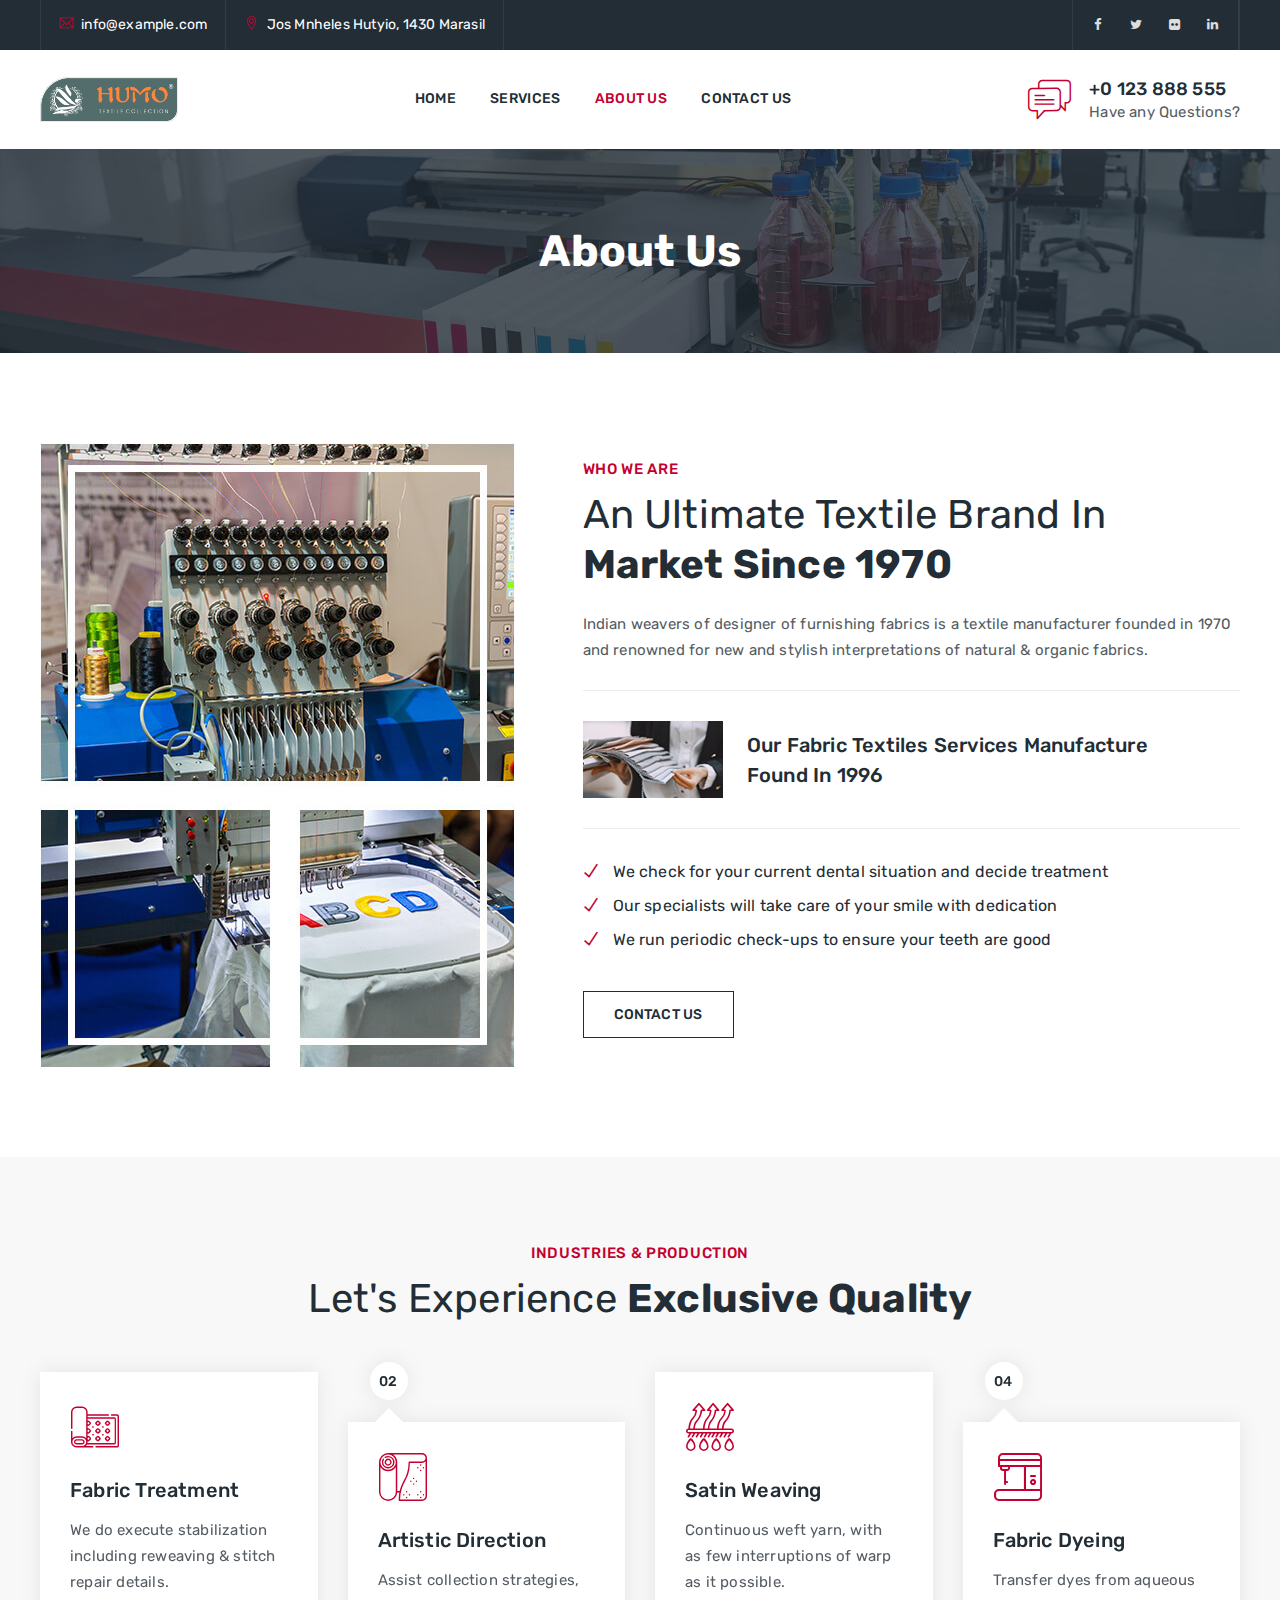
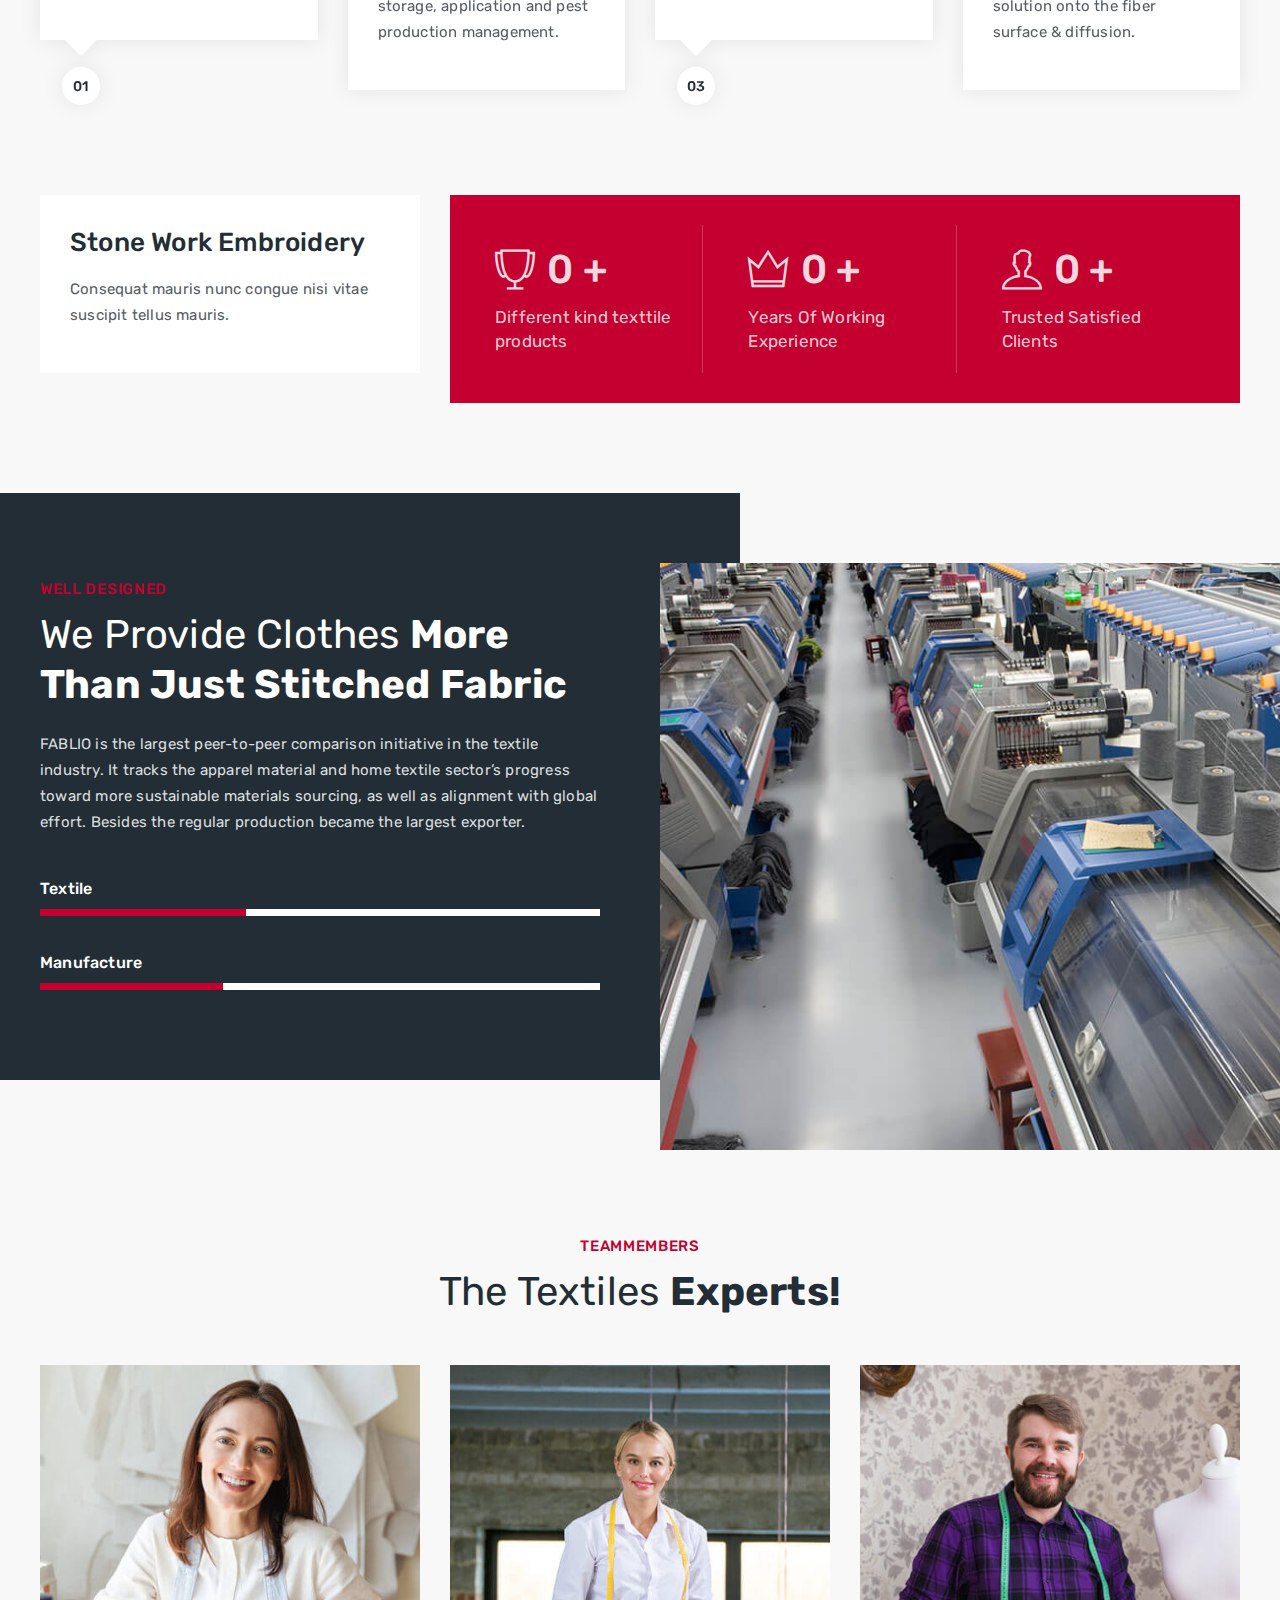
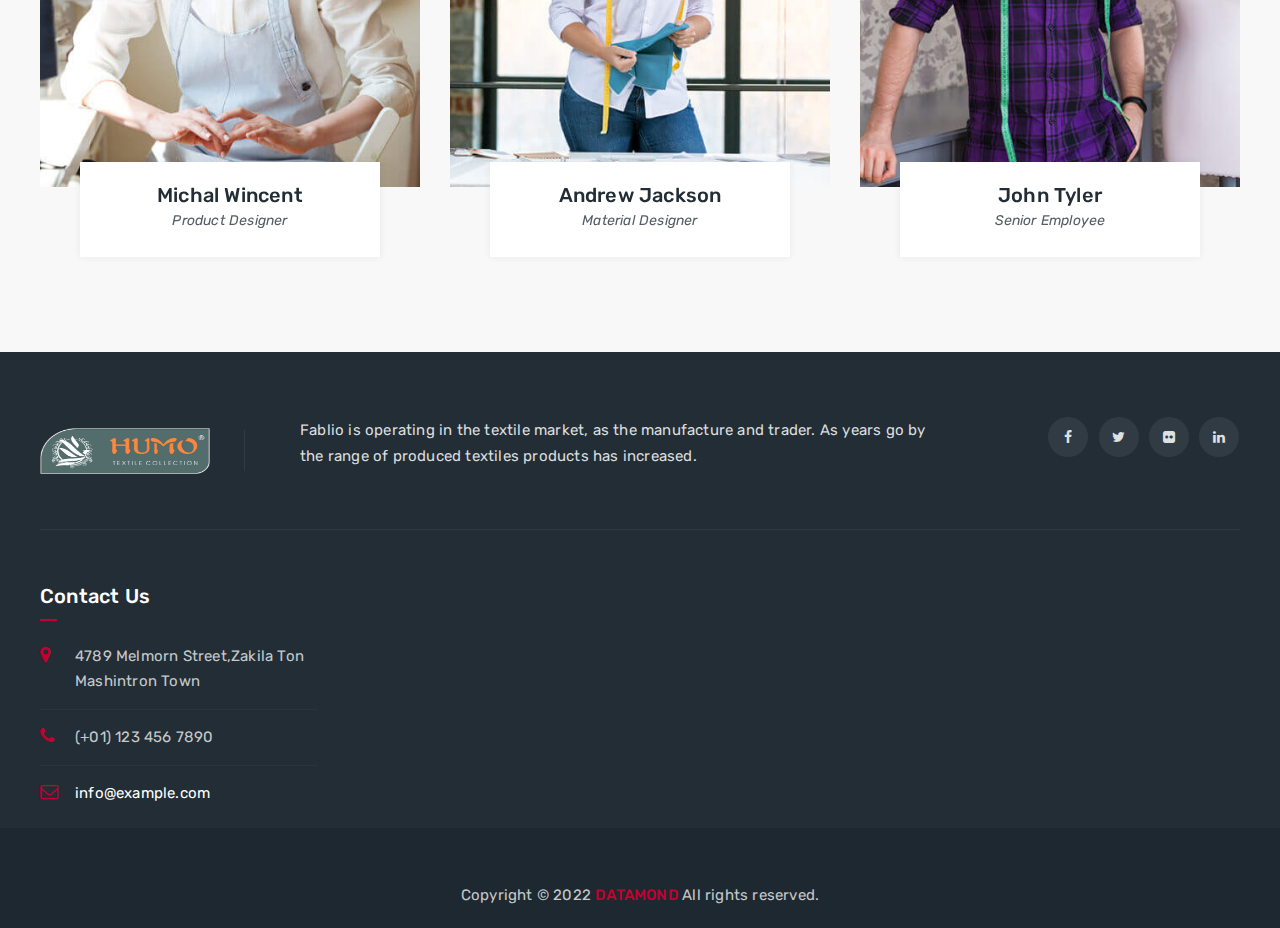
<file: about-us.html>
<!DOCTYPE html>
<html lang="en">
<head>
<meta charset="utf-8">
<meta http-equiv="X-UA-Compatible" content="IE=edge">
<meta name="viewport" content="width=device-width, initial-scale=1">
<title>Humo Textile</title>

<link rel="shortcut icon" href="favicons/humologo.png">
<link rel="stylesheet" type="text/css" href="css/css-bootstrap.min.css" media="all">
<link rel="stylesheet" type="text/css" href="css/css-animate.css" media="all">
<link rel="stylesheet" type="text/css" href="css/css-font-awesome.css" media="all">
<link rel="stylesheet" type="text/css" href="css/css-flaticon.css" media="all">
<link rel="stylesheet" type="text/css" href="css/css-themify-icons.css" media="all">
<link rel="stylesheet" type="text/css" href="css/css-slick.css" media="all">
<link rel="stylesheet" type="text/css" href="css/css-prettyPhoto.css" media="all/">
<link rel="stylesheet" type="text/css" href="css/css-shortcodes.css" media="all">
<link rel="stylesheet" type="text/css" href="css/css-main.css" media="all">
<link rel="stylesheet" type="text/css" href="css/css-megamenu.css" media="all">
<link rel="stylesheet" type="text/css" href="css/css-responsive.css" media="all">


</head>

<body>

    <!--page start-->
    <div class="page">
       

        <!--header start-->
        <header id="masthead" class="header ttm-header-style-03">
            <!-- topbar -->
            <div class="top_bar ttm-bgcolor-darkgrey clearfix">
                <div class="container">
                    <div class="row no-gutters">
                        <div class="col-xl-12 d-flex flex-row align-items-center">
                            <div class="top_bar_contact_item">
                                <div class="top_bar_icon"><i class="ti ti-email"></i></div><a href="mailto:info@example.com">info@example.com</a>
                            </div>
                            <div class="top_bar_contact_item">
                                <div class="top_bar_icon"><i class="ti ti-location-pin"></i></div>Jos Mnheles Hutyio, 1430 Marasil
                            </div>
                            <div class="top_bar_contact_item top_bar_social ml-auto p-0">
                                <ul class="social-icons list-inline">
                                    <li><a class="tooltip-top" href="#" rel="noopener" aria-label="facebook" data-tooltip="Facebook"><i class="fa fa-facebook"></i></a></li>
                                    <li><a class="tooltip-top" href="#" rel="noopener" aria-label="twitter" data-tooltip="Twitter"><i class="fa fa-twitter"></i></a></li>
                                    <li><a class="tooltip-top" href="#" rel="noopener" aria-label="flickr" data-tooltip="Flickr"><i class="fa fa-flickr"></i></a></li>
                                    <li><a class="tooltip-top" href="#" rel="noopener" aria-label="linkedin" data-tooltip="Linkedin"><i class="fa fa-linkedin"></i></a></li>
                                </ul>
                            </div>
                        </div>
                    </div>
                </div>
            </div>
            <!-- topbar end -->
            <!-- site-header-menu -->
            <div id="site-header-menu" class="site-header-menu ttm-bgcolor-white">
                <div class="site-header-menu-inner ttm-stickable-header">
                    <div class="container">
                        <div class="row">
                            <div class="col-lg-12">
                                <!--site-navigation -->
                                <div class="site-navigation d-flex flex-row align-items-center justify-content-between">
                                    <!-- site-branding -->
                                    <div class="site-branding ">
                                        <a class="home-link" href="home.html" title="Fablio" rel="home">
                                            <img id="logo-img" height="37" width="138" class="img-fluid auto_size" src="favicons/logo.png" alt="logo-img">
                                        </a>
                                    </div><!-- site-branding end -->
                                    <div class="d-flex flex-row m-auto">
                                        <div class="btn-show-menu-mobile menubar menubar--squeeze">
                                            <span class="menubar-box">
                                                <span class="menubar-inner"></span>
                                            </span>
                                        </div>
                                        <!-- menu -->
                                        <nav class="main-menu menu-mobile" id="menu">
                                            <ul class="menu">
                                                <li class="mega-menu-item">
                                                    <a href="home.html" class="mega-menu-link">Home</a>
                                                </li>
                                                <li class="mega-menu-item">
                                                    <a href="home.html#services" class="mega-menu-link">Services</a>
                                                </li>
                                                <li class="mega-menu-item active">
                                                    <a href="#" class="mega-menu-link">About Us</a>
                                                </li>
                                                <li class="mega-menu-item">
                                                    <a href="#contact">Contact us</a>
                                                </li>
                                            </ul>
                                        </nav><!-- menu end -->
                                    </div>
                                    <div class="widget_info d-flex flex-row align-items-center">
                                        <div class="widget_icon ttm-textcolor-skincolor"><i class="flaticon-chat"></i></div>
                                        <div class="widget_content">
                                            <h3 class="widget_title"><a href="tel:0123888555">+0 123 888 555</a></h3>
                                            <p class="widget_desc">Have any Questions?</p>
                                        </div>
                                    </div>
                                </div><!-- site-navigation end-->
                            </div>
                        </div>
                    </div>
                </div>
            </div>
            <!-- site-header-menu end-->
        </header><!--header end-->


        <!-- page-title -->
        <div class="ttm-page-title-row ttm-bg ttm-bgimage-yes ttm-bgcolor-darkgrey clearfix">
            <div class="ttm-row-wrapper-bg-layer ttm-bg-layer"></div>
            <div class="container">
                <div class="row align-items-center">
                    <div class="col-lg-12">
                        <div class="ttm-page-title-row-inner">
                            <div class="page-title-heading">
                                <h2 class="title">About Us</h2>
                            </div>
                        </div>
                    </div>
                </div>
            </div>
        </div>                    
        <!-- page-title end -->


    <!--site-main start-->
    <div class="site-main">

        
        <!--about-section-->
        <section class="ttm-row about-section clearfix">
            <div class="container">
                <div class="row">
                    <div class="col-lg-5 col-md-6 col-sm-8">
                        <div class="ttm_single_image-wrapper">
                            <img class="img-fluid auto_size" width="475" height="624" src="images/images-single-img-07.jpg" alt="single-07">
                        </div>
                    </div>
                    <div class="col-lg-7 col-md-12 col-xs-12">
                        <div class="padding_left30 padding_top20 res-991-padding_left0 res-991-padding_top40">
                            <!-- section title -->
                            <div class="section-title">
                                <div class="title-header">
                                    <h3>WHO WE ARE</h3>
                                    <h2 class="title">An Ultimate Textile Brand in <b>Market since 1970</b></h2>
                                </div>
                                <div class="title-desc">
                                    <p>Indian weavers of designer of furnishing fabrics is a textile manufacturer founded in 1970 and renowned for new and stylish interpretations of natural &amp; organic fabrics.</p>
                                </div>
                            </div><!-- section title end -->
                            <div class="ttm-horizontal_sep width-100 padding_top30"></div>
                            <div class="d-sm-flex align-items-center">
                                <div class="ttm_single_image-wrapper text-left m-0">
                                    <img class="img-fluid auto_size" width="168" height="88" src="images/images-single-img-08.jpg" alt="single-08">
                                </div>
                                <div class="pl-4 res-575-padding_left0 res-575-margin_top15">
                                    <h3 class="fs-20 mb-0 pr-5 res-991-padding_right0">Our Fabric Textiles Services Manufacture Found In 1996</h3>
                                </div>
                            </div>
                            <div class="ttm-horizontal_sep width-100 margin_top30 padding_bottom30"></div>
                            <div>
                                <ul class="ttm-list ttm-list-style-icon ttm-list-icon-color-skincolor ttm-textcolor-darkgrey without-border">
                                    <li><i class="ti ti-check"></i><span class="ttm-list-li-content">We check for your current dental situation and decide treatment</span></li>
                                    <li><i class="ti ti-check"></i><span class="ttm-list-li-content">Our specialists will take care of your smile with dedication</span></li>
                                    <li><i class="ti ti-check"></i><span class="ttm-list-li-content">We run periodic check-ups to ensure your teeth are good</span></li>
                                </ul>
                            </div>
                            <div class="d-inline-block margin_top15">
                                <a class="ttm-btn ttm-btn-size-md ttm-btn-shape-square ttm-btn-style-border ttm-btn-color-dark margin_top15" href="#contact">contact us</a>
                            </div>
                        </div>
                    </div>
                </div><!-- row end -->
            </div>
        </section>
        <!--about-section end-->


        <!--services-section-->
        <section class="ttm-row service-section ttm-bgcolor-grey position-relative z-index-2 clearfix">
            <div class="container">
                <!-- row -->
                <div class="row">
                    <div class="col-lg-12">
                        <!-- section-title -->
                        <div class="section-title title-style-center_text">
                            <div class="title-header">
                                <h3>INDUSTRIES &amp; PRODUCTION</h3>
                                <h2 class="title">Let's Experience <b>Exclusive Quality</b></h2>
                            </div>
                        </div><!-- section-title end -->
                    </div>
                </div>
                <!-- row end -->
                <div class="row">
                    <div class="col-lg-12">
                        <div class="featuredbox-number">
                            <div class="row">
                                <div class="col-lg-3 col-md-6 col-sm-6">
                                    <!--featured-icon-box-->
                                    <div class="featured-icon-box icon-align-top-content style5">
                                        <i class="ttm-num ti-info"></i>
                                        <div class="featured-icon">
                                            <div class="ttm-icon ttm-icon_element-onlytxt ttm-icon_element-color-skincolor ttm-icon_element-size-md">
                                                <i class="flaticon flaticon-textile-1"></i>
                                            </div>
                                        </div>
                                        <div class="featured-content">
                                            <div class="featured-title">
                                                <h3>Fabric Treatment</h3>
                                            </div>
                                            <div class="featured-desc">
                                                <p>We do execute stabilization including reweaving &amp; stitch repair details.</p>
                                            </div>
                                        </div>
                                    </div><!-- featured-icon-box end-->
                                </div>
                                <div class="col-lg-3 col-md-6 col-sm-6">
                                    <!--featured-icon-box-->
                                    <div class="featured-icon-box icon-align-top-content style5">
                                        <i class="ttm-num ti-info"></i>
                                        <div class="featured-icon">
                                            <div class="ttm-icon ttm-icon_element-onlytxt ttm-icon_element-color-skincolor ttm-icon_element-size-md">
                                                <i class="flaticon flaticon-silk"></i>
                                            </div>
                                        </div>
                                        <div class="featured-content">
                                            <div class="featured-title">
                                                <h3>Artistic Direction</h3>
                                            </div>
                                            <div class="featured-desc">
                                                <p>Assist collection strategies, storage, application and pest production management.</p>
                                            </div>
                                        </div>
                                    </div><!-- featured-icon-box end-->
                                </div>
                                <div class="col-lg-3 col-md-6 col-sm-6">
                                    <!--featured-icon-box-->
                                    <div class="featured-icon-box icon-align-top-content style5">
                                        <i class="ttm-num ti-info"></i>
                                        <div class="featured-icon">
                                            <div class="ttm-icon ttm-icon_element-onlytxt ttm-icon_element-color-skincolor ttm-icon_element-size-md">
                                                <i class="flaticon flaticon-moisture-wicking-fabric"></i>
                                            </div>
                                        </div>
                                        <div class="featured-content">
                                            <div class="featured-title">
                                                <h3>Satin weaving</h3>
                                            </div>
                                            <div class="featured-desc">
                                                <p>Continuous weft yarn, with as few interruptions of warp as it possible.</p>
                                            </div>
                                        </div>
                                    </div><!-- featured-icon-box end-->
                                </div>
                                <div class="col-lg-3 col-md-6 col-sm-6">
                                    <!--featured-icon-box-->
                                    <div class="featured-icon-box icon-align-top-content style5">
                                        <i class="ttm-num ti-info"></i>
                                        <div class="featured-icon">
                                            <div class="ttm-icon ttm-icon_element-onlytxt ttm-icon_element-color-skincolor ttm-icon_element-size-md">
                                                <i class="flaticon flaticon-sewing-machine"></i>
                                            </div>
                                        </div>
                                        <div class="featured-content">
                                            <div class="featured-title">
                                                <h3>Fabric Dyeing</h3>
                                            </div>
                                            <div class="featured-desc">
                                                <p>Transfer dyes from aqueous solution onto the fiber surface &amp; diffusion.</p>
                                            </div>
                                        </div>
                                    </div><!-- featured-icon-box end-->
                                </div>
                            </div>
                        </div>
                    </div>
                </div>
            </div>
        </section>
        <!--services-section end-->


        <!--padding_top_zero-section-->
        <section class="ttm-row padding_top_zero-section ttm-bgcolor-grey clearfix">
            <div class="container">
                <div class="row">
                    <div class="col-lg-4">
                        <div class="ttm-bgcolor-white p-30">
                            <h3 class="fs-26">Stone Work Embroidery</h3>
                            <p>Consequat mauris nunc congue nisi vitae suscipit tellus mauris.</p>
                        </div>
                    </div>
                    <div class="col-lg-8">
                        <div class="ttm-bgcolor-skincolor p-30">
                            <div class="row ttm-vertical_sep">
                                <div class="col-lg-4 col-md-4 col-sm-6">
                                    <!-- ttm-fid -->
                                    <div class="ttm-fid inside ttm-fid-with-icon ttm-fid-view-lefticon style3">
                                        <div class="ttm-fid-icon-wrapper">
                                            <i class="ti ti-cup"></i>
                                        </div>
                                        <div class="ttm-fid-contents">
                                            <h4 class="ttm-fid-inner">
                                                <span data-appear-animation="animateDigits" data-from="0" data-to="45" data-interval="5" data-before="" data-before-style="sup" data-after="+" data-after-style="sub" class="numinate">45
                                                </span>
                                                <span>+</span>
                                            </h4>
                                        </div>
                                        <h3 class="ttm-fid-title">Different kind texttile products</h3>
                                    </div><!-- ttm-fid end -->
                                </div>
                                <div class="col-lg-4 col-md-4 col-sm-6">
                                    <!-- ttm-fid -->
                                    <div class="ttm-fid inside ttm-fid-with-icon ttm-fid-view-lefticon style3">
                                        <div class="ttm-fid-icon-wrapper">
                                            <i class="ti ti-crown"></i>
                                        </div>
                                        <div class="ttm-fid-contents">
                                            <h4 class="ttm-fid-inner">
                                                <span data-appear-animation="animateDigits" data-from="0" data-to="25" data-interval="5" data-before="" data-before-style="sup" data-after="+" data-after-style="sub" class="numinate">25
                                                </span>
                                                <span>+</span>
                                            </h4>
                                        </div>
                                        <h3 class="ttm-fid-title">Years Of Working Experience</h3>
                                    </div><!-- ttm-fid end -->
                                </div>
                                <div class="col-lg-4 col-md-4 col-sm-6">
                                    <!-- ttm-fid -->
                                    <div class="ttm-fid inside ttm-fid-with-icon ttm-fid-view-lefticon style3">
                                        <div class="ttm-fid-icon-wrapper">
                                            <i class="ti ti-user"></i>
                                        </div>
                                        <div class="ttm-fid-contents">
                                            <h4 class="ttm-fid-inner">
                                                <span data-appear-animation="animateDigits" data-from="0" data-to="325" data-interval="25" data-before="" data-before-style="sup" data-after="+" data-after-style="sub" class="numinate">325
                                                </span>
                                                <span>+</span>
                                            </h4>
                                        </div>
                                        <h3 class="ttm-fid-title">Trusted Satisfied Clients</h3>
                                    </div><!-- ttm-fid end -->
                                </div>
                            </div>
                        </div>
                    </div>
                </div>
            </div>
        </section>
        <!--padding_top_zero-section end-->


        <!--padding_top_zero-section-->
        <section class="ttm-row padding_top_zero-section ttm-bgcolor-grey bg-layer-equal-height mb_20 res-991-mb_60 clearfix">
            <div class="container">
                <div class="row no-gutters">
                    <div class="col-lg-12">
                        <div class="row no-gutters">
                            <div class="col-lg-7 col-md-12">
                                <div class="ttm-bg ttm-col-bgcolor-yes ttm-bgcolor-darkgrey ttm-bg ttm-left-span spacing-9">
                                    <div class="ttm-col-wrapper-bg-layer ttm-bg-layer">
                                        <div class="ttm-col-wrapper-bg-layer-inner"></div>
                                    </div>
                                    <div class="layer-content">
                                        <!-- section title -->
                                        <div class="section-title">
                                            <div class="title-header">
                                                <h3>WELL DESIGNED</h3>
                                                <h2 class="title">We Provide Clothes <b>More Than Just Stitched Fabric </b></h2>
                                            </div>
                                            <div class="title-desc">
                                                <p>FABLIO is the largest peer-to-peer comparison initiative in the textile industry. It tracks the apparel material and home textile sector&rsquo;s progress toward more sustainable materials sourcing, as well as alignment with global effort. Besides the regular production became the largest exporter.</p>
                                            </div>
                                        </div><!-- section title end -->
                                        <div class="padding_top15">
                                            <!-- ttm-progress-bar -->
                                            <div class="ttm-progress-bar" data-percent="90%">
                                                <div class="progressbar-title">Textile</div>
                                                <div class="progress-bar-inner">
                                                    <div class="progress-bar progress-bar-color-bar_skincolor">
                                                        <div class="progress-bar-percent ttm-bgcolor-skincolor" data-percentage="90">90%</div>
                                                    </div>
                                                </div>
                                            </div><!-- ttm-progress-bar end -->
                                            <!-- ttm-progress-bar -->
                                            <div class="ttm-progress-bar clearfix" data-percent="80%">
                                                <div class="progressbar-title">Manufacture</div>
                                                <div class="progress-bar-inner">
                                                    <div class="progress-bar progress-bar-color-bar_skincolor">
                                                        <div class="progress-bar-percent ttm-bgcolor-skincolor" data-percentage="80">80%</div>
                                                    </div>
                                                </div>
                                            </div><!-- ttm-progress-bar end -->
                                        </div>
                                    </div>
                                </div>
                            </div>
                            <div class="col-lg-5 col-md-12">
                                <!-- col-img-img-two -->
                                <div class="ttm-bg ttm-col-bgimage-yes col-bg-img-two ttm-right-span z-index-2 ml_80 res-991-margin_left0 margin_top70 res-991-margin_top0">
                                    <div class="ttm-col-wrapper-bg-layer ttm-bg-layer"></div>
                                    <div class="layer-content">
                                    </div>
                                </div><!-- col-img-bg-img-two end-->
                                <img class="img-fluid ttm-equal-height-image w-100" src="images/bg-image-col-bgimage-2.jpg" alt="bg-image">
                            </div>
                        </div><!-- row end -->
                    </div>
                </div>
            </div>
        </section>
        <!--padding_top_zero-section end-->


        <!--team-section-->
        <section class="ttm-row team-section ttm-bgcolor-grey clearfix">
            <div class="container">
                <!-- row -->
                <div class="row">
                    <div class="col-lg-8 m-auto">
                        <!-- section title -->
                        <div class="section-title title-style-center_text">
                            <div class="title-header">
                                <h3>TEAMMEMBERS</h3>
                                <h2 class="title">The Textiles <b>Experts! </b></h2>
                            </div>
                        </div><!-- section title end -->
                    </div>
                </div>
                <!-- row -->
                <div class="mb_15 row slick_slider" data-slick='{"slidesToShow": 3, "slidesToScroll": 1, "arrows":false, "dots":false, "autoplay":true, "infinite":true, "responsive": [{"breakpoint":1100,"settings":{"slidesToShow": 3}} , {"breakpoint":777,"settings":{"slidesToShow": 2}}, {"breakpoint":575,"settings":{"slidesToShow": 1}}]}'>
                    <div class="col-lg-4">
                        <!-- featured-imagebox-team -->
                        <div class="featured-imagebox featured-imagebox-team style1">
                            <div class="ttm-team-box-view-overlay">
                                <div class="featured-iconbox ttm-media-link">
                                    <div class="media-block">
                                        <ul class="social-icons">
                                            <li><a class="tooltip-top" href="#" rel="noopener" aria-label="facebook"><i class="fa fa-facebook"></i></a></li>
                                            <li><a class="tooltip-top" href="#" rel="noopener" aria-label="twitter"><i class="fa fa-twitter"></i></a></li>
                                            <li><a class="tooltip-top" href="#" rel="noopener" aria-label="google"><i class="fa fa-google-plus"></i></a></li>
                                            <li><a class="tooltip-top" href="#" rel="noopener" aria-label="linkedin"><i class="fa fa-linkedin"></i></a></li>
                                        </ul>
                                    </div>
                                </div>
                                <div class="featured-thumbnail">
                                    <img class="img-fluid" src="images/team-member-team-img01.jpg" alt="image">
                                </div>
                            </div>
                            <div class="featured-content">
                                <div class="featured-title">
                                    <h5>Michal Wincent</h5>
                                </div>
                                <p class="team-position">Product Designer</p>
                            </div>
                        </div><!-- featured-imagebox-team end-->
                    </div>
                    <div class="col-lg-4">
                        <!-- featured-imagebox-team -->
                        <div class="featured-imagebox featured-imagebox-team style1">
                            <div class="ttm-team-box-view-overlay">
                                <div class="featured-iconbox ttm-media-link">
                                    <div class="media-block">
                                        <ul class="social-icons">
                                            <li><a class="tooltip-top" href="#" rel="noopener" aria-label="facebook"><i class="fa fa-facebook"></i></a></li>
                                            <li><a class="tooltip-top" href="#" rel="noopener" aria-label="twitter"><i class="fa fa-twitter"></i></a></li>
                                            <li><a class="tooltip-top" href="#" rel="noopener" aria-label="google"><i class="fa fa-google-plus"></i></a></li>
                                            <li><a class="tooltip-top" href="#" rel="noopener" aria-label="linkedin"><i class="fa fa-linkedin"></i></a></li>
                                        </ul>
                                    </div>
                                </div>
                                <div class="featured-thumbnail">
                                    <img class="img-fluid" src="images/team-member-team-img02.jpg" alt="image">
                                </div>
                            </div>
                            <div class="featured-content">
                                <div class="featured-title">
                                    <h5>Andrew Jackson</h5>
                                </div>
                                <p class="team-position">Material Designer</p>
                            </div>
                        </div><!-- featured-imagebox-team end-->
                    </div>
                    <div class="col-lg-4">
                        <!-- featured-imagebox-team -->
                        <div class="featured-imagebox featured-imagebox-team style1">
                            <div class="ttm-team-box-view-overlay">
                                <div class="featured-iconbox ttm-media-link">
                                    <div class="media-block">
                                        <ul class="social-icons">
                                            <li><a class="tooltip-top" href="#" rel="noopener" aria-label="facebook"><i class="fa fa-facebook"></i></a></li>
                                            <li><a class="tooltip-top" href="#" rel="noopener" aria-label="twitter"><i class="fa fa-twitter"></i></a></li>
                                            <li><a class="tooltip-top" href="#" rel="noopener" aria-label="google"><i class="fa fa-google-plus"></i></a></li>
                                            <li><a class="tooltip-top" href="#" rel="noopener" aria-label="linkedin"><i class="fa fa-linkedin"></i></a></li>
                                        </ul>
                                    </div>
                                </div>
                                <div class="featured-thumbnail">
                                    <img class="img-fluid" src="images/team-member-team-img03.jpg" alt="image">
                                </div>
                            </div>
                            <div class="featured-content">
                                <div class="featured-title">
                                    <h5>John Tyler</h5>
                                </div>
                                <p class="team-position">Senior Employee</p>
                            </div>
                        </div><!-- featured-imagebox-team end-->
                    </div>
                    <div class="col-lg-4">
                        <!-- featured-imagebox-team -->
                        <div class="featured-imagebox featured-imagebox-team style1">
                            <div class="ttm-team-box-view-overlay">
                                <div class="featured-iconbox ttm-media-link">
                                    <div class="media-block">
                                        <ul class="social-icons">
                                            <li><a class="tooltip-top" href="#" rel="noopener" aria-label="facebook"><i class="fa fa-facebook"></i></a></li>
                                            <li><a class="tooltip-top" href="#" rel="noopener" aria-label="twitter"><i class="fa fa-twitter"></i></a></li>
                                            <li><a class="tooltip-top" href="#" rel="noopener" aria-label="google"><i class="fa fa-google-plus"></i></a></li>
                                            <li><a class="tooltip-top" href="#" rel="noopener" aria-label="linkedin"><i class="fa fa-linkedin"></i></a></li>
                                        </ul>
                                    </div>
                                </div>
                                <div class="featured-thumbnail">
                                    <img class="img-fluid" src="images/team-member-team-img04.jpg" alt="image">
                                </div>
                            </div>
                            <div class="featured-content">
                                <div class="featured-title">
                                    <h5>James Pamment</h5>
                                </div>
                                <p class="team-position">Employee</p>
                            </div>
                        </div><!-- featured-imagebox-team end-->
                    </div>
                    <div class="col-lg-4">
                        <!-- featured-imagebox-team -->
                        <div class="featured-imagebox featured-imagebox-team style1">
                            <div class="ttm-team-box-view-overlay">
                                <div class="featured-iconbox ttm-media-link">
                                    <div class="media-block">
                                        <ul class="social-icons">
                                            <li><a class="tooltip-top" href="#" rel="noopener" aria-label="facebook"><i class="fa fa-facebook"></i></a></li>
                                            <li><a class="tooltip-top" href="#" rel="noopener" aria-label="twitter"><i class="fa fa-twitter"></i></a></li>
                                            <li><a class="tooltip-top" href="#" rel="noopener" aria-label="google"><i class="fa fa-google-plus"></i></a></li>
                                            <li><a class="tooltip-top" href="#" rel="noopener" aria-label="linkedin"><i class="fa fa-linkedin"></i></a></li>
                                        </ul>
                                    </div>
                                </div>
                                <div class="featured-thumbnail">
                                    <img class="img-fluid" src="images/team-member-team-img05.jpg" alt="image">
                                </div>
                            </div>
                            <div class="featured-content">
                                <div class="featured-title">
                                    <h5>Elina Shaikh</h5>
                                </div>
                                <p class="team-position">Account Manager</p>
                            </div>
                        </div><!-- featured-imagebox-team end-->
                    </div>
                </div>
            </div>
        </section>
        <!--team-section end-->


    </div><!--site-main end-->


        <!--footer start-->
        <footer class="footer widget-footer ttm-bgcolor-darkgrey ttm-textcolor-white clearfix">
            <div class="first-footer">
                <div class="container">
                    <div class="row">
                        <div class="col-xs-12 col-sm-12 col-md-12 col-lg-9 widget-area">
                            <div class="widget widget_text clearfix">
                                <div class="d-sm-flex align-items-center">
                                    <div class="footer-logo">
                                        <img id="footer-logo-img" class="img-fluid auto_size" height="46" width="170" src="favicons/logo.png" alt="image">
                                    </div>
                                    <div class="textwidget widget-text">
                                        <p>Fablio is operating in the textile market, as the manufacture and trader. As years go by the range of produced textiles products has increased.</p>
                                    </div>
                                </div>
                            </div>
                        </div>
                        <div class="col-xs-12 col-sm-12 col-md-12 col-lg-3 widget-area">
                            <div class="widget widget_social clearfix">
                                <div class="social-icons text-lg-right">
                                    <ul class="social-icons list-inline">
                                        <li><a class="tooltip-top" href="#" rel="noopener" aria-label="facebook" data-tooltip="Facebook"><i class="fa fa-facebook"></i></a></li>
                                        <li><a class="tooltip-top" href="#" rel="noopener" aria-label="twitter" data-tooltip="Twitter"><i class="fa fa-twitter"></i></a></li>
                                        <li><a class="tooltip-top" href="#" rel="noopener" aria-label="flickr" data-tooltip="Flickr"><i class="fa fa-flickr"></i></a></li>
                                        <li><a class="tooltip-top" href="#" rel="noopener" aria-label="linkedin" data-tooltip="Linkedin"><i class="fa fa-linkedin"></i></a></li>
                                    </ul>
                                </div>
                            </div>
                        </div>
                    </div>
                </div>
            </div>
            <div class="second-footer" id="contact">
                <div class="container">
                    <div class="row">
                        <div class="col-xs-12 col-sm-6 col-md-6 col-lg-3 widget-area">
                            <div class="widget widget-latest-tweets clearfix">
                                <h3 class="widget-title">Contact Us</h3>
                                <ul class="widget_contact_wrapper">
                                    <li><i class="ttm-textcolor-skincolor fa fa-map-marker"></i>4789 Melmorn Street,Zakila Ton Mashintron Town</li>
                                    <li><i class="ttm-textcolor-skincolor fa fa-phone"></i>(+01) 123 456 7890</li>
                                    <li><i class="ttm-textcolor-skincolor fa fa-envelope-o"></i><a href="mailto:info@example.com">info@example.com</a></li>
                                </ul>
                            </div>
                        </div>
                        <div class="col-xs-12 col-sm-6 col-md-6 col-lg-9 widget-area">
                            <iframe src="https://www.google.com/maps/embed?pb=!1m18!1m12!1m3!1d1199.4220861053986!2d72.35559999292347!3d40.75423315280803!2m3!1f0!2f0!3f0!3m2!1i1024!2i768!4f13.1!3m3!1m2!1s0x38bced50f2da5e71%3A0xda5aa6cf7c025bc9!2sIT%20integer!5e0!3m2!1sru!2s!4v1649756784299!5m2!1sru!2s" width="400" height="300" style="border:0;" allowfullscreen="" loading="lazy" referrerpolicy="no-referrer-when-downgrade"></iframe>                        </div>
                    </div>
                </div>
            </div>
            <div class="bottom-footer-text copyright">
                <div class="container">
                    <div class="row">
                        <div class="col-lg-12">
                            <div class="text-center">
                                <span class="cpy-text">Copyright &copy; 2022 <a href="http://datamond.uz/" class="ttm-textcolor-skincolor font-weight-500">DATAMOND </a> All rights reserved.</span>
                            </div>
                        </div>
                    </div>
                </div>
            </div>
        </footer>
        <!--footer end-->

    <!--back-to-top start-->
    <a id="totop" href="#top">
        <i class="fa fa-angle-up"></i>
    </a>
    <!--back-to-top end-->

</div><!-- page end -->


    <!-- Javascript -->
    <script src="js/js-jquery-3.6.0.min.js"></script>
    <script src="js/js-jquery-migrate-3.3.2.min.js"></script>
    <script src="js/js-bootstrap.min.js"></script> 
    <script src="js/js-jquery.easing.js"></script> 
    <script src="js/js-jquery-waypoints.js"></script>    
    <script src="js/js-jquery-validate.js"></script> 
    <script src="js/js-jquery.prettyPhoto.js"></script>
    <script src="js/js-slick.min.js"></script>
    <script src="js/js-numinate.min.js"></script>
    <script src="js/js-imagesloaded.min.js"></script>
    <script src="js/js-jquery-isotope.js"></script>
    <script src="js/js-main.js"></script>
    <!-- Javascript end-->

</body>
</html>
</file>
<file: css/css-flaticon.css>
@font-face {
    font-family: "Flaticon";
  src: url("../fonts/fonts-Flaticon.eot");
  src: url("../fonts/fonts-Flaticon.eot?#iefix") format("embedded-opentype"),
       url("../fonts/fonts-Flaticon.woff2") format("woff2"),
       url("../fonts/fonts-Flaticon.woff") format("woff"),
       url("../fonts/fonts-Flaticon.ttf") format("truetype"),
       url("../fonts//Flaticon.svg#Flaticon") format("svg");
       font-display: swap;
  font-weight: normal;
  font-style: normal;
}

i[class^="flaticon-"]:before, i[class*=" flaticon-"]:before {
    font-family: flaticon !important;
    font-style: normal;
    font-weight: normal !important;
    font-variant: normal;
    text-transform: none;
    line-height: 1;
    -webkit-font-smoothing: antialiased;
    -moz-osx-font-smoothing: grayscale;
}

.flaticon-botton:before {
    content: "\f101";
}
.flaticon-chat:before {
    content: "\f102";
}
.flaticon-clock:before {
    content: "\f103";
}
.flaticon-coat:before {
    content: "\f104";
}
.flaticon-delivery-truck:before {
    content: "\f105";
}
.flaticon-dressmaker:before {
    content: "\f106";
}
.flaticon-email-1:before {
    content: "\f107";
}
.flaticon-email-2:before {
    content: "\f108";
}
.flaticon-email:before {
    content: "\f109";
}
.flaticon-fabric-1:before {
    content: "\f10a";
}
.flaticon-fabric-2:before {
    content: "\f10b";
}
.flaticon-fabric:before {
    content: "\f10c";
}
.flaticon-factory:before {
    content: "\f10d";
}
.flaticon-flameproof-fabric:before {
    content: "\f10e";
}
.flaticon-iron:before {
    content: "\f10f";
}
.flaticon-jacket:before {
    content: "\f110";
}
.flaticon-jeans:before {
    content: "\f111";
}
.flaticon-knitting-1:before {
    content: "\f112";
}
.flaticon-knitting:before {
    content: "\f113";
}
.flaticon-measuring-tape:before {
    content: "\f114";
}
.flaticon-moisture-wicking-fabric:before {
    content: "\f115";
}
.flaticon-needlework:before {
    content: "\f116";
}
.flaticon-phone-call:before {
    content: "\f117";
}
.flaticon-placeholder:before {
    content: "\f118";
}
.flaticon-play:before {
    content: "\f119";
}
.flaticon-print:before {
    content: "\f11a";
}
.flaticon-returning:before {
    content: "\f11b";
}
.flaticon-rug:before {
    content: "\f11c";
}
.flaticon-sewing-machine:before {
    content: "\f11d";
}
.flaticon-sewing:before {
    content: "\f11e";
}
.flaticon-shipped:before {
    content: "\f11f";
}
.flaticon-silk-1:before {
    content: "\f120";
}
.flaticon-silk:before {
    content: "\f121";
}
.flaticon-socks:before {
    content: "\f122";
}
.flaticon-suit:before {
    content: "\f123";
}
.flaticon-t-shirt:before {
    content: "\f124";
}
.flaticon-telephone-1:before {
    content: "\f125";
}
.flaticon-telephone:before {
    content: "\f126";
}
.flaticon-textile-1:before {
    content: "\f127";
}
.flaticon-textile-2:before {
    content: "\f128";
}
.flaticon-textile:before {
    content: "\f129";
}
.flaticon-textiles-1:before {
    content: "\f12a";
}
.flaticon-textiles:before {
    content: "\f12b";
}
.flaticon-tshirt-1:before {
    content: "\f12c";
}
.flaticon-tshirt:before {
    content: "\f12d";
}
.flaticon-vest:before {
    content: "\f12e";
}
.flaticon-wallet:before {
    content: "\f12f";
}
.flaticon-warehouse-1:before {
    content: "\f130";
}
.flaticon-warehouse:before {
    content: "\f131";
}
.flaticon-water-resistant:before {
    content: "\f132";
}
.flaticon-wool-1:before {
    content: "\f133";
}
.flaticon-wool:before {
    content: "\f134";
}
.flaticon-yarn-1:before {
    content: "\f135";
}
.flaticon-yarn:before {
    content: "\f136";
}
</file>
<file: css/css-themify-icons.css>
@font-face{font-family:themify;src:url(../fonts/fonts-themify.eot);src:url(../fonts/fonts-themify.eot) format('embedded-opentype'),url(../fonts/fonts-themify.woff) format('woff'),url(../fonts/fonts-themify.ttf) format('truetype'),url(../fonts/fonts-themify.svg) format('svg');font-display: swap;font-weight:400;font-style:normal}[class*=" ti-"],[class^=ti-]{font-family:themify;speak:none;font-style:normal;font-weight:400;font-variant:normal;text-transform:none;line-height:1;-webkit-font-smoothing:antialiased;-moz-osx-font-smoothing:grayscale}.ti-wand:before{content:"\e600"}.ti-volume:before{content:"\e601"}.ti-user:before{content:"\e602"}.ti-unlock:before{content:"\e603"}.ti-unlink:before{content:"\e604"}.ti-trash:before{content:"\e605"}.ti-thought:before{content:"\e606"}.ti-target:before{content:"\e607"}.ti-tag:before{content:"\e608"}.ti-tablet:before{content:"\e609"}.ti-star:before{content:"\e60a"}.ti-spray:before{content:"\e60b"}.ti-signal:before{content:"\e60c"}.ti-shopping-cart:before{content:"\e60d"}.ti-shopping-cart-full:before{content:"\e60e"}.ti-settings:before{content:"\e60f"}.ti-search:before{content:"\e610"}.ti-zoom-in:before{content:"\e611"}.ti-zoom-out:before{content:"\e612"}.ti-cut:before{content:"\e613"}.ti-ruler:before{content:"\e614"}.ti-ruler-pencil:before{content:"\e615"}.ti-ruler-alt:before{content:"\e616"}.ti-bookmark:before{content:"\e617"}.ti-bookmark-alt:before{content:"\e618"}.ti-reload:before{content:"\e619"}.ti-plus:before{content:"\e61a"}.ti-pin:before{content:"\e61b"}.ti-pencil:before{content:"\e61c"}.ti-pencil-alt:before{content:"\e61d"}.ti-paint-roller:before{content:"\e61e"}.ti-paint-bucket:before{content:"\e61f"}.ti-na:before{content:"\e620"}.ti-mobile:before{content:"\e621"}.ti-minus:before{content:"\e622"}.ti-medall:before{content:"\e623"}.ti-medall-alt:before{content:"\e624"}.ti-marker:before{content:"\e625"}.ti-marker-alt:before{content:"\e626"}.ti-arrow-up:before{content:"\e627"}.ti-arrow-right:before{content:"\e628"}.ti-arrow-left:before{content:"\e629"}.ti-arrow-down:before{content:"\e62a"}.ti-lock:before{content:"\e62b"}.ti-location-arrow:before{content:"\e62c"}.ti-link:before{content:"\e62d"}.ti-layout:before{content:"\e62e"}.ti-layers:before{content:"\e62f"}.ti-layers-alt:before{content:"\e630"}.ti-key:before{content:"\e631"}.ti-import:before{content:"\e632"}.ti-image:before{content:"\e633"}.ti-heart:before{content:"\e634"}.ti-heart-broken:before{content:"\e635"}.ti-hand-stop:before{content:"\e636"}.ti-hand-open:before{content:"\e637"}.ti-hand-drag:before{content:"\e638"}.ti-folder:before{content:"\e639"}.ti-flag:before{content:"\e63a"}.ti-flag-alt:before{content:"\e63b"}.ti-flag-alt-2:before{content:"\e63c"}.ti-eye:before{content:"\e63d"}.ti-export:before{content:"\e63e"}.ti-exchange-vertical:before{content:"\e63f"}.ti-desktop:before{content:"\e640"}.ti-cup:before{content:"\e641"}.ti-crown:before{content:"\e642"}.ti-comments:before{content:"\e643"}.ti-comment:before{content:"\e644"}.ti-comment-alt:before{content:"\e645"}.ti-close:before{content:"\e646"}.ti-clip:before{content:"\e647"}.ti-angle-up:before{content:"\e648"}.ti-angle-right:before{content:"\e649"}.ti-angle-left:before{content:"\e64a"}.ti-angle-down:before{content:"\e64b"}.ti-check:before{content:"\e64c"}.ti-check-box:before{content:"\e64d"}.ti-camera:before{content:"\e64e"}.ti-announcement:before{content:"\e64f"}.ti-brush:before{content:"\e650"}.ti-briefcase:before{content:"\e651"}.ti-bolt:before{content:"\e652"}.ti-bolt-alt:before{content:"\e653"}.ti-blackboard:before{content:"\e654"}.ti-bag:before{content:"\e655"}.ti-move:before{content:"\e656"}.ti-arrows-vertical:before{content:"\e657"}.ti-arrows-horizontal:before{content:"\e658"}.ti-fullscreen:before{content:"\e659"}.ti-arrow-top-right:before{content:"\e65a"}.ti-arrow-top-left:before{content:"\e65b"}.ti-arrow-circle-up:before{content:"\e65c"}.ti-arrow-circle-right:before{content:"\e65d"}.ti-arrow-circle-left:before{content:"\e65e"}.ti-arrow-circle-down:before{content:"\e65f"}.ti-angle-double-up:before{content:"\e660"}.ti-angle-double-right:before{content:"\e661"}.ti-angle-double-left:before{content:"\e662"}.ti-angle-double-down:before{content:"\e663"}.ti-zip:before{content:"\e664"}.ti-world:before{content:"\e665"}.ti-wheelchair:before{content:"\e666"}.ti-view-list:before{content:"\e667"}.ti-view-list-alt:before{content:"\e668"}.ti-view-grid:before{content:"\e669"}.ti-uppercase:before{content:"\e66a"}.ti-upload:before{content:"\e66b"}.ti-underline:before{content:"\e66c"}.ti-truck:before{content:"\e66d"}.ti-timer:before{content:"\e66e"}.ti-ticket:before{content:"\e66f"}.ti-thumb-up:before{content:"\e670"}.ti-thumb-down:before{content:"\e671"}.ti-text:before{content:"\e672"}.ti-stats-up:before{content:"\e673"}.ti-stats-down:before{content:"\e674"}.ti-split-v:before{content:"\e675"}.ti-split-h:before{content:"\e676"}.ti-smallcap:before{content:"\e677"}.ti-shine:before{content:"\e678"}.ti-shift-right:before{content:"\e679"}.ti-shift-left:before{content:"\e67a"}.ti-shield:before{content:"\e67b"}.ti-notepad:before{content:"\e67c"}.ti-server:before{content:"\e67d"}.ti-quote-right:before{content:"\e67e"}.ti-quote-left:before{content:"\e67f"}.ti-pulse:before{content:"\e680"}.ti-printer:before{content:"\e681"}.ti-power-off:before{content:"\e682"}.ti-plug:before{content:"\e683"}.ti-pie-chart:before{content:"\e684"}.ti-paragraph:before{content:"\e685"}.ti-panel:before{content:"\e686"}.ti-package:before{content:"\e687"}.ti-music:before{content:"\e688"}.ti-music-alt:before{content:"\e689"}.ti-mouse:before{content:"\e68a"}.ti-mouse-alt:before{content:"\e68b"}.ti-money:before{content:"\e68c"}.ti-microphone:before{content:"\e68d"}.ti-menu:before{content:"\e68e"}.ti-menu-alt:before{content:"\e68f"}.ti-map:before{content:"\e690"}.ti-map-alt:before{content:"\e691"}.ti-loop:before{content:"\e692"}.ti-location-pin:before{content:"\e693"}.ti-list:before{content:"\e694"}.ti-light-bulb:before{content:"\e695"}.ti-Italic:before{content:"\e696"}.ti-info:before{content:"\e697"}.ti-infinite:before{content:"\e698"}.ti-id-badge:before{content:"\e699"}.ti-hummer:before{content:"\e69a"}.ti-home:before{content:"\e69b"}.ti-help:before{content:"\e69c"}.ti-headphone:before{content:"\e69d"}.ti-harddrives:before{content:"\e69e"}.ti-harddrive:before{content:"\e69f"}.ti-gift:before{content:"\e6a0"}.ti-game:before{content:"\e6a1"}.ti-filter:before{content:"\e6a2"}.ti-files:before{content:"\e6a3"}.ti-file:before{content:"\e6a4"}.ti-eraser:before{content:"\e6a5"}.ti-envelope:before{content:"\e6a6"}.ti-download:before{content:"\e6a7"}.ti-direction:before{content:"\e6a8"}.ti-direction-alt:before{content:"\e6a9"}.ti-dashboard:before{content:"\e6aa"}.ti-control-stop:before{content:"\e6ab"}.ti-control-shuffle:before{content:"\e6ac"}.ti-control-play:before{content:"\e6ad"}.ti-control-pause:before{content:"\e6ae"}.ti-control-forward:before{content:"\e6af"}.ti-control-backward:before{content:"\e6b0"}.ti-cloud:before{content:"\e6b1"}.ti-cloud-up:before{content:"\e6b2"}.ti-cloud-down:before{content:"\e6b3"}.ti-clipboard:before{content:"\e6b4"}.ti-car:before{content:"\e6b5"}.ti-calendar:before{content:"\e6b6"}.ti-book:before{content:"\e6b7"}.ti-bell:before{content:"\e6b8"}.ti-basketball:before{content:"\e6b9"}.ti-bar-chart:before{content:"\e6ba"}.ti-bar-chart-alt:before{content:"\e6bb"}.ti-back-right:before{content:"\e6bc"}.ti-back-left:before{content:"\e6bd"}.ti-arrows-corner:before{content:"\e6be"}.ti-archive:before{content:"\e6bf"}.ti-anchor:before{content:"\e6c0"}.ti-align-right:before{content:"\e6c1"}.ti-align-left:before{content:"\e6c2"}.ti-align-justify:before{content:"\e6c3"}.ti-align-center:before{content:"\e6c4"}.ti-alert:before{content:"\e6c5"}.ti-alarm-clock:before{content:"\e6c6"}.ti-agenda:before{content:"\e6c7"}.ti-write:before{content:"\e6c8"}.ti-window:before{content:"\e6c9"}.ti-widgetized:before{content:"\e6ca"}.ti-widget:before{content:"\e6cb"}.ti-widget-alt:before{content:"\e6cc"}.ti-wallet:before{content:"\e6cd"}.ti-video-clapper:before{content:"\e6ce"}.ti-video-camera:before{content:"\e6cf"}.ti-vector:before{content:"\e6d0"}.ti-themify-logo:before{content:"\e6d1"}.ti-themify-favicon:before{content:"\e6d2"}.ti-themify-favicon-alt:before{content:"\e6d3"}.ti-support:before{content:"\e6d4"}.ti-stamp:before{content:"\e6d5"}.ti-split-v-alt:before{content:"\e6d6"}.ti-slice:before{content:"\e6d7"}.ti-shortcode:before{content:"\e6d8"}.ti-shift-right-alt:before{content:"\e6d9"}.ti-shift-left-alt:before{content:"\e6da"}.ti-ruler-alt-2:before{content:"\e6db"}.ti-receipt:before{content:"\e6dc"}.ti-pin2:before{content:"\e6dd"}.ti-pin-alt:before{content:"\e6de"}.ti-pencil-alt2:before{content:"\e6df"}.ti-palette:before{content:"\e6e0"}.ti-more:before{content:"\e6e1"}.ti-more-alt:before{content:"\e6e2"}.ti-microphone-alt:before{content:"\e6e3"}.ti-magnet:before{content:"\e6e4"}.ti-line-double:before{content:"\e6e5"}.ti-line-dotted:before{content:"\e6e6"}.ti-line-dashed:before{content:"\e6e7"}.ti-layout-width-full:before{content:"\e6e8"}.ti-layout-width-default:before{content:"\e6e9"}.ti-layout-width-default-alt:before{content:"\e6ea"}.ti-layout-tab:before{content:"\e6eb"}.ti-layout-tab-window:before{content:"\e6ec"}.ti-layout-tab-v:before{content:"\e6ed"}.ti-layout-tab-min:before{content:"\e6ee"}.ti-layout-slider:before{content:"\e6ef"}.ti-layout-slider-alt:before{content:"\e6f0"}.ti-layout-sidebar-right:before{content:"\e6f1"}.ti-layout-sidebar-none:before{content:"\e6f2"}.ti-layout-sidebar-left:before{content:"\e6f3"}.ti-layout-placeholder:before{content:"\e6f4"}.ti-layout-menu:before{content:"\e6f5"}.ti-layout-menu-v:before{content:"\e6f6"}.ti-layout-menu-separated:before{content:"\e6f7"}.ti-layout-menu-full:before{content:"\e6f8"}.ti-layout-media-right-alt:before{content:"\e6f9"}.ti-layout-media-right:before{content:"\e6fa"}.ti-layout-media-overlay:before{content:"\e6fb"}.ti-layout-media-overlay-alt:before{content:"\e6fc"}.ti-layout-media-overlay-alt-2:before{content:"\e6fd"}.ti-layout-media-left-alt:before{content:"\e6fe"}.ti-layout-media-left:before{content:"\e6ff"}.ti-layout-media-center-alt:before{content:"\e700"}.ti-layout-media-center:before{content:"\e701"}.ti-layout-list-thumb:before{content:"\e702"}.ti-layout-list-thumb-alt:before{content:"\e703"}.ti-layout-list-post:before{content:"\e704"}.ti-layout-list-large-image:before{content:"\e705"}.ti-layout-line-solid:before{content:"\e706"}.ti-layout-grid4:before{content:"\e707"}.ti-layout-grid3:before{content:"\e708"}.ti-layout-grid2:before{content:"\e709"}.ti-layout-grid2-thumb:before{content:"\e70a"}.ti-layout-cta-right:before{content:"\e70b"}.ti-layout-cta-left:before{content:"\e70c"}.ti-layout-cta-center:before{content:"\e70d"}.ti-layout-cta-btn-right:before{content:"\e70e"}.ti-layout-cta-btn-left:before{content:"\e70f"}.ti-layout-column4:before{content:"\e710"}.ti-layout-column3:before{content:"\e711"}.ti-layout-column2:before{content:"\e712"}.ti-layout-accordion-separated:before{content:"\e713"}.ti-layout-accordion-merged:before{content:"\e714"}.ti-layout-accordion-list:before{content:"\e715"}.ti-ink-pen:before{content:"\e716"}.ti-info-alt:before{content:"\e717"}.ti-help-alt:before{content:"\e718"}.ti-headphone-alt:before{content:"\e719"}.ti-hand-point-up:before{content:"\e71a"}.ti-hand-point-right:before{content:"\e71b"}.ti-hand-point-left:before{content:"\e71c"}.ti-hand-point-down:before{content:"\e71d"}.ti-gallery:before{content:"\e71e"}.ti-face-smile:before{content:"\e71f"}.ti-face-sad:before{content:"\e720"}.ti-credit-card:before{content:"\e721"}.ti-control-skip-forward:before{content:"\e722"}.ti-control-skip-backward:before{content:"\e723"}.ti-control-record:before{content:"\e724"}.ti-control-eject:before{content:"\e725"}.ti-comments-smiley:before{content:"\e726"}.ti-brush-alt:before{content:"\e727"}.ti-youtube:before{content:"\e728"}.ti-vimeo:before{content:"\e729"}.ti-twitter:before{content:"\e72a"}.ti-time:before{content:"\e72b"}.ti-tumblr:before{content:"\e72c"}.ti-skype:before{content:"\e72d"}.ti-share:before{content:"\e72e"}.ti-share-alt:before{content:"\e72f"}.ti-rocket:before{content:"\e730"}.ti-pinterest:before{content:"\e731"}.ti-new-window:before{content:"\e732"}.ti-microsoft:before{content:"\e733"}.ti-list-ol:before{content:"\e734"}.ti-linkedin:before{content:"\e735"}.ti-layout-sidebar-2:before{content:"\e736"}.ti-layout-grid4-alt:before{content:"\e737"}.ti-layout-grid3-alt:before{content:"\e738"}.ti-layout-grid2-alt:before{content:"\e739"}.ti-layout-column4-alt:before{content:"\e73a"}.ti-layout-column3-alt:before{content:"\e73b"}.ti-layout-column2-alt:before{content:"\e73c"}.ti-instagram:before{content:"\e73d"}.ti-google:before{content:"\e73e"}.ti-github:before{content:"\e73f"}.ti-flickr:before{content:"\e740"}.ti-facebook:before{content:"\e741"}.ti-dropbox:before{content:"\e742"}.ti-dribbble:before{content:"\e743"}.ti-apple:before{content:"\e744"}.ti-android:before{content:"\e745"}.ti-save:before{content:"\e746"}.ti-save-alt:before{content:"\e747"}.ti-yahoo:before{content:"\e748"}.ti-wordpress:before{content:"\e749"}.ti-vimeo-alt:before{content:"\e74a"}.ti-twitter-alt:before{content:"\e74b"}.ti-tumblr-alt:before{content:"\e74c"}.ti-trello:before{content:"\e74d"}.ti-stack-overflow:before{content:"\e74e"}.ti-soundcloud:before{content:"\e74f"}.ti-sharethis:before{content:"\e750"}.ti-sharethis-alt:before{content:"\e751"}.ti-reddit:before{content:"\e752"}.ti-pinterest-alt:before{content:"\e753"}.ti-microsoft-alt:before{content:"\e754"}.ti-linux:before{content:"\e755"}.ti-jsfiddle:before{content:"\e756"}.ti-joomla:before{content:"\e757"}.ti-html5:before{content:"\e758"}.ti-flickr-alt:before{content:"\e759"}.ti-email:before{content:"\e75a"}.ti-drupal:before{content:"\e75b"}.ti-dropbox-alt:before{content:"\e75c"}.ti-css3:before{content:"\e75d"}.ti-rss:before{content:"\e75e"}.ti-rss-alt:before{content:"\e75f"}
</file>
<file: css/css-prettyPhoto.css>
div.pp_default .pp_bottom,div.pp_default .pp_bottom .pp_left,div.pp_default .pp_bottom .pp_middle,div.pp_default .pp_bottom .pp_right,div.pp_default .pp_top,div.pp_default .pp_top .pp_left,div.pp_default .pp_top .pp_middle,div.pp_default .pp_top .pp_right{height:13px}div.pp_default .pp_top .pp_left{background:url(../images/default-sprite.png) -78px -93px no-repeat}div.pp_default .pp_top .pp_middle{background:url(../images/default-sprite_x.png) top left repeat-x}div.pp_default .pp_top .pp_right{background:url(../images/default-sprite.png) -112px -93px no-repeat}div.pp_default .pp_content .ppt{color:#f8f8f8}div.pp_default .pp_content_container .pp_left{background:url(../images/default-sprite_y.png) -7px 0 repeat-y;padding-left:13px}div.pp_default .pp_content_container .pp_right{background:url(../images/default-sprite_y.png) top right repeat-y;padding-right:13px}div.pp_default .pp_content{background-color:#fff}div.pp_default .pp_next:hover{background:url(../images/default-sprite_next.png) center right no-repeat;cursor:pointer}div.pp_default .pp_previous:hover{background:url(../images/default-sprite_prev.png) center left no-repeat;cursor:pointer}div.pp_default .pp_expand{background:url(../images/default-sprite.png) 0 -29px no-repeat;cursor:pointer;width:28px;height:28px}div.pp_default .pp_expand:hover{background:url(../images/default-sprite.png) 0 -56px no-repeat;cursor:pointer}div.pp_default .pp_contract{background:url(../images/default-sprite.png) 0 -84px no-repeat;cursor:pointer;width:28px;height:28px}div.pp_default .pp_contract:hover{background:url(../images/default-sprite.png) 0 -113px no-repeat;cursor:pointer}div.pp_default .pp_close{width:30px;height:30px;background:url(../images/default-sprite.png) 2px 1px no-repeat;cursor:pointer}div.pp_default #pp_full_res .pp_inline{color:#000}div.pp_default .pp_gallery ul li a{background:url(../images/default-default_thumb.png) center center #f8f8f8;border:1px solid #aaa}div.pp_default .pp_gallery ul li a:hover,div.pp_default .pp_gallery ul li.selected a{border-color:#fff}div.pp_default .pp_social{margin-top:7px}div.pp_default .pp_gallery a.pp_arrow_next,div.pp_default .pp_gallery a.pp_arrow_previous{position:static;left:auto}div.pp_default .pp_nav .pp_pause,div.pp_default .pp_nav .pp_play{background:url(../images/default-sprite.png) -51px 1px no-repeat;height:30px;width:30px}div.pp_default .pp_nav .pp_pause{background-position:-51px -29px}div.pp_default .pp_details{position:relative}div.pp_default a.pp_arrow_next,div.pp_default a.pp_arrow_previous{background:url(../images/default-sprite.png) -31px -3px no-repeat;height:20px;margin:4px 0 0 0;width:20px}div.pp_default a.pp_arrow_next{left:52px;background-position:-82px -3px}div.pp_default .pp_content_container .pp_details{margin-top:5px}div.pp_default .pp_nav{clear:none;height:30px;width:110px;position:relative}div.pp_default .pp_nav .currentTextHolder{font-family:Georgia;font-style:italic;color:#999;font-size:11px;left:75px;line-height:25px;margin:0;padding:0 0 0 10px;position:absolute;top:2px}div.pp_default .pp_arrow_next:hover,div.pp_default .pp_arrow_previous:hover,div.pp_default .pp_close:hover,div.pp_default .pp_nav .pp_pause:hover,div.pp_default .pp_nav .pp_play:hover{opacity:.7}div.pp_default .pp_description{font-size:11px;font-weight:700;line-height:14px;margin:5px 50px 5px 0}div.pp_default .pp_bottom .pp_left{background:url(../images/default-sprite.png) -78px -127px no-repeat}div.pp_default .pp_bottom .pp_middle{background:url(../images/default-sprite_x.png) bottom left repeat-x}div.pp_default .pp_bottom .pp_right{background:url(../images/default-sprite.png) -112px -127px no-repeat}div.pp_default .pp_loaderIcon{background:url(../images/default-loader.gif) center center no-repeat}div.light_rounded .pp_top .pp_left{background:url(../images/light_rounded-sprite.png) -88px -53px no-repeat}div.light_rounded .pp_top .pp_middle{background:#fff}div.light_rounded .pp_top .pp_right{background:url(../images/light_rounded-sprite.png) -110px -53px no-repeat}div.light_rounded .pp_content .ppt{color:#000}div.light_rounded .pp_content_container .pp_left,div.light_rounded .pp_content_container .pp_right{background:#fff}div.light_rounded .pp_content{background-color:#fff}div.light_rounded .pp_next:hover{background:url(../images/light_rounded-btnNext.png) center right no-repeat;cursor:pointer}div.light_rounded .pp_previous:hover{background:url(../images/light_rounded-btnPrevious.png) center left no-repeat;cursor:pointer}div.light_rounded .pp_expand{background:url(../images/light_rounded-sprite.png) -31px -26px no-repeat;cursor:pointer}div.light_rounded .pp_expand:hover{background:url(../images/light_rounded-sprite.png) -31px -47px no-repeat;cursor:pointer}div.light_rounded .pp_contract{background:url(../images/light_rounded-sprite.png) 0 -26px no-repeat;cursor:pointer}div.light_rounded .pp_contract:hover{background:url(../images/light_rounded-sprite.png) 0 -47px no-repeat;cursor:pointer}div.light_rounded .pp_close{width:75px;height:22px;background:url(../images/light_rounded-sprite.png) -1px -1px no-repeat;cursor:pointer}div.light_rounded .pp_details{position:relative}div.light_rounded .pp_description{margin-right:85px}div.light_rounded #pp_full_res .pp_inline{color:#000}div.light_rounded .pp_gallery a.pp_arrow_next,div.light_rounded .pp_gallery a.pp_arrow_previous{margin-top:12px!important}div.light_rounded .pp_nav .pp_play{background:url(../images/light_rounded-sprite.png) -1px -100px no-repeat;height:15px;width:14px}div.light_rounded .pp_nav .pp_pause{background:url(../images/light_rounded-sprite.png) -24px -100px no-repeat;height:15px;width:14px}div.light_rounded .pp_arrow_previous{background:url(../images/light_rounded-sprite.png) 0 -71px no-repeat}div.light_rounded .pp_arrow_previous.disabled{background-position:0 -87px;cursor:default}div.light_rounded .pp_arrow_next{background:url(../images/light_rounded-sprite.png) -22px -71px no-repeat}div.light_rounded .pp_arrow_next.disabled{background-position:-22px -87px;cursor:default}div.light_rounded .pp_bottom .pp_left{background:url(../images/light_rounded-sprite.png) -88px -80px no-repeat}div.light_rounded .pp_bottom .pp_middle{background:#fff}div.light_rounded .pp_bottom .pp_right{background:url(../images/light_rounded-sprite.png) -110px -80px no-repeat}div.light_rounded .pp_loaderIcon{background:url(../images/light_rounded-loader.gif) center center no-repeat}div.dark_rounded .pp_top .pp_left{background:url(../images/dark_rounded-sprite.png) -88px -53px no-repeat}div.dark_rounded .pp_top .pp_middle{background:url(../images/dark_rounded-contentPattern.png) top left repeat}div.dark_rounded .pp_top .pp_right{background:url(../images/dark_rounded-sprite.png) -110px -53px no-repeat}div.dark_rounded .pp_content_container .pp_left{background:url(../images/dark_rounded-contentPattern.png) top left repeat-y}div.dark_rounded .pp_content_container .pp_right{background:url(../images/dark_rounded-contentPattern.png) top right repeat-y}div.dark_rounded .pp_content{background:url(../images/dark_rounded-contentPattern.png) top left repeat}div.dark_rounded .pp_next:hover{background:url(../images/dark_rounded-btnNext.png) center right no-repeat;cursor:pointer}div.dark_rounded .pp_previous:hover{background:url(../images/dark_rounded-btnPrevious.png) center left no-repeat;cursor:pointer}div.dark_rounded .pp_expand{background:url(../images/dark_rounded-sprite.png) -31px -26px no-repeat;cursor:pointer}div.dark_rounded .pp_expand:hover{background:url(../images/dark_rounded-sprite.png) -31px -47px no-repeat;cursor:pointer}div.dark_rounded .pp_contract{background:url(../images/dark_rounded-sprite.png) 0 -26px no-repeat;cursor:pointer}div.dark_rounded .pp_contract:hover{background:url(../images/dark_rounded-sprite.png) 0 -47px no-repeat;cursor:pointer}div.dark_rounded .pp_close{width:75px;height:22px;background:url(../images/dark_rounded-sprite.png) -1px -1px no-repeat;cursor:pointer}div.dark_rounded .pp_details{position:relative}div.dark_rounded .pp_description{margin-right:85px}div.dark_rounded .currentTextHolder{color:#c4c4c4}div.dark_rounded .pp_description{color:#fff}div.dark_rounded #pp_full_res .pp_inline{color:#fff}div.dark_rounded .pp_gallery a.pp_arrow_next,div.dark_rounded .pp_gallery a.pp_arrow_previous{margin-top:12px!important}div.dark_rounded .pp_nav .pp_play{background:url(../images/dark_rounded-sprite.png) -1px -100px no-repeat;height:15px;width:14px}div.dark_rounded .pp_nav .pp_pause{background:url(../images/dark_rounded-sprite.png) -24px -100px no-repeat;height:15px;width:14px}div.dark_rounded .pp_arrow_previous{background:url(../images/dark_rounded-sprite.png) 0 -71px no-repeat}div.dark_rounded .pp_arrow_previous.disabled{background-position:0 -87px;cursor:default}div.dark_rounded .pp_arrow_next{background:url(../images/dark_rounded-sprite.png) -22px -71px no-repeat}div.dark_rounded .pp_arrow_next.disabled{background-position:-22px -87px;cursor:default}div.dark_rounded .pp_bottom .pp_left{background:url(../images/dark_rounded-sprite.png) -88px -80px no-repeat}div.dark_rounded .pp_bottom .pp_middle{background:url(../images/dark_rounded-contentPattern.png) top left repeat}div.dark_rounded .pp_bottom .pp_right{background:url(../images/dark_rounded-sprite.png) -110px -80px no-repeat}div.dark_rounded .pp_loaderIcon{background:url(../images/dark_rounded-loader.gif) center center no-repeat}div.dark_square .pp_content,div.dark_square .pp_left,div.dark_square .pp_middle,div.dark_square .pp_right{background:#000}div.dark_square .currentTextHolder{color:#c4c4c4}div.dark_square .pp_description{color:#fff}div.dark_square .pp_loaderIcon{background:url(../images/dark_square-loader.gif) center center no-repeat}div.dark_square .pp_expand{background:url(../images/dark_square-sprite.png) -31px -26px no-repeat;cursor:pointer}div.dark_square .pp_expand:hover{background:url(../images/dark_square-sprite.png) -31px -47px no-repeat;cursor:pointer}div.dark_square .pp_contract{background:url(../images/dark_square-sprite.png) 0 -26px no-repeat;cursor:pointer}div.dark_square .pp_contract:hover{background:url(../images/dark_square-sprite.png) 0 -47px no-repeat;cursor:pointer}div.dark_square .pp_close{width:75px;height:22px;background:url(../images/dark_square-sprite.png) -1px -1px no-repeat;cursor:pointer}div.dark_square .pp_details{position:relative}div.dark_square .pp_description{margin:0 85px 0 0}div.dark_square #pp_full_res .pp_inline{color:#fff}div.dark_square .pp_gallery a.pp_arrow_next,div.dark_square .pp_gallery a.pp_arrow_previous{margin-top:12px!important}div.dark_square .pp_nav{clear:none}div.dark_square .pp_nav .pp_play{background:url(../images/dark_square-sprite.png) -1px -100px no-repeat;height:15px;width:14px}div.dark_square .pp_nav .pp_pause{background:url(../images/dark_square-sprite.png) -24px -100px no-repeat;height:15px;width:14px}div.dark_square .pp_arrow_previous{background:url(../images/dark_square-sprite.png) 0 -71px no-repeat}div.dark_square .pp_arrow_previous.disabled{background-position:0 -87px;cursor:default}div.dark_square .pp_arrow_next{background:url(../images/dark_square-sprite.png) -22px -71px no-repeat}div.dark_square .pp_arrow_next.disabled{background-position:-22px -87px;cursor:default}div.dark_square .pp_next:hover{background:url(../images/dark_square-btnNext.png) center right no-repeat;cursor:pointer}div.dark_square .pp_previous:hover{background:url(../images/dark_square-btnPrevious.png) center left no-repeat;cursor:pointer}div.light_square .pp_content,div.light_square .pp_left,div.light_square .pp_middle,div.light_square .pp_right{background:#fff}div.light_square .pp_content .ppt{color:#000}div.light_square .pp_expand{background:url(../images/light_square-sprite.png) -31px -26px no-repeat;cursor:pointer}div.light_square .pp_expand:hover{background:url(../images/light_square-sprite.png) -31px -47px no-repeat;cursor:pointer}div.light_square .pp_contract{background:url(../images/light_square-sprite.png) 0 -26px no-repeat;cursor:pointer}div.light_square .pp_contract:hover{background:url(../images/light_square-sprite.png) 0 -47px no-repeat;cursor:pointer}div.light_square .pp_close{width:75px;height:22px;background:url(../images/light_square-sprite.png) -1px -1px no-repeat;cursor:pointer}div.light_square .pp_details{position:relative}div.light_square .pp_description{margin-right:85px}div.light_square #pp_full_res .pp_inline{color:#000}div.light_square .pp_gallery a.pp_arrow_next,div.light_square .pp_gallery a.pp_arrow_previous{margin-top:12px!important}div.light_square .pp_nav .pp_play{background:url(../images/light_square-sprite.png) -1px -100px no-repeat;height:15px;width:14px}div.light_square .pp_nav .pp_pause{background:url(../images/light_square-sprite.png) -24px -100px no-repeat;height:15px;width:14px}div.light_square .pp_arrow_previous{background:url(../images/light_square-sprite.png) 0 -71px no-repeat}div.light_square .pp_arrow_previous.disabled{background-position:0 -87px;cursor:default}div.light_square .pp_arrow_next{background:url(../images/light_square-sprite.png) -22px -71px no-repeat}div.light_square .pp_arrow_next.disabled{background-position:-22px -87px;cursor:default}div.light_square .pp_next:hover{background:url(../images/light_square-btnNext.png) center right no-repeat;cursor:pointer}div.light_square .pp_previous:hover{background:url(../images/light_square-btnPrevious.png) center left no-repeat;cursor:pointer}div.light_square .pp_loaderIcon{background:url(../images/light_rounded-loader.gif) center center no-repeat}div.facebook .pp_top .pp_left{background:url(../images/facebook-sprite.png) -88px -53px no-repeat}div.facebook .pp_top .pp_middle{background:url(../images/facebook-contentPatternTop.png) top left repeat-x}div.facebook .pp_top .pp_right{background:url(../images/facebook-sprite.png) -110px -53px no-repeat}div.facebook .pp_content .ppt{color:#000}div.facebook .pp_content_container .pp_left{background:url(../images/facebook-contentPatternLeft.png) top left repeat-y}div.facebook .pp_content_container .pp_right{background:url(../images/facebook-contentPatternRight.png) top right repeat-y}div.facebook .pp_content{background:#fff}div.facebook .pp_expand{background:url(../images/facebook-sprite.png) -31px -26px no-repeat;cursor:pointer}div.facebook .pp_expand:hover{background:url(../images/facebook-sprite.png) -31px -47px no-repeat;cursor:pointer}div.facebook .pp_contract{background:url(../images/facebook-sprite.png) 0 -26px no-repeat;cursor:pointer}div.facebook .pp_contract:hover{background:url(../images/facebook-sprite.png) 0 -47px no-repeat;cursor:pointer}div.facebook .pp_close{width:22px;height:22px;background:url(../images/facebook-sprite.png) -1px -1px no-repeat;cursor:pointer}div.facebook .pp_details{position:relative}div.facebook .pp_description{margin:0 37px 0 0}div.facebook #pp_full_res .pp_inline{color:#000}div.facebook .pp_loaderIcon{background:url(../images/facebook-loader.gif) center center no-repeat}div.facebook .pp_arrow_previous{background:url(../images/facebook-sprite.png) 0 -71px no-repeat;height:22px;margin-top:0;width:22px}div.facebook .pp_arrow_previous.disabled{background-position:0 -96px;cursor:default}div.facebook .pp_arrow_next{background:url(../images/facebook-sprite.png) -32px -71px no-repeat;height:22px;margin-top:0;width:22px}div.facebook .pp_arrow_next.disabled{background-position:-32px -96px;cursor:default}div.facebook .pp_nav{margin-top:0}div.facebook .pp_nav p{font-size:15px;padding:0 3px 0 4px}div.facebook .pp_nav .pp_play{background:url(../images/facebook-sprite.png) -1px -123px no-repeat;height:22px;width:22px}div.facebook .pp_nav .pp_pause{background:url(../images/facebook-sprite.png) -32px -123px no-repeat;height:22px;width:22px}div.facebook .pp_next:hover{background:url(../images/facebook-btnNext.png) center right no-repeat;cursor:pointer}div.facebook .pp_previous:hover{background:url(../images/facebook-btnPrevious.png) center left no-repeat;cursor:pointer}div.facebook .pp_bottom .pp_left{background:url(../images/facebook-sprite.png) -88px -80px no-repeat}div.facebook .pp_bottom .pp_middle{background:url(../images/facebook-contentPatternBottom.png) top left repeat-x}div.facebook .pp_bottom .pp_right{background:url(../images/facebook-sprite.png) -110px -80px no-repeat}div.pp_pic_holder a:focus{outline:0}div.pp_overlay{background:#000;display:none;left:0;position:absolute;top:0;width:100%;z-index:9500}div.pp_pic_holder{display:none;position:absolute;width:100px;z-index:10000}.pp_top{height:20px;position:relative}* html .pp_top{padding:0 20px}.pp_top .pp_left{height:20px;left:0;position:absolute;width:20px}.pp_top .pp_middle{height:20px;left:20px;position:absolute;right:20px}* html .pp_top .pp_middle{left:0;position:static}.pp_top .pp_right{height:20px;left:auto;position:absolute;right:0;top:0;width:20px}.pp_content{height:40px;min-width:40px}* html .pp_content{width:40px}.pp_fade{display:none}.pp_content_container{position:relative;text-align:left;width:100%}.pp_content_container .pp_left{padding-left:20px}.pp_content_container .pp_right{padding-right:20px}.pp_content_container .pp_details{float:left;margin:10px 0 2px 0}.pp_description{display:none;margin:0}.pp_social{float:left;margin:0}.pp_social .facebook{float:left;margin-left:5px;width:55px;overflow:hidden}.pp_social .twitter{float:left}.pp_nav{clear:right;float:left;margin:3px 10px 0 0}.pp_nav p{float:left;margin:2px 4px;white-space:nowrap}.pp_nav .pp_pause,.pp_nav .pp_play{float:left;margin-right:4px;font-size:0;text-indent:-10000px}a.pp_arrow_next,a.pp_arrow_previous{display:block;float:left;height:15px;margin-top:3px;overflow:hidden;font-size:0;text-indent:-10000px;width:14px}.pp_hoverContainer{position:absolute;top:0;width:100%;z-index:2000}.pp_gallery{display:none;left:50%;margin-top:-50px;position:absolute;z-index:10000}.pp_gallery div{float:left;overflow:hidden;position:relative}.pp_gallery ul{float:left;height:35px;margin:0 0 0 5px;padding:0;position:relative;white-space:nowrap}.pp_gallery ul a{border:1px #000 solid;border:1px rgba(0,0,0,.5) solid;display:block;float:left;height:33px;overflow:hidden}.pp_gallery li.selected a,.pp_gallery ul a:hover{border-color:#fff}.pp_gallery ul a img{border:0}.pp_gallery li{display:block;float:left;margin:0 5px 0 0;padding:0}.pp_gallery li.default a{background:url(../images/facebook-default_thumbnail.gif) 0 0 no-repeat;display:block;height:33px;width:50px}.pp_gallery li.default a img{display:none}.pp_gallery .pp_arrow_next,.pp_gallery .pp_arrow_previous{margin-top:7px!important}a.pp_next{background:url(../images/light_rounded-btnNext.png) 10000px 10000px no-repeat;display:block;float:right;height:100%;font-size:0;text-indent:-10000px;width:49%}a.pp_previous{background:url(../images/light_rounded-btnNext.png) 10000px 10000px no-repeat;display:block;float:left;height:100%;font-size:0;text-indent:-10000px;width:49%}a.pp_contract,a.pp_expand{cursor:pointer;display:none;height:20px;position:absolute;right:30px;font-size:0;text-indent:-10000px;top:10px;width:20px;z-index:20000}a.pp_close{position:absolute;right:0;top:0;display:block;line-height:22px;font-size:0;text-indent:-10000px}.pp_bottom{height:20px;position:relative}* html .pp_bottom{padding:0 20px}.pp_bottom .pp_left{height:20px;left:0;position:absolute;width:20px}.pp_bottom .pp_middle{height:20px;left:20px;position:absolute;right:20px}* html .pp_bottom .pp_middle{left:0;position:static}.pp_bottom .pp_right{height:20px;left:auto;position:absolute;right:0;top:0;width:20px}.pp_loaderIcon{display:block;height:24px;left:50%;margin:-12px 0 0 -12px;position:absolute;top:50%;width:24px}#pp_full_res{line-height:1!important}#pp_full_res .pp_inline{text-align:left}#pp_full_res .pp_inline p{margin:0 0 15px 0}div.ppt{color:#fff;display:none;font-size:17px;margin:0 0 5px 15px;z-index:9999}.pp_pic_holder.is-single .pp_gallery,.pp_pic_holder.is-single .pp_hoverContainer{display:none!important}
</file>
<file: css/css-shortcodes.css>
/** 
          1. ttm-row 

          2. Row-Equal-Height

          3. Bg-Layer 

          4. Row-Bg-Image

          5. Col-Bg-Image

          6. Section-Title 

          7. sep_holder

          8. Buttons

          9. Icons

          10. Fid

          11. featured-icon-box

          12. Featured-imagebox

          13. Progress-Bar 

          14. Testimonial

          15. Client-row

          16. Accordion

          17. Wrap-Form

          18. Tab

          19. Boxes-Spacing

          20. Sidebar

**/


/* ===============================================
    1.ttm-row
------------------------*/
.ttm-row{ padding: 90px 0;}
.ttm-row.padding_bottom_zero-section { padding: 90px 0 0; }
.ttm-row.padding_top_zero-section { padding: 0 0 90px 0; }
.ttm-row.padding_zero-section { padding: 0 0; }
.ttm-row.broken-section { padding: 0 0; }
.ttm-row.client-section { padding: 10px 0; }
.ttm-row.grid-section { padding: 75px 0; }
.ttm-row.sidebar { padding: 80px 0; }


/* ===============================================
    2.Row-Equal-Height
------------------------*/
.row-equal-height{ display:-webkit-box; display:-webkit-flex; display:-ms-flexbox; display:flex;}
.row-equal-height > [class*='col-'] { 
    display: -webkit-box; 
    display: -webkit-flex; 
    display: -ms-flexbox;
    display: flex;
    -webkit-flex-wrap: wrap;
    -ms-flex-wrap: wrap;
    flex-wrap: wrap;
}


/* ===============================================
    3.Bg-Layer 
------------------------*/
.ttm-bg{ position: relative;}
.ttm-col-bgimage-yes{ z-index: 1; }
.bg-layer-equal-height .ttm-col-bgimage-yes, 
.bg-layer-equal-height .ttm-col-bgcolor-yes{ 
    height: 100%;
}
.ttm-bg-layer , .ttm-titlebar-wrapper .ttm-titlebar-wrapper-bg-layer, .ttm-col-wrapper-bg-layer-inner {
    position: absolute;
    height: 100%;
    width: 100%; 
    top: 0;
    left: 0;
}
.ttm-left-span > .ttm-col-wrapper-bg-layer {
    width: auto;
    margin-left: -500px;
    right: 0;
}
.ttm-right-span > .ttm-col-wrapper-bg-layer {
    width: auto;
    margin-right: -500px;
    right: 0;
}

.layer-content{ position: relative; z-index: 1; height: 100%; width: 100%; }

.bg-layer { position: relative; }
.bg-layer > .container > .row { margin: 0; }
.bg-layer > .container , .bg-layer > .container-fluid { padding: 0; }

.ttm-bg.ttm-bgimage-yes >.ttm-bg-layer ,
.ttm-bg.ttm-col-bgimage-yes > .ttm-bg-layer > .ttm-col-wrapper-bg-layer-inner { opacity: .88; }

.ttm-bgcolor-white.ttm-bg.ttm-bgimage-yes >.ttm-bg-layer, 
.ttm-bgcolor-white.ttm-bg.ttm-col-bgimage-yes > .ttm-bg-layer > .ttm-col-wrapper-bg-layer-inner {
    opacity: .94;
}


/* ===============================================
    4.Row-Bg-Image  
------------------------*/
.bg-img1{
    background-image: url(../images/bg-image-row-bgimage-1.png);
    background-repeat: no-repeat;
    background-size: cover;
    background-position: center;
    background-attachment: fixed;
}
.bg-img2{
    background-image: url(../images/bg-image-row-bgimage-2.jpg);
    background-repeat: no-repeat;
    background-size: cover;
    background-position: center bottom;
}
.bg-img3{
    background-image: url(../images/bg-image-row-bgimage-3.jpg);
    background-repeat: no-repeat;
    background-size: cover;
    background-position: center;
    background-attachment: fixed;
}
.bg-img4{
    background-image: url(../images/bg-image-row-bgimage-4.png);
    background-repeat: no-repeat;
    background-size: cover;
    background-position: center
}
.bg-img5{
    background-image: url(../images/bg-image-row-bgimage-5.jpg);
    background-repeat: no-repeat;
    background-size: cover;
    background-position: center;
}



/* ===============================================
    5.Col-Bg-Image  
------------------------*/
.ttm-equal-height-image{ display: none; }
.col-bg-img-one.ttm-col-bgimage-yes > .ttm-col-wrapper-bg-layer {
    background-image: url(../images/bg-image-col-bgimage-1.jpg);
    background-position: center;
    background-size: cover;
}
.col-bg-img-two.ttm-col-bgimage-yes > .ttm-col-wrapper-bg-layer {
    background-image: url(../images/bg-image-col-bgimage-2.jpg);
    background-position: center;
    background-size: cover;
}
.col-bg-img-three.ttm-col-bgimage-yes > .ttm-col-wrapper-bg-layer {
    background-image: url(../images/bg-image-col-bgimage-3.png);
    background-position: left center;
    background-repeat: no-repeat;
    background-size: cover;
}
.col-bg-img-four.ttm-col-bgimage-yes > .ttm-col-wrapper-bg-layer {
    background-image: url(../images/bg-image-col-bgimage-4.jpg);
    background-position: center;
    background-size: cover;
}
.col-bg-img-five.ttm-col-bgimage-yes > .ttm-col-wrapper-bg-layer {
    background-image: url(../images/bg-image-col-bgimage-5.jpg);
    background-position: center;
    background-size: cover;
}
.col-bg-img-six.ttm-col-bgimage-yes > .ttm-col-wrapper-bg-layer {
    background-image: url(../images/bg-image-col-bgimage-6.jpg);
    background-position: top center;
    background-size: cover;
    background-repeat: no-repeat;
}
.col-bg-img-seven.ttm-col-bgimage-yes > .ttm-col-wrapper-bg-layer {
    background-image: url(../images/bg-image-col-bgimage-7.jpg) !important;
    background-position: center !important;
    background-size: cover !important;
    background-repeat: no-repeat !important;
}
.col-bg-img-eight.ttm-col-bgimage-yes > .ttm-col-wrapper-bg-layer {
    background-image: url(../images/bg-image-col-bgimage-8.png) !important;
    background-position: center !important;
    background-size: cover !important;
    background-repeat: no-repeat !important;
}
.col-bg-img-eight.ttm-bg.ttm-col-bgimage-yes > .ttm-bg-layer > .ttm-col-wrapper-bg-layer-inner {
    opacity: .02;
}


/* ===============================================
    6.Section-Title  
------------------------*/
.section-title{ 
    position: relative;
    margin-bottom: 12px;
    margin-top: -7px;
}
.section-title h3{
    font-weight: 500;
    display: inline-block;
    text-transform: uppercase;
    font-size: 15px;
    line-height: 25px;
    margin-bottom: 8px;
    letter-spacing: 0.7px;
    position: relative;
}
.section-title h2.title{
    font-weight: 400;
    text-transform: capitalize;
    font-size: 40px;
    line-height: 50px;
    margin-bottom: 10px;
}
.section-title .title-desc p{
    padding-bottom: 15px;
    margin: 0;
}
.section-title h4.title{
    font-weight: 600;
    text-transform: capitalize;
    font-size: 42px;
    line-height: 52px;
    margin-bottom: 0;
}
.section-title.title-style-center_text {
    text-align: center;
}
.section-title.title-style-center_text .title-desc p{ 
    margin-bottom: 15px;
    width: 55%;
    margin: 0 auto;
}
.section-title .title-header { padding-bottom: 11px; }


/* style2 */
.section-title.style2 { margin-bottom: 22px; }
.section-title.style2 .title-header{
    width: 49.5%;
    padding-right: 30px;
    padding-bottom: 0;
    position: relative;
}
.section-title.style2 .title-desc{
    padding-right: 20px;
}
.section-title.style2 .title-desc p {
    margin-bottom: 0;
    padding-bottom: 10px;
}
.section-title.style2 .title-header,
.section-title.style2 .title-desc{
    display: table-cell;
    vertical-align: middle;
}

.row-title .section-title h2 { 
    font-size: 60px;
    line-height: 70px;
}
.row-title .section-title {
    margin-bottom: 20px;
}


/* ===============================================
    7.sep_holder
------------------------*/
.ttm-horizontal_sep {
    border-top: 1px solid #ebebeb;
    display: block;
    position: relative;
}
.ttm-bgcolor-darkgrey .ttm-horizontal_sep{
    border-top-color: rgba(255,255,255,0.08);
}
.ttm-bgcolor-white .ttm-horizontal_sep{
    border-top-color: #f1f1f1;
}
.border, .border-top, .border-left, .border-bottom, .border-right {
    border-color: #ebf0f4 !important;
}
.ttm-bgcolor-darkgrey .border,
.ttm-bgcolor-darkgrey .border-top,
.ttm-bgcolor-darkgrey .border-left,
.ttm-bgcolor-darkgrey .border-bottom,
.ttm-bgcolor-darkgrey .border-right,
.ttm-bgcolor-skincolor .border,
.ttm-bgcolor-skincolor .border-top,
.ttm-bgcolor-skincolor .border-left,
.ttm-bgcolor-skincolor .border-bottom,
.ttm-bgcolor-skincolor .border-right{
    border-color: rgba(255,255,255,0.06) !important;
}

.ttm-vertical_sep > [class*='col']:not(:last-child):before{
    position: absolute;
    content: "";
    height: 100%;
    top: 0;
    right: 15px;
    width: 1px;
    background-color: rgba(0, 0, 0, 0.06);
}
.row.no-gutters.ttm-vertical_sep > [class*='col']:not(:last-child):before{ right: 0; }
.ttm-bgcolor-darkgrey .ttm-vertical_sep > [class*='col']:not(:last-child):before,
.ttm-bgcolor-skincolor .ttm-vertical_sep > [class*='col']:not(:last-child):before {
    background-color: rgba(255,255,255,.21);
}


/* ===============================================
    8.Buttons
------------------------*/
.ttm-btn{ 
    display: inline-block;
    vertical-align: middle;
    font-size: 16px;
    line-height: normal;
    padding: 11px 32px 11px 31px;
    background: transparent; 
    border-width: 1px ;
    border-style: solid;
    border-color: #eaeff5;
    position: relative;
    text-transform: uppercase;
    font-weight: 500;
    overflow: hidden;
    z-index: 1;
    transition: all 0.5s ease 0s;
}
.ttm-btn:not(.btn-inline)::before {
    content: '';
    position: absolute;
    background-color: #343434;
    width: 0%;
    height: 100%;
    right: 0;
    left: auto;
    top: 0;
    -webkit-transition: .4s all ease-in-out;
    -o-transition: .4s all ease-in-out;
    transition: .4s all ease-in-out;
    z-index: -1;
}
.ttm-btn:not(.btn-inline):hover::before{
    right: auto;
    left: 0;
    width: 100%;
}

.ttm-btn.ttm-icon-btn-left{ padding-left: 22px; transition: unset;}
.ttm-btn.ttm-icon-btn-right{ padding-right: 22px; transition: unset;}
.ttm-btn.ttm-icon-btn-right i{ right: 2px; }

.ttm-bgcolor-darkgrey .ttm-btn:hover.btn-inline.ttm-btn-color-skincolor{
    background-color: transparent;
    color: #fff;
}
.rev-btn.ttm-btn.ttm-btn-style-fill:hover { background-color: transparent; border-color: currentColor;}
.rev-btn.ttm-btn.ttm-btn-style-fill:before { position: unset; background-color: transparent;}


/** btn-with-icon **/
.ttm-btn i{
    display: inline-block;
    vertical-align: middle;
    text-align: inherit;
    margin-left: 10px;
    transition: .4s;
}
.ttm-btn.ttm-icon-btn-right i { text-align: right; margin-left: 10px; margin-right: 0;}
.ttm-btn.ttm-icon-btn-left i { text-align: left; margin-right: 10px; margin-left: 0;}

/** btn-size-xs **/
.ttm-btn.ttm-btn-size-xs { font-size: 11px; padding: 8px 20px;}
.ttm-btn.ttm-btn-size-xs i { font-size: 10px; line-height: 11px;}
.ttm-btn.ttm-icon-btn-right.ttm-btn-size-xs i { text-align: right; margin-left: 6px; margin-right: 0;}
.ttm-btn.ttm-icon-btn-left.ttm-btn-size-xs i { text-align: left; margin-right: 6px; margin-left: 0;}

/** btn-size-sm **/
.ttm-btn.ttm-btn-size-sm { font-size: 13px; padding: 11px 20px; }
.ttm-btn.ttm-btn-size-sm i { font-size: 13px; line-height: 14px;}

/** btn-size-md **/
.ttm-btn.ttm-btn-size-md { font-size: 14px; padding: 14px 30px 14px 30px;}
.ttm-btn.ttm-btn-size-md i { font-size: 14px; line-height: 15px; font-size: 16px; }

/** btn-size-lg **/
.ttm-btn.ttm-btn-size-lg { font-size: 18px; line-height: 18px; padding: 11px 35px;}
.ttm-btn.ttm-btn-size-lg i { font-size: 18px; line-height: 18px;}

/** btn-shape **/
.ttm-btn.ttm-btn-shape-round { border-radius: 2em; }
.ttm-btn.ttm-btn-shape-rounded { border-radius: 3px; }
.ttm-btn.ttm-btn-shape-square { border-radius: 0; }

/** btn-style-border **/
.ttm-btn.ttm-btn-style-border{ background-color: transparent; border: 1px solid currentColor; }
.ttm-btn.ttm-btn-color-white.ttm-btn-style-border {
    color: #fff;
    border-color: #fff;
    background-color: transparent;
}

/** btn-inline **/
.ttm-btn.btn-inline{
    text-transform: uppercase;
    padding: 0;
    border: 0;
    background-color: transparent;
}
.ttm-btn.btn-inline i{ 
    display: inline-block;
    vertical-align: middle;
    transition: 0s;
}
.ttm-btn.btn-inline.ttm-icon-btn-right i{ margin-left: 7px; transition: ease-in-out .3s;}
.ttm-btn.btn-inline.ttm-icon-btn-left i{ margin-right: 7px; transition: ease-in-out .3s;}
.ttm-btn.btn-inline i.fa-minus:before { height: 1px; display: block; }
.ttm-btn.btn-inline:hover { opacity: .9; }

.ttm-btn.btn-inline.ttm-icon-btn-right:hover i { margin-left: 11px!important; }
.ttm-btn.btn-inline.ttm-icon-btn-left:hover i { margin-right: 11px!important; }

/* play-btn / play-icon */
.ttm-play-icon {
    color: #fff;
    display: block;
    position: relative;
}
.ttm-play-icon .ttm-icon.ttm-icon_element-size-md{
    height: 95px;
    width: 95px;
    line-height: 95px;
    margin: 0;
}
.ttm-play-icon .ttm-play-icon-animation{ 
    display: inline-block;
    position: relative;
}
.ttm-play-icon .ttm-play-icon-animation:after, .ttm-play-icon .ttm-play-icon-animation:before {
    content: '';
    border: 1px solid;
    border-color: inherit;
    width: 150%;
    height: 150%;
    -webkit-border-radius: 100%;
    border-radius: 100%;
    position: absolute;
    left: -25%;
    top: -25%;
    opacity: 1;
    -webkit-animation: 1s videoplay-anim linear infinite;
    animation: 1s videoplay-anim linear infinite;
}
.ttm-play-icon .ttm-play-icon-animation:after, .ttm-play-icon .ttm-play-icon-animation:before {
    -webkit-animation:videoplay-anim 1.05s infinite;
    -moz-animation:videoplay-anim 1.05s infinite;
    -ms-animation:videoplay-anim 1.05s infinite;
    -o-animation:videoplay-anim 1.05s infinite;
    animation:videoplay-anim 1.05s infinite;
}
.ttm-play-icon .ttm-play-icon-animation:after{
    border-color: #bfbfbf;
}
.ttm-play-icon .ttm-play-icon-animation:before {
    border-color: #e4e4e4;
    -webkit-animation-delay: .5s;
    animation-delay: .5s;
}

.ttm-play-icon-btn .ttm-icon.ttm-icon_element-size-sm{
    display: block;
    height: 50px;
    width: 50px;
    line-height: 50px;
    margin: 0;
    z-index: 2;
}
.ttm-play-icon-btn .ttm-icon.ttm-icon_element-size-sm i.fa-play{ 
    padding-left: 5px;
    font-size: 20px;
    display: inline-block;
    vertical-align: middle;
    line-height: 0;
}
.ttm-play-icon-btn .ttm-icon.ttm-icon_element-size-md{
    display: block;
    height: 67px;
    width: 67px;
    line-height: 67px;
    margin: 0;
    z-index: 2;
}
.ttm-play-icon-btn .ttm-icon.ttm-icon_element-size-md i.fa-play{ 
    font-size: 28px;
}
i.fa-play{ padding-left: 5px; }
.ttm-play-icon-btn .ttm-play-icon-animation{
    position: relative;
    display: inline-block;
}
.ttm-play-icon-btn .ttm-play-icon-animation .ttm-icon{ margin-bottom: 0; }
.ttm-play-icon-btn .ttm-play-icon-animation:after, .ttm-play-icon-btn .ttm-play-icon-animation:before {
    content: '';
    position: absolute;
    top: 50%;
    left: 50%;
    transform: translate(-50%,-50%);
    border-radius: 50%;
}
.ttm-play-icon-btn .ttm-play-icon-animation:after{
    z-index: 1;
    width: calc(100% * 1.3 );
    height: calc(100% * 1.3 );
    opacity: .3;
    background-color: #fff;
}
.ttm-play-icon-btn .ttm-play-icon-animation:before {
    width: calc(100% * 1.6 );
    height: calc(100% * 1.6 );
    opacity: .5;
    background-color: #fff;
}
.ttm-bgcolor-skincolor .ttm-play-icon-btn .ttm-play-icon-animation:after { opacity: .1; }
.ttm-bgcolor-skincolor .ttm-play-icon-btn .ttm-play-icon-animation:before { opacity: .3;}

.ttm-play-icon-btn:hover .ttm-play-icon-animation:after, .ttm-play-icon-btn:hover .ttm-play-icon-animation:before{
    -webkit-animation:sep-anim 1.05s infinite;
    -moz-animation:sep-anim 1.05s infinite;
    -ms-animation:sep-anim 1.05s infinite;
    -o-animation:sep-anim 1.05s infinite;
    animation:sep-anim 1.05s infinite;
}
@-webkit-keyframes sep-anim{ 100% { width:200%;height:200%;opacity:0 } }
@keyframes sep-anim{ 100% { width:200%;height:200%;opacity:0 } }


/* ===============================================
    9.Icons
------------------------*/
.ttm-icon{
    margin-bottom: 25px;
    display: inline-block;
    vertical-align: middle;
    text-align: center;
    border: 1px solid transparent;
    position: relative;
    transition: all 1s ease 0s;
    -moz-transition: all 1s ease 0s;
    -webkit-transition: all 1s ease 0s;
    -o-transition: all 1s ease 0s;
    box-sizing: content-box;
    position: relative;
}
.ttm-icon i {
    display: inline-block;
    vertical-align: middle;
    line-height: 1;
    position: absolute;
    top: 50%;
    left: 50%;
    -webkit-transform: translate(-50%,-50%);
    -ms-transform: translate(-50%,-50%);
    -o-transform: translate(-50%,-50%);
    transform: translate(-50%,-50%);
}
/** icon-size-xs **/
.ttm-icon.ttm-icon_element-size-xs { height: 40px; width: 40px; line-height: 40px; }
.ttm-icon.ttm-icon_element-size-xs i { font-size: 18px; }

/** icon-size-sm **/
.ttm-icon.ttm-icon_element-size-sm { height: 50px; width: 50px; line-height: 50px; }
.ttm-icon.ttm-icon_element-size-sm i { font-size: 30px; }

/** icon-size-md **/
.ttm-icon.ttm-icon_element-size-md { height: 67px; width: 67px; line-height: 67px }
.ttm-icon.ttm-icon_element-size-md i { font-size: 37px; }

/** icon-size-lg **/
.ttm-icon.ttm-icon_element-size-lg { height: 78px; width: 78px; line-height: 78px; }
.ttm-icon.ttm-icon_element-size-lg i { font-size: 48px; }

/** icon-size-xl **/
.ttm-icon.ttm-icon_element-size-xl { height: 88px; width: 80px; line-height: 88px; }
.ttm-icon.ttm-icon_element-size-xl i { font-size: 58px; }

.ttm-icon.ttm-icon_element-onlytxt { height: auto; width: auto; line-height: 1;}
.ttm-icon.ttm-icon_element-onlytxt i { 
    position: relative;
    top: 0;
    left: 0;
    -webkit-transform: unset;
    -ms-transform: unset;
    -o-transform: unset;
    transform: unset;
    -webkit-transform: translate(0,0);
    -ms-transform: translate(0,0);
    -o-transform: translate(0,0);
    transform: translate(0,0);
    transform: translate(0,0);
}

/** icon-shape **/
.ttm-icon.ttm-icon_element-style-round { border-radius: 5px; }
.ttm-icon.ttm-icon_element-style-rounded { border-radius: 50%; }
.ttm-icon.ttm-icon_element-style-square { border-radius: 0;}


/* ttm-list-style-icon */
.ttm-list {
    list-style: none;
    padding: 0;
    margin: 0;
    font-size: 16px;
}
.ttm-list.ttm-list-style-icon.font-weight-normal li i , 
.ttm-list.ttm-list-style-icon.font-weight-normal .ttm-list-li-content {
    font-weight: normal;
    padding-bottom: 2px;
}
.ttm-list.ttm-list-style-icon li {
    position: relative;
    display: inline-block;
    padding-bottom: 8px;
}
.ttm-list.ttm-list-style-icon li i {
    position: absolute;
    left: auto;
    top: 4px;
    font-weight: 700;
}
.ttm-list.ttm-list-style-icon li i.fa-minus:before{
    position: absolute;
    content: "";
    top: 6px;
    left: 0;
    height: 2px;
    width: 7px;
    background-color: currentcolor;
}
.ttm-list.ttm-list-style-icon .ttm-list-li-content {
    display: inline-block;
    padding-left: 30px;
}

.ttm-list.ttm-bordered-lists li {
    padding: 13px 0 13px 0;
    display: block;
}
.ttm-list.ttm-bordered-lists li+li {
    border-top: 1px solid #eee;
}
.row > [class*='col']:nth-of-type(even) > .ttm-list.ttm-bordered-lists li:before {
    content: "";
    position: absolute;
    border-right: 1px solid #ebebeb;
    width: 1px;
    height: 65%;
    top: 18%;
    left: -15px;
}
.ttm-list.ttm-bordered-lists.ttm-list-style-icon li i { top: 19px; }

/* ttm-video-icon */
.ttm-video-icon .ttm-icon.ttm-icon_element-size-md{
    height: 98px;
    width: 98px;
    line-height: 98px;
}
.ttm-video-icon .ttm-icon.ttm-icon_element-size-md i{ 
    font-size: 40px;
}
.ttm-right-video-icon, .ttm-left-video-icon, .ttm-center-video-icon {
    position: absolute;
    left: 0;
    right: 0;
    top: 50%;
}


/* ===============================================
    10.Fid
------------------------*/
.inside {
    position: relative;
    transition: all .4s;
    padding: 10px 0 15px;
}
.ttm-fid-view-lefticon .ttm-fid-icon-wrapper ,
.ttm-fid-view-lefticon .ttm-fid-contents ,
.ttm-fid-view-righticon .ttm-fid-icon-wrapper ,
.ttm-fid-view-righticon .ttm-fid-contents{
    display: table-cell;
    vertical-align: top;
}
.ttm-fid-view-lefticon .ttm-fid-contents,
.ttm-fid-view-righticon .ttm-fid-icon-wrapper {
    padding-left: 20px;
    text-align: left;
}
.ttm-fid-view-topicon i {
    margin-bottom: 10px;
}
.ttm-fid-icon-wrapper i {
    font-size: 45px;
    line-height: 50px;
    display: inline-block;
}
.inside h4, .inside h4 span {
    font-size: 46px;
    line-height: 50px;
    font-weight: 500;
    margin-bottom: 0;
}
.inside h3 {
    margin-bottom: 0;
    width: 100%;
    font-size: 15px;
    line-height: 26px;
    font-weight: 400;
    padding-top: 0;
    color: inherit;
}
.ttm-fid span:not(.numinate) {
    opacity: 1;
    font-size: 35px;
    font-weight: 600;
    bottom: 0;
}

.ttm-fid.inside.ttm-fid-boxed-view {
    background-color: rgba(0,0,0,.02);
    padding: 25px 30px 35px 35px;
    margin: 15px 0;
}
.ttm-bgcolor-darkgrey .ttm-fid.inside.ttm-fid-boxed-view, 
.ttm-bgcolor-skincolor .ttm-fid.inside.ttm-fid-boxed-view {
    background-color: rgba(242,242,242,.1);
}


.ttm-fid.inside.style1 {
    padding: 15px 0;
    text-align: center;
}
.ttm-fid.inside.style1 .ttm-fid-icon-wrapper {
    height: 85px;
    line-height: 85px;
    border-radius: 5px;
    display: block;
    position: relative;
    width: 85px;
    text-align: center;
    margin: 0 auto;
    border: 1px solid rgb(255 255 255 / 20%);
    margin-bottom: 47px;
}
.ttm-fid.inside.style1 .ttm-fid-icon-wrapper i {
    font-size: 42px;
    line-height: 55px;
    transition: all 1s ease;
    display: inline-block;
    vertical-align: middle;
}
.ttm-fid.inside.style1 .ttm-fid-icon-wrapper:after {
    content: "";
    left: 50%;
    height: 10px;
    position: absolute;
    bottom: -35px;
    width: 10px;
    background-color: #c3002f;
    border-radius: 50%;
}
.ttm-fid.inside.style1:hover .ttm-fid-icon-wrapper  i {
    transform: rotateY(360deg);
}


.ttm-fid.inside.style2{
    margin: 0;
    padding: 15px 0px;
}
.ttm-fid.inside.style2 h4, .ttm-fid.inside.style2 h4 span {
    font-size: 36px;
    line-height: 47px;
    font-weight: 500;
}
.ttm-fid.inside.style2 .ttm-fid-icon-wrapper i {
    font-size: 45px;
    line-height: 1;
    padding-top: 7px;
    font-weight: 500;
}
.ttm-fid.inside.style2 h3 {
    font-size: 16px;
    font-weight: normal;
    opacity: .8;
}


.ttm-fid.inside.style3{
    padding: 20px 15px;
}
.ttm-fid.inside.style3 .ttm-fid-icon-wrapper i {
    font-size: 40px;
}
.ttm-fid.inside.style3.ttm-fid-view-lefticon .ttm-fid-contents {
    padding-left: 12px;
    vertical-align: middle;
}
.ttm-fid.inside.style3 h3.ttm-fid-title {
    font-size: 17px;
    line-height: 24px;
    margin-bottom: 0;
    padding-top: 10px;
    font-weight: 400;
}
.ttm-bgcolor-skincolor .ttm-fid.inside.style3 h3.ttm-fid-title,
.ttm-bgcolor-darkgrey .ttm-fid.inside.style3 h3.ttm-fid-title {
    color: rgba(255,255,255,.8);
}
.ttm-fid.inside.style3 h4, .ttm-fid.inside.style3 h4 span {
    font-size: 40px;
    line-height: 1;
}



/* ===============================================
    11.featured-icon-box ( only contents )
------------------------*/
.featured-icon-box { position: relative; margin: 15px 0; }
.featured-icon-box .ttm-icon{ margin-bottom: 0; }
.featured-title h3{ font-size: 20px; line-height: 30px; margin-bottom: 12px; font-weight: 500; text-transform: capitalize;}

.featured-icon-box.icon-align-before-content .featured-icon,
.featured-icon-box.icon-align-before-content .featured-content,
.featured-icon-box.icon-align-before-title .featured-title,
.featured-icon-box.icon-align-before-title .featured-icon {
    display: table-cell;
    vertical-align: middle;
}
.featured-icon-box.icon-align-before-content .featured-icon i { display: inline-block; vertical-align: middle; }
.featured-icon-box.icon-align-before-content.icon-ver_align-top .featured-icon {
    vertical-align: top;
    padding-top: 4px;
}
.featured-icon-box.icon-align-before-content .featured-content, 
.featured-icon-box.icon-align-before-title .featured-title{ padding-left: 15px; }
.featured-icon-box.icon-align-before-content .featured-title h3 { margin-bottom: 13px; }
.featured-icon-box.icon-align-before-title .featured-title h3{ margin-bottom: 0; }
.featured-icon-box.icon-align-before-content .featured-content .featured-desc p{ 
    margin-bottom: 0;
}
.featured-icon-box.icon-align-before-title .featured-content{ margin-top: 15px; }
.featured-icon-box.icon-align-top-content .featured-content { padding-top: 15px; }

.container-fluid, .container { counter-reset: featuredbox-number; } 
.featuredbox-number .ttm-num:before{ 
    counter-increment: featuredbox-number; 
    content: counter(featuredbox-number, decimal-leading-zero) " " ; 
}



/* style1 */
.featured-icon-box.style1 {
    padding: 25px 5px;
    margin: 0;
}
.featured-icon-box.style1 .ttm-icon i { 
    font-size: 45px;
    padding-left: 15px;
}
.featured-icon-box.style1 .ttm-icon:before {
    position: absolute;
    content: '';
    height: 45px;
    width: 45px;
    opacity: 1;
    top: -5px;
    left: 0;
    border-radius: 50px;
    -webkit-transition: .5s all ease;
    -ms-transition: .5s all ease;
    -moz-transition: .5s all ease;
    -o-transition: .5s all ease;
    transition: .5s all ease;
}
.featured-icon-box.style1 .ttm-icon,
.featured-icon-box.style1 .featured-content,
.featured-icon-box.style1 .featured-content .ttm-btn {
    transform: translateY(0);
    -ms-transform: translateY(0);
    -webkit-transform: translateY(0);
    -moz-transform: translateY(0);
    opacity: 1;
    transition: all .6s ease;
}
.featured-icon-box.style1:hover .ttm-icon {
    transform: translateY(-25px);
    -ms-transform: translateY(-25px);
    -webkit-transform: translateY(-25px);
    -moz-transform: translateY(-25px);
    opacity: 0;
}
.featured-icon-box.style1 .featured-content .ttm-btn {
    opacity: 0;
    position: absolute;
    left: 0;
}
.featured-icon-box.style1:hover .featured-content .ttm-btn {
    transform: translateY(-5px);
    -ms-transform: translateY(-5px);
    -webkit-transform: translateY(-5px);
    -moz-transform: translateY(-5px);
    opacity: 1;
}
.featured-icon-box.style1:hover .featured-content {
    transform: translateY(-35px);
    -ms-transform: translateY(-35px);
    -webkit-transform: translateY(-35px);
    -moz-transform: translateY(-35px);
}


/* style2 */
.featured-icon-box.style2 .ttm-icon i {
    font-size: 10px;
    transition: all 1s ease 0s;
}
.featured-icon-box.style2 .ttm-icon  {
    height: 25px;
    width: 25px;
    line-height: 25px;
}


/* style3 */
.featured-icon-box.style3 {
    background-color: #fff;
    text-align: center;
    padding: 35px 35px 30px;
    -webkit-box-shadow: 0 0 10px 0 rgb(0 0 0 / 10%);
    -moz-box-shadow: 0 0 12px 0 rgba(0,0,0,.1);
    box-shadow: 0 0 10px 0 rgb(43 52 59 / 10%);
}
.featured-icon-box.style3 .ttm-icon i {
    font-size: 50px;
    transition: all 1s ease 0s;
}
.featured-icon-box.style3:hover .ttm-icon  {
    transform: rotateY(360deg);
}
.featured-icon-box.style3::before {
    content: "";
    position: absolute;
    left: 0px;
    bottom: 0px;
    width: 100%;
    transform: scaleX(0);
    border-bottom: 3px solid;
    transition: all 0.3s ease 0s;
}
.featured-icon-box.style3:hover::before {
    transform: scaleX(1);
}
.featured-icon-box.style3 .ttm-highlight-box {
    position: absolute;
    top: 0;
    right: 0;
    text-align: center;
    font-size: 16px;
    width: 0;
    height: 0;
    border-width: 0 60px 60px 0;
    border-style: solid;
    border-color: transparent;
    border-right-color: #ffc107;
    font-weight: 600;
}
.featured-icon-box.style3 .ttm-highlight-box i {
    position: absolute;
    top: 11px;
    left: 35px;
    color: #fff;
    font-size: 14px;
}


/* style4 */
.featured-icon-box.style4 {
    padding: 58px 0 62px;
    margin: 0;
}
.featured-icon-box.style4 .featured-title h3 {
    font-size: 32px;
    line-height: 50px;
    margin-bottom: 5px;
}
.featured-icon-box.style4 .featured-desc p{
    font-size: 18px;
    line-height: 24px;
    margin: 0;
}
.featured-icon-box.style4 .featured-content { padding-left: 0; }
.featured-icon-box.style4 .featured-icon .ttm-icon {
    position: absolute;
    opacity: .15;
    top: 25px;
    left: 70px;
    color: #fff;
    display: block;
    font-weight: 400;
    transition: all 1s ease;
}
.featured-icon-box.style4:hover .featured-icon .ttm-icon {
    transform: rotateY(360deg);
}
.featured-icon-box.style4 .featured-icon .ttm-icon i {
    font-size: 140px;
}


/* style5 */
.featured-icon-box.style5{
    padding: 0 15px;
    filter: drop-shadow(0px 0px 10px rgba(0, 0, 0, 0.08));
    background-color: #fff;
    padding: 30px 30px 30px;
    position: relative;
    text-align: left;
}
.featured-icon-box.style5 .featured-icon .ttm-icon i { font-size: 48px; }
.featured-icon-box.style5 i.ttm-num {
    position: absolute;
    top: 110%;
    height: 38px;
    width: 38px;
    border-radius: 50%;
    background-color: #fff;
    line-height: 39px;
    text-align: center;
    left: 22px;
    font-size: 14px;
    font-weight: 500;
    color: #222d35;
    font-family: inherit;
    -webkit-transition: all .3s ease-in-out;
    -o-transition: all .3s ease-in-out;
    transition: all .3s ease-in-out;
}
.row > [class*='col-']:nth-child(even) .featured-icon-box.style5 { margin-top: 65px; }
.row > [class*='col-']:nth-child(even) .featured-icon-box.style5 i.ttm-num { top: -60px;}
.row > [class*='col-']:nth-of-type(odd) .featured-icon-box.style5:before {
    top: 100%;
    left: 50%;
    border: solid transparent;
    content: "";
    height: 0;
    width: 0;
    position: absolute;
    pointer-events: none;
    border-color: rgba(194,225,245,0);
    border-top-color: #fff;
    border-width: 16px;
    left: 25px;
}
.row > [class*='col-']:nth-of-type(even) .featured-icon-box.style5:before {
    top: -30px;
    left: 50%;
    border: solid transparent;
    content: "";
    height: 0;
    width: 0;
    position: absolute;
    pointer-events: none;
    border-color: rgba(194,225,245,0);
    border-bottom-color: #fff;
    border-width: 16px;
    left: 25px;
}


/* style6 */
.featured-icon-box.style6 {
    padding: 12px 0;
    width: 100%;
    margin-top: 0;
    margin-bottom: 0;
}
.featured-icon-box.style6 .featured-content {
    padding: 20px 30px 20px 30px;
    background-color: #f8f8f8;
    width: 100%;
    -webkit-transition: all .6s ease;
    -moz-transition: all .6s ease;
    -ms-transition: all .6s ease;
    -o-transition: all .6s ease;
    transition: all .6s ease;
}
.featured-icon-box.style6 .featured-content:before {
    top: 39px;
    left: 50%;
    border: solid transparent;
    content: "";
    height: 0;
    width: 0;
    position: absolute;
    pointer-events: none;
    border-color: rgba(194,225,245,0);
    border-right-color: #f8f8f8;
    border-width: 10px;
    left: 70px;
    transition: all .5s ease;
}
.featured-icon-box.style6 .featured-content .featured-title h3 {
    font-size: 20px;
    margin-bottom: 8px;
}
.featured-icon-box.style6 .ttm-icon{
    line-height: 48px;
    width: 48px;
    height: 48px;
    margin-right: 40px;
    margin-top: -15px;
    transition: all .4s;
}
.featured-icon-box.style6 .ttm-icon i{
    font-size: 18px;
    font-weight: 500;
    font-family: "Rubik",sans-serif;
    color: #222d35;
}
.featured-icon-box.style6:not(:last-child) .featured-icon:after, 
.featured-icon-box.style6:not(:last-child) .featured-icon:before {
    content: '';
    position: absolute;
    height: 100%;
    width: 2px;
    left: 25px;
    top: 45%;
    z-index: -1;
    transition: all .6s ease;
}
.featured-icon-box.style6:not(:last-child) .featured-icon:before {
    height: 0;
    -webkit-transition: all .6s ease;
    -moz-transition: all .6s ease;
    -ms-transition: all .6s ease;
    -o-transition: all .6s ease;
    transition: all .6s ease;
}
.featured-icon-box.style6:not(:last-child):hover .featured-icon:before {
    height: calc(100% - 20px);
    z-index: 0;
    margin-top: 20px;
    background-color: red;
}

/* style7 */
.featured-icon-box.style7 {
    padding: 30px 30px 15px;
    margin-left: 35px;
    background-color: #fff;
    -webkit-box-shadow: 0 0 7px 0 rgb(43 52 59 / 8%);
    -moz-box-shadow: 0 0 7px 0 rgba(43,52,59,.08);
    box-shadow: 0 0 7px 0 rgba(43,52,59,.08);
}
.featured-icon-box.style7 .featured-icon .ttm-icon {
    position: absolute;
    left: -35px;
    top: 30px;
    width: 50px;
    height: 50px;
    line-height: 50px;
    text-align: center;
}
.featured-icon-box.style7 .featured-icon .ttm-icon i { 
    font-size: 20px;
    font-family: "Rubik",sans-serif;
}

/* style8 */
.featured-icon-box.style8 {
    text-align: left;
    width: 100%;
    padding: 15px 0 0;
}
.featured-icon-box.style8 .ttm-icon {
    font-size: 37px;
    height: 70px;
    width: 70px;
    line-height: 70px;
    text-align: center;
    margin-bottom: 15px;
}
.featured-icon-box.style8:hover .featured-icon .ttm-icon {
    -webkit-transform: translateY(-5px);
    transform: translateY(-5px);
    box-shadow: 0 0 12px 0 rgb(0 0 0 / 11%);
}
.featured-icon-box.style8:hover .featured-icon .ttm-icon:before {
    opacity: 1;
    -webkit-transform: translateY(5px);
    transform: translateY(5px);
}
.featured-icon-box.style8 .featured-icon .ttm-icon:before {
    pointer-events: none;
    position: absolute;
    z-index: -1;
    content: '';
    top: 100%;
    left: 5%;
    height: 10px;
    width: 90%;
    opacity: 0;
    background: -webkit-radial-gradient(center, ellipse, rgba(0, 0, 0, 0.35) 0%, rgba(0, 0, 0, 0) 80%);
    background: radial-gradient(ellipse at center, rgba(0, 0, 0, 0.35) 0%, rgba(0, 0, 0, 0) 80%);
    -webkit-transition-duration: 0.3s;
    transition-duration: 0.3s;
    -webkit-transition-property: transform, opacity;
    transition-property: transform, opacity;
}
.featured-icon-box.style8 .ttm-icon i {
    font-size: 37px;
}
.featured-icon-box.style8 .fea_num {
    position: absolute;
    height: 30px;
    width: 30px;
    line-height: 30px;
    border-radius: 50%;
    z-index: 1;
    top: -15px;
    left: 51px;
    text-align: center;
    color: #fff;
    transition: all 0.5s ease-in-out;
}
.featured-icon-box.style8 .fea_num i {
    display: block;
    font-size: 14px;
    padding-top: 2px;
    font-family: inherit;
}
.featured-icon-box.style8 .featured-icon { position: relative; }

@media (min-width: 992px){
    .featured-icon-box.style8 .featured-icon:after ,
    .featured-icon-box.style8 .featured-icon:before {
        position: absolute;
        content: "";
        width: 110%;
        height: 1px;
        top: 35px;
        z-index: -1;
        left: 70px;
        padding: 2px 0;
        border-bottom: 1px solid #eee;
        border-top: 1px solid #eee;
    }
    .row > div:last-child > .featured-icon-box.style8 .featured-icon:after,
    .row > div:last-child > .featured-icon-box.style8 .featured-icon:before { content: unset; }
}


/* ===============================================
    12.featured-imagebox ( contents with image)
------------------------*/
.featured-imagebox,
.featured-imagebox .featured-thumbnail { 
    position: relative;
    overflow: hidden;
}
.featured-imagebox .featured-thumbnail img {
    -moz-transform: scale(1);
    -webkit-transform: scale(1);
    -ms-transform: scale(1);
    transform: scale(1);
    -webkit-transition: all .6s ease-in-out;
    -moz-transition: all .6s ease-in-out;
    -ms-transition: all .6s ease-in-out;
    -o-transition: all .6s ease-in-out;
}
.featured-imagebox:hover .featured-thumbnail img{
    -moz-transform: scale(1.09);
    -webkit-transform: scale(1.09);
    -ms-transform: scale(1.09);
    transform: scale(1.09);
}
.featured-imagebox { margin: 15px 0; }
.featured-imagebox .featured-content .featured-title h3 {
    position: relative;
    overflow: hidden;
    font-size: 22px;
    line-height: 32px;
    font-weight: 500;
    margin-bottom: 10px;
    display: -webkit-box;
    -webkit-line-clamp: 2;
    -webkit-box-orient: vertical; 
}
.featured-imagebox .featured-content .category, .featured-imagebox .featured-content .category a {
    font-size: 14px;
    line-height: 15px;
    margin-bottom: 0;
    transition: all .3s;
    display: inline-block;
}
.ttm-box-view-overlay , .ttm-box-view-content-inner{ 
    position: relative;
    overflow: hidden;
}
.ttm-box-view-overlay:before, .ttm-box-view-content-inner:before  {
    position: absolute;
    content: "";
    left: 0;
    width: 100%;
    height: 100%;
    text-align: center;
    z-index: 1;
    opacity: 0;
    -webkit-transition: all .4s ease-out;
    transition: all .4s ease-out;
}
div:hover > .ttm-box-view-overlay:before, div:hover > .ttm-box-view-content-inner:before {
    opacity: .7;
}


/* post */
.featured-imagebox-post { 
    overflow: visible;
    -webkit-transform: translateY(0);
    -moz-transform: translateY(0);
    -ms-transform: translateY(0);
    -o-transform: translateY(0);
    transform: translateY(0);
    -webkit-transition: .5s;
    -o-transition: .5s;
    -moz-transition: .5s;
    transition: .5s;
}
.featured-imagebox-post:hover {
    -webkit-transform: translateY(-7px);
    -moz-transform: translateY(-7px);
    -ms-transform: translateY(-7px);
    -o-transform: translateY(-7px);
    transform: translateY(-7px);
}
.featured-imagebox-post .featured-content .post-meta span{ 
    display: inline-block;
    position: relative;
    margin-right: 20px;
    font-size: 14px;
    line-height: 14px;
    margin-bottom: 12px;
}
.featured-imagebox-post .featured-content .post-meta span:last-child{
    margin-right: 0;
}
.featured-imagebox-post .featured-content .post-meta span:not(:last-child):after{
    position: absolute;
    background-color: currentColor;
    display: inline-block;
    content: "/ ";
    color: #555c63;
    width: 1px;
    height: 100%;
    border-radius: 50%;
    vertical-align: middle;
    top: 0;
    background-color: transparent;
    right: -10px;
}
.featured-imagebox-post .featured-content .post-meta span i{ 
    padding-right: 8px; 
    font-size: 14px;
    line-height: 0;
}
.featured-imagebox-post .featured-content .post-meta span i.fa-comments-o { font-size: 16px; }
.featured-imagebox-post .ttm-box-post-date .ttm-entry-date{
    color: #fff;
    display: inline-block;
    padding: 20px 8px;
    z-index: 2;
    font-size: 15px;
}
.ttm-box-post-date .ttm-entry-date .entry-month, 
.ttm-box-post-date .ttm-entry-date .entry-year {
    font-size: 16px;
    line-height: 1;
    display: block;
    font-weight: 700;
    text-transform: capitalize;
}
.post-category{
    display: inline-block;
    border-radius: 6px;
    font-size: 14px;
    line-height: 1;
    padding: 6px 10px;
    color: #fff;
    margin-bottom: 15px;
}
.post-bottom.ttm-post-link { display: flex; }
.ttm-post-format-video{
    position: relative;
    overflow: hidden;
    padding-bottom: 55.25%;
    padding-top: 25px;
    height: 0;
}
.ttm-post-format-video iframe{
    position: absolute;
    top: 0;
    left: 0;
    width: 100%;
    height: 100%;
    border: none;
}


/* post-1*/
.featured-imagebox-post.style1 {
    border: 17px solid #fff;
    background-color: #fff;
    transition: all .4s;
    box-shadow: 0 0px 8px 0 rgba(18, 29, 39, 0.16);
}
.featured-imagebox-post.style1:hover {
    box-shadow: 0 0px 28px -6px rgba(31, 31, 31, 0.21);
}
.featured-imagebox-post.style1 .post-header{
    display: flex;
    align-items: center;
    margin-bottom: 17px;
}
.featured-imagebox-post.style1 .featured-content{
    padding: 35px 0 17px;
    position: relative;
}
.featured-imagebox-post.style1 .post-meta {
    display: block;
    padding: 5px 0px 0;
}
.featured-imagebox-post.style1 .ttm-box-post-date {
    position: absolute;
    right: 0;
    top: -35px;
    height: 60px;
    width: 60px;
    font-weight: 500 ;
    font-size: 15px;
    line-height: 19px;
    padding-top: 11px;
    z-index: 2;
    color: #fff;
    text-align: center;
}
.featured-imagebox-post.style1 .ttm-box-post-date .ttm-entry-date{
    display: block;
    padding: 0;
    margin: 0;
    font-size: 20px;
    line-height: 20px;
    display: block;
    font-weight: 500;
}
.featured-imagebox-post.style1 .ttm-box-post-date .ttm-entry-date .entry-month {
    font-size: 14px;
    font-weight: 400;
    margin-top: 5px;
    text-transform: uppercase;
}
.ttm-blog-overlay-iconbox a{
    opacity: 0;
    position: absolute;
    text-align: center;
    z-index: 1;
    top: 50%;
    left: 50%;
    margin-top: -12px;
    margin-left: -17px;
    display: inline-block;
    height: 25px;
    width: 25px;
    line-height: 25px;
    color: #fff;
    font-size: 25px;
    z-index: 2;
    -webkit-transition: all .9s ease;
    -o-transition: all .9s ease;
    -moz-transition: all .9s ease;
    transition: all .9s ease;
    transform: scale(0);
    -webkit-transform: scale(0);
}
.featured-imagebox-post:hover .ttm-blog-overlay-iconbox a{
    opacity: 1;
    transform: scale(1);
    -webkit-transform: scale(1);
}
.featured-imagebox-post.style1 .ttm-btn { font-size: 13px; font-weight: 700; }


/* post-2 */
.featured-imagebox-post.style2 .featured-content { 
    box-shadow: rgba(43, 52, 59, 0.1) 0px 0px 10px 0px;
    margin-right: 30px;
    background-color: rgb(255, 255, 255);
    position: relative;
    top: -33px;
    margin-bottom: -33px;
    padding: 25px 25px 31px 30px;
}
.featured-imagebox-post.style2 .ttm-box-post-date i { margin-right: 5px; }
.featured-imagebox-post.style2 .ttm-box-post-date {
    position: absolute;
    color: rgb(255, 255, 255);
    z-index: 1;
    right: 0;
    top: -35px;
    display: block;
    height: 35px;
    font-size: 14px;
    line-height: 30px;
    padding: 5px 16px;
}
.featured-imagebox-post.style2 .featured-desc p {
    display: -webkit-box;
    -webkit-line-clamp: 2;
    -webkit-box-orient: vertical;
    overflow: hidden;
}


/* services-01*/
.featured-imagebox-services.style1{
    text-align: left;
    background-color: #fff;
    padding: 17px 17px;
    box-shadow: 0 0 15px rgba(0,0,0,.1);
    -webkit-transform: translateY(0);
    -moz-transform: translateY(0);
    -ms-transform: translateY(0);
    -o-transform: translateY(0);
    transform: translateY(0);
    -webkit-transition: .5s;
    -o-transition: .5s;
    -moz-transition: .5s;
    transition: .5s;
}
.featured-imagebox-services.style1:hover {
    -webkit-transform: translateY(-7px);
    -moz-transform: translateY(-7px);
    -ms-transform: translateY(-7px);
    -o-transform: translateY(-7px);
    transform: translateY(-7px);
}
.featured-imagebox-services.style1 .featured-content {
    padding-top: 20px;
    position: relative;
}
.featured-imagebox-services.style1 .featured-content .ttm-details-link {
    position: absolute;
    top: 25px;
    right: 4px;
    font-size: 20px;
}


/* services-02*/
.featured-imagebox-procedure, .featured-imagebox-procedure .featured-thumbnail {
    text-align: center;
    overflow: visible;
}
.featured-imagebox-procedure .featured-thumbnail { display: inline-block; }
.procedure-row:before {
    content: '';
    position: absolute;
    left: -103px;
    right: -60px;
    height: 100%;
    display: block;
    top: -50px;
    margin-left: 40px;
    background: url(../images/images-procedure-bg.png) center center no-repeat;
}
.row > [class*='col-']:nth-child(odd) .featured-imagebox-procedure {
    margin-top: 50px;
}
.featured-imagebox-procedure:hover .featured-thumbnail img{
    transform: translateY(-10px);
}
.featured-imagebox-procedure .featured-content{
    margin-top: 30px;
    padding: 0 25px;
}
.featured-imagebox-procedure .featured-content .featured-title h3 {
    font-size: 20px;
    line-height: 30px;
    margin-bottom: 10px;
}
.featured-imagebox-procedure .featured-thumbnail img {
    border-radius: 50%;
    min-width: auto;
    transition: all 0.3s ease 0s;
    border-right: 10px solid transparent;
    border-bottom: 10px solid transparent;
}
.featured-imagebox-procedure .process-num {
    font-size: 16px;
    font-weight: 600;
    color: rgb(255, 255, 255);
    width: 45px;
    height: 45px;
    line-height: 45px;
    display: block;
    text-align: center;
    position: absolute;
    top: 2px;
    left: 20px;
    z-index: 1;
    border-radius: 50%;
}
.featured-imagebox-procedure .process-num:after {
    position: absolute;
    content: "";
    top: -6px;
    left: -6px;
    width: 57px;
    height: 57px;
    border-radius: 50%;
    z-index: -1;
    opacity: .2;
}
.featured-imagebox-procedure .process-num:before {
    counter-increment: featured-imagebox-procedure;
    content: counter(featured-imagebox-procedure, decimal-leading-zero) " ";
}
section{ counter-reset: featured-imagebox-procedure; }

 
/* style1 */
.ttm-boxes-spacing-10px .featured-imagebox-portfolio.style1 { margin: 0; }
.featured-imagebox-portfolio.style1 .ttm-media-link a {
    display: inline-block;
    font-size: 17px;
    position: absolute;
    top: 42%;
    right: 50%;
    margin-top: -15px;
    height: 45px;
    width: 45px;
    opacity: 0;
    line-height: 45px;
    border-radius: 0;
    text-align: center;
    margin-right: 5px;
    z-index: 1;
    background-color: #fff;
    transform: translateX(-20px);
    -webkit-transition: .5s;
    transition: .5s;
}
.featured-imagebox-portfolio.style1 .ttm-media-link a:hover i { color: inherit; }
.featured-imagebox-portfolio.style1 .ttm-media-link a.ttm_link {
    transform: translateX(20px);
    -webkit-transition: 1s;
    margin-right: -49px;
}
.featured-imagebox-portfolio.style1:hover .ttm-media-link a{
    opacity: 1;
}
.featured-imagebox-portfolio.style1:hover .ttm-media-link a {
    -webkit-transform: translate(0);
    transform: translate(0);
}
.featured-imagebox-portfolio.style1 .featured-thumbnail{
    position: relative;
    -webkit-transition-timing-function: linear;
    transition-timing-function: linear;
    -webkit-transition-duration: .3s;
    transition-duration: .3s;
    -webkit-transition-property: -webkit-transform,-webkit-box-shadow;
    transition-property: -webkit-transform,-webkit-box-shadow;
    transition-property: transform,box-shadow;
    transition-property: transform,box-shadow,-webkit-transform,-webkit-box-shadow;
}
.featured-imagebox-portfolio.style1:hover .featured-thumbnail{
    -webkit-transform: translateY(-20px);
    -ms-transform: translateY(-20px);
    transform: translateY(-20px);
}
.featured-imagebox-portfolio.style1 .featured-content{
    position: absolute;
    bottom: 0;
    width: 100%;
    background-color: #fff;
    padding: 15px;
    -webkit-transform: translateY(100%);
    -moz-transform: translateY(100%);
    -ms-transform: translateY(100%);
    -o-transform: translateY(100%);
    transform: translateY(100%);
    z-index: 2;
    -webkit-transition: all 0.5s;
    -moz-transition: all 0.5s;
    -ms-transition: all 0.5s;
    -o-transition: all 0.5s;
    transition: all 0.5s;
    text-align: center;
}
.featured-imagebox-portfolio.style1:hover .featured-content{
    -webkit-transform: translateY(0%);
    -moz-transform: translateY(0%);
    -ms-transform: translateY(0%);
    -o-transform: translateY(0%);
    transform: translateY(0%);
}
.featured-imagebox-portfolio.style1 .featured-content .featured-title h3 {
    font-size: 20px; line-height: 28px; margin-bottom: 0;
}


 
/* style1 */
.featured-imagebox-portfolio.style2 {
    margin: 15px 0;
    -webkit-box-shadow: 0px 0px 10px 0px rgba(0, 0, 0, 0.1);
    -moz-box-shadow: 0px 0px 12px 0px rgba(0, 0, 0, 0.1);
    box-shadow: 0px 0px 10px 0px rgba(43, 52, 59, 0.1);
    transition: all .5s;
}
.featured-imagebox-portfolio.style2 .featured-content {
    padding: 25px 30px 15px;
    background-color: #fff;
}
.featured-imagebox-portfolio.style2 .featured-content .featured-title h3 { 
    font-size: 20px;
    line-height: 28px;
    margin-bottom: 10px;
}
.featured-imagebox-portfolio.style2 .featured-content .featured-desc p{
    overflow: hidden;
    display: -webkit-box;
    -webkit-box-orient: vertical;
    -webkit-line-clamp: 2;
}
.featured-imagebox-portfolio.style2 .ttm-media-link a{
    position: absolute;
    top: 50%;
    left: 50%;
    color: rgb(255, 255, 255);
    width: 40px;
    height: 40px;
    text-align: center;
    line-height: 40px;
    font-size: 14px;
    opacity: 0;
    z-index: 1;
    margin-top: -20px;
    transition: all 0.45s ease 0ms;
}
.featured-imagebox-portfolio.style2 .ttm-media-link a.ttm_image{
    transform: translate(-30px, -45px);
    margin-left: -45px;
}
.featured-imagebox-portfolio.style2 .ttm-media-link a.ttm_link{
    transform: translate(30px, 45px);
    margin-left: 6px;
}
.featured-imagebox-portfolio.style2:hover .ttm-media-link a{
    opacity: 1;
    transform: translate(0px);
}


/* team-1 */
.featured-imagebox-team.style1 { 
    transition: all .4s;
    margin-bottom: 15px;
}
.featured-imagebox-team.style1 .featured-content {
    text-align: center;
    position: relative;
    z-index: 2;
    margin: -25px 40px 5px;
    padding: 20px 0 23px;
    background-color: #fff;
    -webkit-transition: .5s cubic-bezier(.3,.57,.55,1);
    transition: .5s cubic-bezier(.3,.57,.55,1);
    -webkit-box-shadow: 0 0 7px 0 rgba(43,52,59,.08);
    -moz-box-shadow: 0 0 7px 0 rgba(43,52,59,.08);
    box-shadow: 0 0 7px 0 rgba(43,52,59,.08);
}
.featured-imagebox-team .featured-content .featured-title h5 {
    margin-bottom: 0;
}
.featured-imagebox-team.style1 .team-position {
    font-size: 14px;
    font-style: italic;
    margin-bottom: 0;
}
.featured-imagebox-team.style1 .ttm-media-link {
    position: absolute;
    top: 0;
    left: -40px;
    right: auto;
    padding: 10px;
    margin-top: 0;
    opacity: 0;
    z-index: 9;
    background-color: #000;
    -webkit-transition: .5s all ease;
    -ms-transition: .5s all ease;
    -moz-transition: .5s all ease;
    -o-transition: .5s all ease;
    transition: .5s all ease;
}
.featured-imagebox-team.style1:hover .ttm-media-link {
    opacity: 1;
    left: 0;
}
.featured-imagebox-team.style1 .media-block .social-icons li {
    list-style: none;
    margin: 7px 0;
    display: block;
}
.featured-imagebox-team.style1 .media-block .social-icons li a {
    font-size: 14px;
    color: #fff;
    position: relative;
}
.featured-imagebox-team.style1 .featured-content::before {
    content: "";
    position: absolute;
    left: 0px;
    bottom: 0px;
    width: 100%;
    transform: scaleX(0);
    border-bottom: 3px solid;
    transition: all 0.3s ease 0s;
}
.featured-imagebox-team.style1:hover .featured-content::before {
    transform: scaleX(1);
}



/* ===============================================
    13.Progress-Bar
------------------------*/
.ttm-progress-bar{ position: relative; }
.ttm-progress-bar:not(:last-child){ margin-bottom: 35px; }
.ttm-progress-bar .progressbar-title {
    font-size: 16px;
    line-height: 24px;
    margin-bottom: 8px;
    font-weight: 500;
    padding-right: 50px;
    text-transform: capitalize;
}
.ttm-progress-bar .progress-bar-percent {
    position: absolute;
    right: 0;
    z-index: 3;
    text-shadow: none;
    font-size: 13px;
    line-height: 15px;
    border-radius: 0;
    top: -38px;
    padding: 4px 7px;
}
.ttm-progress-bar .progress-bar-percent:before {
    content: '';
    position: absolute;
    width: 0;
    height: 0;
    border-top: 10px solid #b51212;
    border-left: 10px solid rgba(255,255,255,0);
    right: 0;
    top: 22px;
}
.ttm-progress-bar .progress-bar {
    display: block;
    height: 7px;
    position: relative;
    background-color: rgba(192, 192, 192, 0.34);
}
.ttm-progress-bar .progress-bar-inner{ 
    box-shadow: none;
    height: 7px;
    width: 100%;
    z-index: 1;
    background-color: rgba(192, 192, 192, 0.34);
}
.ttm-bgcolor-skincolor .ttm-progress-bar .progress-bar-inner{
    background-color: rgba(0, 0, 0, 0.1);
}
.ttm-bgcolor-darkgrey .ttm-progress-bar .progress-bar-inner { background-color: #fff; }
.ttm-bgcolor-grey .ttm-progress-bar .progress-bar-inner{ background-color: #fff;}


/* ===============================================
    14.Testimonial
------------------------*/
.testimonials {
    position: relative;
}
.testimonials .testimonial-caption h3 {
    font-size: 20px;
    line-height: 30px;
    display: block;
    font-weight: 500;
    margin-bottom: 0;
}
.testimonial-caption label {
    display: block;
    margin: 0; 
    margin-bottom: -5px;
}
.testimonials .testimonial-content blockquote{
    padding: 10px 25px;
    font-size: 20px;
    position: relative;
    line-height: 32px;
    font-style: italic;
    margin: 0;
}
.star-ratings ul{ padding: 0; margin: 0;}
.star-ratings li{
    font-size: 13px;
    min-width: 13px;
    display: inline-block;
    color: #e0e8f0;
}
.star-ratings ul li.active , .star-ratings ul li.active i{ color: #f1d121;}


/* ttm-testimonial-box-view-style1 */
.testimonials.ttm-testimonial-box-view-style1 {
    text-align: center;
    padding: 10px 15px 0;
}
.testimonials.ttm-testimonial-box-view-style1 .testimonial-avatar{
    position: relative;
    height: 122px;
    width: 122px;
    text-align: center;
    margin: 0 auto;
    margin-bottom: 30px;
}
.testimonials.ttm-testimonial-box-view-style1 .testimonial-avatar img {
    border-radius: 50%;
    height: 100%;
    width: 100%;
    border : 6px solid #fff;
}
.testimonials.ttm-testimonial-box-view-style1 .testimonial-avatar:before {
    content: "\f10e";
    font-family: "FontAwesome";
    background-color: inherit;
    font-size: 18px;
    line-height: 46px;
    position: absolute;
    bottom: 0;
    right: -8px;
    color: #fff;
    border-radius: 50%;
    width: 43px;
    height: 43px;
}
.testimonials.ttm-testimonial-box-view-style1 .testimonial-content blockquote{
    padding: 0 15px 15px;
    text-align: center;
    font-size: 18px;
    line-height: 33px;
    font-weight: 400;
    color: #555c63;
    font-style: italic;
}
.testimonials.ttm-testimonial-box-view-style1 .testimonial-caption h5{
    font-size: 19px;
    line-height: 29px;
    font-weight: 500;
    margin-bottom: 0px;
}
.testimonials.ttm-testimonial-box-view-style1 .star-ratings ul li i { font-size: 17px; margin: 0 1.5px; }



/* ttm-testimonial-box-view-style2 */
.testimonials.ttm-testimonial-box-view-style2 { margin-top: 15px; }
.testimonials.ttm-testimonial-box-view-style2 .testimonial-img {
    border-radius: 50%;
    height: 69px;
    width: 69px;
    display: block;
    margin: 0 auto;
    font-size: 27px;
    color: #fff;
    line-height: 69px;
}
.testimonials.ttm-testimonial-box-view-style2 .testimonial-img img { 
    border: 3px solid #fff;
    -webkit-box-shadow: 0 0 10px 0 rgb(3 59 74 / 10%);
    -moz-box-shadow: 0 0 10px 0 rgba(3,59,74,.1);
    box-shadow: 0 0 10px 0 rgb(3 59 74 / 10%);
    border-radius: 50%;
}
.testimonials.ttm-testimonial-box-view-style2 .testimonial-content blockquote {
    border-left: none;
    margin: 0;
    padding: 0 15px 0 0;
    font-size: 16px;
    line-height: 29px;
    color: inherit;
    font-weight: 400;
    text-align: center;
    font-style: normal;
    overflow: visible;
    align-items: center;
    padding: 80px 40px 50px;
    background-color: #fff;
    border: 1px solid #f1f1f1;
}
.testimonials.ttm-testimonial-box-view-style2 .testimonial-content blockquote:before {
    content: "\f10d";
    font-family: "FontAwesome";
    position: absolute;
    top: 40px;
    left: 0;
    right: 0;
    color: #000;
    text-align: center;
    display: block;
    opacity: .06;
    letter-spacing: 0;
    font-size: 40px;
    font-style: normal;
}
.slick-active.slick-current .testimonials.ttm-testimonial-box-view-style2 .testimonial-content blockquote:before {
    opacity: 1;
}
.testimonials.ttm-testimonial-box-view-style2 .testimonial-content .testimonial-bottom {
    margin-top: -30px;
    z-index: 1;
    position: relative;
    text-align: center;
}
.testimonials.ttm-testimonial-box-view-style2 .testimonial-caption h5{
    font-weight: 500;
    padding-top: 10px;
    margin-bottom: 0;
    font-size: 20px;
}
@media (min-width: 992px){
    .testimonials.ttm-testimonial-box-view-style2 {
        margin-top: 30px;
    }
    .testimonials.ttm-testimonial-box-view-style2 .testimonial-content {
        transform: scale(1);
        margin-top: 25px;
        transition: .6s ease;
        text-align: center;
        z-index: -1;
    }
    .slick-active.slick-current .testimonials.ttm-testimonial-box-view-style2 .testimonial-caption h5{
        font-size: 17px;
        line-height: 21px;
    }
    .slick-active.slick-current .testimonials.ttm-testimonial-box-view-style2 .testimonial-content blockquote {
        font-size: 13px;
        line-height: 26px;
    }
    .slick-active.slick-current .testimonials.ttm-testimonial-box-view-style2 .testimonial-caption label { 
        font-size: 11px;
        line-height: 22px;
    }
    .slick-active.slick-current .testimonials.ttm-testimonial-box-view-style2 .testimonial-content {
        transform: scale(1.2);
        z-index: 1;
        margin-top: -10px;
    }
}

/* ttm-testimonial-box-view-style3 */
.ttm-testimonial-box-view-style3 {
    padding: 35px 35px;
}
.testimonials.ttm-testimonial-box-view-style3 .testimonial-caption, 
.testimonials.ttm-testimonial-box-view-style3 .testimonial-avatar {
    display: table-cell;
    vertical-align: middle;
}
.testimonials.ttm-testimonial-box-view-style3 .testimonial-caption {
    padding-left: 20px;
}
.testimonials.ttm-testimonial-box-view-style3 .testimonial-content blockquote {
    text-align: left;
    font-size: 19px;
    line-height: 31px;
    font-weight: 400;
    padding: 0;
    position: relative;
    margin: 15px 0 25px;
    padding-top: 50px;
    border-left: none;
    font-style: italic;
    background-color: transparent;
}
.testimonials.ttm-testimonial-box-view-style3 .testimonial-content blockquote:before {
    content: "\f10d";
    font-family: "FontAwesome";
    position: absolute;
    top: -10px;
    left: 0;
    color: #fff;
    text-align: center;
    display: block;
    opacity: .9;
    letter-spacing: 0;
    font-size: 52px;
    font-style: normal;
}
.testimonials.ttm-testimonial-box-view-style3 .testimonial-img {
    width: 83px;
    height: 83px;
}
.testimonials.ttm-testimonial-box-view-style3 .testimonial-caption h5 {
    font-size: 20px;
    line-height: 30px;
    margin-bottom: 0;
}



/* ===============================================
    15.Client-row  
------------------------*/
.client-box{ 
    position: relative;
    text-align: center;
}
.client-box .ttm-client-logo-tooltip{ 
    margin-top: 45px; 
    margin-bottom: 45px;
}
.client-box .ttm-client-logo-tooltip,
.client-box .ttm-client-logo-tooltip-inner{
    position: relative; 
}
.client-box .ttm-client-logo-tooltip img{
    text-align: center;
    display: block;
    margin: 0 auto;
}
.client-box:hover .ttm-client-logo-tooltip img { opacity: 1; }
.client-box .ttm-client-logo-tooltip .client-thumbnail_hover{
    position: absolute;
    content: '';
    left: 0;
    right: 0;
    z-index: 1;
    -webkit-transition: .3s;
    -o-transition: .3s;
    transition: .3s;
}
.client-box:hover .ttm-client-logo-tooltip .client-thumbnail_hover {
    bottom: 0;
}


/* ===============================================
    16.Accordion
------------------------*/
.wrap-acadion .accordion { margin-top: 15px; }
.accordion .toggle:not(:last-child){
    border-bottom: 1px solid #eaeaea;
    margin-bottom: 15px;
    padding-bottom: 15px;
}
.accordion .toggle-title a{ 
    display: block;
    font-weight: 600;
    font-size: 18px;
    position: relative;
}
.accordion .toggle-title a i{ margin-right: 15px; }
.accordion .toggle-content {
    margin-top: 15px;
}
.accordion .toggle-content.show {
    display: block !important;
}
.accordion .toggle-content p {
    margin-bottom: 0;
    clear: both;
}
.accordion .toggle .toggle-title a:after {
    position: absolute;
    font-family: "FontAwesome";
    right: 20px;
    top: 5px;
    display: inline-block;
    content: "\f0fe";
    border-radius: 50%;
    font-size: 20px;
    line-height: 10px;
}
.accordion .toggle .toggle-title a.active:after {
    content: "\f146";
}
.accordion .alignleft{ margin: .15em 1.5em 1.1em 0; }


.accordion .toggle.ttm-control-left-true .toggle-title a{ 
    padding-left: 40px;
}
.accordion .toggle.ttm-control-left-true .toggle-title a:after{ 
    left: 20px;
}

.accordion .toggle.ttm-control-left-true .toggle-title a { padding-left: 30px; }
.accordion .toggle.ttm-control-left-true .toggle-title a:after{
    left: 0;
    border: 0;
    font-size: 10px;
    height: 18px;
    width: 18px;
    line-height: 18px;
    text-align: center;
}


/* ttm-style-classic */
.accordion .toggle.ttm-toggle_style_classic {
    padding-bottom: 0px;
    margin-bottom: 20px;
    border: 0;
    position: relative;
}
.accordion .toggle.ttm-toggle_style_classic:last-child{ margin-bottom: 0; }
.accordion .toggle.ttm-toggle_style_classic .toggle-content{
    padding:  20px 20px 10px;
    margin-top: 0;
}
.accordion .toggle.ttm-toggle_style_classic .toggle-title a {
    text-transform: capitalize;
    font-size: 16px;
    line-height: 24px;
    font-weight: 600;
    display: block;
    border-radius: 6px;
    padding: 12px 20px 12px;
    padding-right: 48px;
    position: relative;
    -webkit-transition: color 0s ease-in-out;
    -o-transition: color 0s ease-in-out;
    transition: color 0s ease-in-out;
}
.accordion .toggle.ttm-toggle_style_classic.ttm-control-left-true .toggle-title a{
    padding-right: 20px;
    padding-left: 48px;
}
.accordion .toggle.ttm-toggle_style_classic.ttm-control-left-true .toggle-title a:after{
    left: 20px;
}
.accordion .toggle.ttm-toggle_style_classic .toggle-title a:after{ 
    top: 30%;
    font-size: 20px;
    line-height: 1;
}

.accordion .toggle.ttm-toggle_style_classic.style2 .toggle-title a {
    font-size: 20px;
    padding: 18px 20px;
    font-family: "Amiri", sans-serif;
}
.accordion .toggle.ttm-toggle_style_classic.style2 .toggle-title a:after {
    content: "\f055";
    font-size: 22px;
    color: #2a2a2a;
    transition: all .4s;
}
.accordion .toggle.ttm-toggle_style_classic.style2 .toggle-title a.active:after {
    content: "\f056";
    font-size: 22px;
    color: #fff;
}
.accordion .toggle.ttm-toggle_style_classic.style2 .toggle-title a:hover:after {
    color: #e6e6e6;
}


/* ===============================================
    17.Wrap-Form
------------------------*/
.wrap-form label{
    width: 100%;
    margin: 0;
}
.wrap-form span.text-input {
    margin-bottom: 20px;
    display: block;
    position: relative;
}
.wrap-form span.text-input > i {
    position: absolute;
    left: 10px;
    top: 21px;
    opacity: .9;
    font-size: 14px;
    z-index: 1;
}

/* contactform */
.wrap-form.contact_form span.text-input i {
    position: absolute;
    left: 0;
    top: 20px;
    opacity: .9;
    font-size: 16px;
    z-index: 1;
}
.wrap-form.contact_form span.text-input input, 
.wrap-form.contact_form span.text-input textarea,
.wrap-form.contact_form span.text-input select {
    border-radius: 0;
    color: rgba(0,0,0,.60);
    border-color: #f1f1f1;
    border-radius: 0;
    padding: 12px 15px;
}
.wrap-form.contact_form span.text-input textarea { padding: 10px 15px; }
.wrap-form.contact_form button[type="submit"] { 
    font-size: 13px;
    padding: 14px 28px;
    border-radius: 3px;
}
.ttm-bgcolor-grey .wrap-form.contact_form span.text-input input, 
.ttm-bgcolor-grey .wrap-form.contact_form span.text-input textarea,
.ttm-bgcolor-grey .wrap-form.contact_form span.text-input select{
    background-color: #fff;
}

.ttm-bgcolor-skincolor .wrap-form.contact_form span.text-input input, 
.ttm-bgcolor-skincolor .wrap-form.contact_form span.text-input textarea,
.ttm-bgcolor-skincolor .wrap-form.contact_form span.text-input select{
    background-color: transparent;
    border: 0;
    color: #fff;
    padding-left: 0;
    border-bottom: 2px solid rgba(255,255,255,.12);
}
.ttm-bgcolor-skincolor .wrap-form.contact_form span.text-input input::-webkit-input-placeholder, 
.ttm-bgcolor-skincolor .wrap-form.contact_form span.text-input textarea::-webkit-input-placeholder,
.ttm-bgcolor-skincolor .wrap-form.contact_form span.text-input select::-webkit-input-placeholder {
    color: #fff;
}

.wrap-form.request_qoute_form span.text-input { margin: 5px 0 25px; }
.wrap-form.request_qoute_form label { width: auto; }


/* ===============================================
    18.Tab
------------------------*/
.ttm-tabs ul.tabs{
    width:100%; 
    padding: 0;
    margin: 0;
}
.ttm-tabs ul.tabs li{ 
    position: relative;
    width: 100%;
    display: inline-block;
    margin-bottom: 10px;
}
.ttm-tabs ul.tabs li:last-child{
    margin-bottom: 0;
}
.ttm-tabs .content-tab .content-inner {
    display: none;
}
.ttm-tabs .content-tab .content-inner.active {
    display: block;
}


/* ttm-tab-style-01 */
.ttm-tabs.ttm-tab-style-01 ul.tabs { 
    margin: 15px 0 20px;
    display: flex;
    width: 100%;
}
.ttm-tabs.ttm-tab-style-01 ul.tabs li a{
    display: block;
    cursor: pointer;
    padding: 18px 28px 23px;
    margin-bottom: 0px;
    width: auto;
    color: #7a8a9e;
    font-size: 18px;
    line-height: 26px;
    font-weight: 400;
    position: relative;
    background-color: #fff;
    border: 0;
    margin: 0 5px 25px;
    border-radius: 3px;
    border: 1px solid #f0f0f0;
    text-transform: capitalize;
}
.ttm-tabs.ttm-tab-style-01 ul.tabs li.active a:after {
    display: block;
    content: "";
    position: absolute;
    top: 100%;
    left: 0;
    right: 0;
    text-align: center;
    margin: 0 auto;
    width: 0;
    height: 0;
    border-top: 14px solid #fff;
    border-right: 13px solid transparent;
    border-left: 13px solid transparent;
}
.ttm-tabs.ttm-tab-style-01 ul.tabs li a i {
    display: block;
    font-size: 44px;
    line-height: 60px;
    font-weight: 400;
    font-weight: normal;
}
.ttm-tabs.ttm-tab-style-01 .content-inner h3 {
    font-size: 32px;
    line-height: 40px;
}
.ttm-tabs.ttm-tab-style-01 .content-tab {
    padding: 40px;
    background: #fff;
    -webkit-box-shadow: 0 0 7px 0 rgba(41,61,88,.18);
    -moz-box-shadow: 0 0 7px 0 rgba(41,61,88,.18);
    box-shadow: 0 0 7px 0 rgba(41,61,88,.18);
}


/* ttm-tab-style-02 */
.ttm-tabs.ttm-tab-style-02 ul.tabs li { 
    padding: 20px 20px;
    font-size: 24px;
    display: block;
    font-weight: bold;
    border: 1px solid #eeeeee;
    box-shadow: 0 0 10px 0 rgb(43 52 59 / 9%);
    margin-bottom: 13px;
    border-radius: 6px;
    border-left: 4px solid transparent;
}
.ttm-tabs.ttm-tab-style-02 ul.tabs li:last-child { margin-bottom: 0;}
.ttm-tabs.ttm-tab-style-02 ul.tabs li.active:after {
    content: "";
    position: absolute;
    background: #e6e6e6;
    top: 100%;
    left: 0;
    width: 100%;
    margin-top: -5px;
    height: 5px;
}
.ttm-tabs.ttm-tab-style-02 ul.tabs li.active {
    box-shadow: 0 2px 1px -1px rgb(0 0 0 / 20%);
}
.ttm-tabs.ttm-tab-style-02 ul.tabs li:not(:last-child) {
    border-bottom: 1px solid #eeeeee;
}
.ttm-tabs.ttm-tab-style-02 ul.tabs li i {
    display: inline-block;
    vertical-align: middle;
    font-weight: normal;
    font-size: 40px;
    position: absolute;
}
.ttm-tabs.ttm-tab-style-02 ul.tabs li h3 {
    position: relative;
    display: inline-block;
    vertical-align: middle;
    font-size: 24px;
    line-height: 1;
    font-weight: 600;
    padding-left: 58px;
    margin-bottom: 0;
    transition: all 500ms ease;
}
.ttm-tabs.ttm-tab-style-02 {
    padding-top: 15px;
}


.ttm-tabs.ttm-tab-style-03 ul.tabs{
    text-align: center;
    margin: 0 auto;
    padding-bottom: 15px;
}
.ttm-tabs.ttm-tab-style-03 ul.tabs li {
    display: inline-block;
    margin: 0 5px;
}
.ttm-tabs.ttm-tab-style-03 ul.tabs li a {
    display: block;
    cursor: pointer;
    padding: 10px 25px;
    margin-bottom: 5px;
    line-height: 22px;
    width: auto;
    position: relative;
    z-index: 3;
    font-size: 14px;
    font-weight: 600;
    border: 1px solid #e0e0e0;
}


/* ttm-tab-style-vertical */
.ttm-tabs.ttm-tab-style-vertical{
    overflow: hidden;
    display: flex;
    justify-content: space-between;
}
.ttm-tabs.ttm-tab-style-vertical .content-tab { 
    padding: 0; margin: 0;
    padding-left: 30px;
}
.ttm-tabs.ttm-tab-style-vertical ul.tabs li { 
    margin-top: 1px; 
    width: 100%; 
    display: block;
}
.ttm-tabs.ttm-tab-style-vertical ul.tabs li a{ 
    color: #fff;
    display: block;
    padding: 14px 20px; 
    font-size: 17px; 
    line-height: 25px; 
    margin: 0; 
    border-radius: 0;
}


/* ===============================================
    19.Boxes-Spacing
------------------------*/
.row.ttm-boxes-spacing-30px, .ttm-boxes-spacing-30px { margin: 0 -20px; }
.ttm-boxes-spacing-30px .ttm-box-col-wrapper {
    padding-right: 15px;
    padding-left: 15px;
    padding-bottom: 30px;
}
.row.ttm-boxes-spacing-20px, .ttm-boxes-spacing-20px { margin: 0 -15px; }
.ttm-boxes-spacing-20px .ttm-box-col-wrapper {
    padding-right: 10px;
    padding-left: 10px;
    padding-bottom: 20px;
}
.row.ttm-boxes-spacing-15px, .ttm-boxes-spacing-15px { margin: 0 -10px; }
.ttm-boxes-spacing-15px .ttm-box-col-wrapper {
    padding-right: 7.5px;
    padding-left: 7.5px;
    padding-bottom: 15px;
}
.row.ttm-boxes-spacing-10px, .ttm-boxes-spacing-10px{ margin: 0 -5px; }
.ttm-boxes-spacing-10px .ttm-box-col-wrapper {
    padding-right: 5px;
    padding-left: 5px;
    padding-bottom: 10px;
}
.row.ttm-boxes-spacing-5px, .ttm-boxes-spacing-5px{ margin: 0; }
.ttm-boxes-spacing-5px .ttm-box-col-wrapper {
    padding-right: 2.5px;
    padding-left: 2.5px;
    padding-bottom: 5px;
}
.row.ttm-boxes-spacing-0px, .ttm-boxes-spacing-0px{ margin: 0; }
.ttm-boxes-spacing-0px .ttm-box-col-wrapper {
    padding-right: 0px;
    padding-left: 0px;
    margin-bottom: 0px;
    outline: 0;
}


/* ===============================================
    15.Pricing-Plan
------------------------*/
.ttm-pricing-plan {
    background-color: #fff;
    -webkit-box-shadow: 0 0 10px 0 rgb(0 0 0 / 10%);
    -moz-box-shadow: 0 0 12px 0 rgba(0,0,0,.1);
    box-shadow: 0 0 10px 0 rgb(43 52 59 / 10%);
    border-radius: 6px;
    padding: 50px 35px;
    margin: 15px 0;
    position: relative;
    text-align: center;
    -webkit-transition: all .4s ease;
    -moz-transition: all .4s ease;
    -o-transition: all .4s ease;
    transition: all .4s ease;
}
.ttm-pricing-plan .ttm-p_table-icon i {
    font-size: 50px;
    line-height: 50px;
}
.ttm-p_table-title h3 {
    font-size: 22px;
    line-height: 30px;
    margin-top: 10px;
    margin-bottom: 2px;
}
.ttm-p_table-amount, .ttm-p_table-price {
    font-size: 50px;
    line-height: 60px;
    font-weight: 600;
    color: #333;
    display: inline;
}
.ttm-p_table-amount { 
    display: block;
    margin-bottom: 15px;
}
.ttm-p_table-amount .cur_symbol {
    font-size: 22px;
    font-weight: 600;
    color: #333333;
    padding: 0 2px;
}
.ttm-p_table-amount .pac_frequency {
    position: relative;
    font-size: 20px;
    font-weight: 500;
    color: #222d35;
    display: inline;
    line-height: 26px;
}
.ttm-p_table-amount .pac_frequency:before {
    content: '/ ';
}
.ttm-p_table-body .ttm-p_table-features {
    list-style-type: none;
    padding: 12px 0 20px 0;
    margin-top: 30px;
    border-top: 1px solid #eee;
    margin-bottom: 11px;
    position: relative;
    border-bottom: 1px solid #eee;
    margin-bottom: 25px;
}
.ttm-p_table-features li {
    padding: 0;
    margin: 0;
    position: relative;
    padding: 0;
    margin: 0;
    padding-top: 12px;
    padding-bottom: 11px;
}
.ttm-p_table-features li:before {
    font-family: FontAwesome;
    position: absolute;
    content: "\f178";
    right: 0;
}
.ttm-p_table-footer{
    display: block;
    text-align: center;
}



/* ===============================================
    21.Sidebar
------------------------*/
.sidebar .widget-area .widget {
    position: relative;
    margin-bottom: 40px;
}
.sidebar .widget-area .widget:after {
    display: block;
    height: 3px;
    content: '';
    position: absolute;
    width: auto;
    bottom: 0;
    left: 35px;
    right: 35px;
}
.sidebar .widget-area .widget.with-title{
    padding: 30px 25px;
    /*-webkit-box-shadow: 0 0 22px 3px rgba(0,0,0,.08);
    box-shadow: 0 0 22px 3px rgba(0,0,0,.08);*/
}
.sidebar .widget-area .widget:last-child{ margin-bottom: 0px; }
.sidebar .widget a {
    font-weight: 400;
    font-size: 15px;
}
.sidebar .widget ul{
    margin: 0;
    padding: 0;
}
.sidebar .widget > ul{
    background-color: #fff;
}
.sidebar .widget ul >li {
    border-top: 1px solid #eee;
    padding-bottom: 10px;
    padding-top: 10px;
    list-style: none;
}
.sidebar .widget ul>li:first-child{
    border-top: none;
    padding-top: 0;
}
.sidebar .sep_holder .sep_line{ border-color: #ebebeb; }
.sidebar .widget-title{ 
    font-size: 20px; 
    line-height: 25px;
    margin-bottom: 20px;
    position: relative;
}


/*widget-search*/
.sidebar .widget.widget-search ,
.sidebar .widget-area.ttm-col-bgcolor-yes .widget.widget-search { 
    padding: 0;
}
.sidebar .widget.widget-search .search-form{ 
    border: 0;
    position: relative;
}
.sidebar .widget.widget-search .search-form label {
    display: block;
    margin: 0;
}
.sidebar .widget-search .screen-reader-text {
    clip: rect(1px,1px,1px,1px);
    position: absolute!important;
    height: 1px;
    width: 1px;
    overflow: hidden;
}
.sidebar .widget.widget-search .search-form .btn[type="submit"] {
    content: "";
    position: absolute;
    top: 0;
    right: 0;
    padding: 0;
    width: 48px;
    height: 48px;
    z-index: 1;
    outline: 0;
    border: 0;
    opacity: .4;
    background-color: transparent;
    background-repeat: no-repeat;
    background-position: center;
    background-size: 16px 16px;
}
.sidebar .widget.widget-search .input-text {
    border: 1px solid #f0f0f0;
    padding: 11px 15px;
    background-color: #fff;
}
.sidebar .widget.widget-search input{
    color: #242c42;
}


/* contact-widget */
ul.contact-widget-wrapper { padding: 20px 15px !important; }
ul.contact-widget-wrapper li{
    border: 0 !important;
    padding-top: 0 !important;
    padding-bottom: 16px !important;
}
ul.contact-widget-wrapper li:last-child {
    padding-bottom: 0 !important;
}
ul.contact-widget-wrapper li i {
    position: absolute;
    top: 3px;
    left: 0;
    font-size: 17px;
}
ul.contact-widget-wrapper li {
    padding-left: 30px ;
    position: relative;
    padding-top: 0;
    font-size: 14px;
    padding-bottom: 17px;
    line-height: 23px;
}


/* widget-banner */
.widget-banner .ttm-bgcolor-darkgrey > .ttm-bg-layer, .widget-banner .ttm-col-wrapper-bg-layer-inner {
    background: linear-gradient(to bottom,rgba(255, 255, 255, 0) 30%,rgba(34, 45, 53, 1) 54%);
    background-color: transparent !important;
}
.widget-banner .widget-banner-inner { 
    padding: 240px 20px 50px 30px;
}
.widget-banner .widget-banner-inner h3 {
    font-size: 26px; line-height: 35px; font-weight: 600;
}
.widget-banner .widget-banner-inner ul li {
    font-size: 24px;
    margin-top: 10px;
    display: inline-block;
    vertical-align: middle; 
}
.widget-banner .widget-banner-inner ul li i { 
    margin-right: 12px;
    display: inline-block;
    vertical-align: middle; 
    font-size: 22px;
}


/* widget-categories */
.widget-Categories ul li a{
    position: relative;
    display: inline-block;
}
.widget-Categories ul li{ 
    padding: 15px !important;
    border-top: 1px solid #eee;
    position: relative;
}
.widget-Categories li span {
    position: absolute;
    top: 15px;
    right: 15px;
    width: 26px;
    height: 26px;
    overflow: hidden;
    z-index: 1;
    font-size: 10px;
    letter-spacing: 0;
    font-weight: 500;
    line-height: 20px;
    text-align: center;
    padding: 4px 4px;
    border-radius: 0;
    background-color: #f8f8f8;
}

/* widget-nav-menu */
.sidebar .widget-area .widget.widget.widget-nav-menu:after { content: unset; }
.widget.widget-nav-menu ul li{ 
    padding: 15px;
    border-top: 1px solid #eee;
    position: relative;
}
.widget.widget-nav-menu ul li a{
    display: block;
    padding: 17px 20px 17px 20px;
    position: relative;
    z-index: 1;
    font-size: 15px;
    font-weight: 500;
    border: 1px solid #eee;
}
.widget.widget-nav-menu ul li a:before {
    content: "";
    width: 5px;
    left: 0;
    bottom: 50%;
    background: #eaeaea;
    height: 0;
    position: absolute;
    transition: all .3s cubic-bezier(.645,.045,.355,1);
    z-index: 1;
}
.widget.widget-nav-menu ul li:hover a:before, .widget.widget-nav-menu ul li.active a:before {
    height: 100%;
    bottom: 0;
}
.widget.widget-nav-menu ul li a:after {
    content: '\f105';
    font-family: "FontAwesome";
    font-style: normal;
    font-weight: 700;
    position: absolute;
    top: 15px;
    right: 20px;
    background-color: transparent;
}


/** ttm-recent-post-list **/
.widget-recent-post ul.ttm-recent-post-list>li{
    padding: 16px 10px !important;
}
.widget-recent-post ul.ttm-recent-post-list>li > a ,
.widget-recent-post ul.ttm-recent-post-list>li> .post-detail{
    display: table-cell;
    vertical-align: middle;
}
.widget-recent-post ul.ttm-recent-post-list>li> a { 
    padding-right: 10px;
    width: 95px;
}
.widget-recent-post ul.ttm-recent-post-list>li .post-detail a {
    line-height: 23px;
    font-size: 15px;
    display: block;
    padding-bottom: 4px;
}
.widget-recent-post ul.ttm-recent-post-list>li img {
    display: block;
    width: 75px;
    border-radius: 50%;
}
.widget-recent-post ul.ttm-recent-post-list>li .post-date {
    display: block;
    font-size: 12px;
    line-height: 22px;
}
.widget-recent-post ul.ttm-recent-post-list li:after {
    content: " ";
    display: table;
    clear: both;
}


/* tagcloud */
.widget .tagcloud a {
    display: inline-block;
    padding: 7px 21px;
    margin: 0 4px 10px 0;
    border: 1px solid #eee;
    border-radius: 0;
    font-size: 14px!important;
    background-color: #fff;
    font-weight: 500;
}
.widget .tagcloud a:nth-last-child(-n+2) {
    margin-bottom: 5px;
}


/* pagination */
.pagination-block {
    display: block;
    margin-top: 35px;
    text-align: center;
}
.pagination-block .page-numbers {
    width: 35px;
    height: 35px;
    line-height: 35px;
    text-align: center;
    display: inline-block;
    color: #656c76;
    font-size: 15px;
    font-weight: 600;
    border: 1px solid #e9eef6;
    border-radius: 0;
    margin: 0 3px;
    padding: 0;
    -webkit-transition: all 0.3s ease 0s;
    -moz-transition: all 0.3s ease 0s;
    -ms-transition: all 0.3s ease 0s;
    -o-transition: all 0.3s ease 0s;
    transition: all 0.3s ease 0s;
}
.pagination-block .page-numbers i{ font-size: 12px; }
</file>
<file: css/css-main.css>
/**
  * Name: Fablio
  * Version: 1.0
  * Author: ThemetechMount
  * Author URI: http://www.themetechmount.com
*/

@import url('https://fonts.googleapis.com/css2?family=Rubik:ital,wght@0,300;0,400;0,500;0,600;0,700;0,800;0,900;1,300;1,400;1,500;1,600;1,700;1,800;1,900&display=swap');

/**

  1. General
     - Variables
     - Extra-outer

  2. Spacing

  3. Color
     - Skin-color, Skin-bg-color, Skin-border-color
     - darkGrey-color, darkGrey-bg-color
     - white-color, white-bg-color, white-border-color
     - Grey-color, Grey-bg-color, grey-border-color

  4. Pre-loader

  5. SocialIcon / TooltipTop

  6. Slick_dots/arrows

  7. TopBar

  8. Header
     - SiteBrand(logo)
     - SiteNavigation(Menu)
     - side-menu

  9. Footer
     - FirstFooter
     - SecondFooter
 
  10. GoTop BUtton
  
  11. Page-Title-Row

  12. Inner-Pages
      - single-pages-content
      - Classic_Blog
      - Single_Blog
      - Contact_page
      - Error_page
      - Map

**/
 
 
/* ===============================================
    General
------------------------*/

/** Variables **/
article, aside, details, figcaption, figure, footer, header, hgroup, menu, nav, section { 
    display: block;
}
a, a:hover, a:focus, a:active {
    text-decoration: none;
    outline: none;
}
a, button, input { 
    outline: none; 
}
ol, ul{ 
    padding: 0; 
    margin: 0;
}
strong{ 
  font-weight: 700;
}
iframe{
  width: 100%;
  border: none;
  display: block;
}
p { 
    margin: 0 0 15px; 
}

*::-moz-selection { 
    background: #c3002f; 
    color: #fff; 
    text-shadow: none; 
}
::-moz-selection { 
    background: #c3002f; 
    color: #fff;
    text-shadow: none; 
}
html {
    scroll-behavior: smooth;
}
::selection { 
    background: #c3002f; 
    color: #fff; 
    text-shadow: none; 
}
textarea, input[type="text"], 
input[type="password"], 
input[type="datetime"], 
input[type="datetime-local"], 
input[type="date"], 
input[type="month"], 
input[type="time"], 
input[type="week"], 
input[type="number"], 
input[type="email"], 
input[type="url"], 
input[type="search"], 
input[type="tel"], 
input[type="color"], 
.uneditable-input, 
select{
    font-family: inherit;
    -webkit-transition: border linear .2s,box-shadow linear .2s;
    -moz-transition: border linear .2s,box-shadow linear .2s;
    -o-transition: border linear .2s,box-shadow linear .2s;
    transition: border linear .2s,box-shadow linear .2s;
    -webkit-border-radius: 0;
    -moz-border-radius: 0;
    border-radius: 0;
    vertical-align: middle;
    width: 100%;
    color: #8093a8;
    padding: 13px 15px 14px;
    border-radius: 0;
    font-weight: 400;
    background-color: #fff;
    text-transform: inherit;
    border: 1px solid rgba(0, 43, 92, 0.08);
    font-size: 14px;
    outline: none;
    line-height: inherit;
    letter-spacing: 0px;
}
button, input[type="submit"], 
input[type="button"], 
input[type="reset"] {
    display: inline-block;
    text-decoration: none;
    font-size: 13px;
    line-height: 21px;
    font-weight: 500;
    padding: 11px 40px 11px;
    border: 2px solid transparent;
    border-radius: 0;
    color: #fff;
    -webkit-transition: all 0.25s ease;
    transition: all 0.25s ease;
    cursor: pointer;
    outline: none;
    -webkit-font-smoothing: antialiased;
}
button:focus{
    box-shadow: none;
    outline: 0;
    border: 0;
}
textarea:focus, 
input[type="text"]:focus, 
input[type="password"]:focus, 
input[type="datetime"]:focus, 
input[type="datetime-local"]:focus, 
input[type="date"]:focus, 
input[type="month"]:focus, 
input[type="time"]:focus, 
input[type="week"]:focus, 
input[type="number"]:focus, 
input[type="email"]:focus, 
input[type="url"]:focus, 
input[type="tel"]:focus, 
input[type="color"]:focus {
    border: 1px solid #c3002f;
    -webkit-box-shadow: none;
    -moz-box-shadow: none;
    -webkit-appearance: searchfield;
}


/* clears the 'X' from Internet Explorer */
input[type=search]::-ms-clear {  display: none; width : 0; height: 0; }
input[type=search]::-ms-reveal {  display: none; width : 0; height: 0; }

/* clears the 'X' from Chrome */
input[type="search"]::-webkit-search-decoration,
input[type="search"]::-webkit-search-cancel-button,
input[type="search"]::-webkit-search-results-button,
input[type="search"]::-webkit-search-results-decoration { display: none; }


textarea:-moz-placeholder,
textarea::-moz-placeholder,
input:-moz-placeholder,
input::-moz-placeholder,
input:-ms-input-placeholder ,
input::-ms-input-placeholder,
textarea::-webkit-input-placeholder,
input::-webkit-input-placeholde  {   
  color: #fff;
}

menu, ol, ul {
    margin: 16px 0;
    padding: 0 0 0 25px;
}

html {
    scroll-behavior: smooth; 
}

body {
    font-family: "Rubik",sans-serif;
    font-weight: 400;
    font-size: 15px;
    line-height: 26px;
    letter-spacing: 0.2px;
    color: #555c63;

}
h1, h2, h3, h4, h5, h6 { font-family: 'Rubik', sans-serif; margin-bottom: 15px; font-weight: 500; color :#222d35;}
h1 { font-size: 60px; line-height: 72px; }
h2 { font-size: 50px; line-height: 64px; }
h3 { font-size: 38px; line-height: 48px; }
h4 { font-size: 30px; line-height: 40px; }
h5 { font-size: 20px; line-height: 26px; }
h6 { font-size: 18px; line-height: 20px; }


/** Extra-outer **/
body .page {
    overflow: hidden;
    position: relative;
    z-index: 10;
}
body .site-main {
    background-color: #fff;
    position: relative;
    z-index: 1;
}
body .page.sidebar-true .site-main{ 
    padding: 0;
    background-color: #fff;
}
.container {
    max-width: 1230px;
}
a{ color: #222d35; }
a, img{
    -webkit-transition: all 0.3s ease 0s;
    -moz-transition: all 0.3s ease 0s;
    -ms-transition: all 0.3s ease 0s;
    -o-transition: all 0.3s ease 0s;
    transition: all 0.3s ease 0s;
}
label { font-size: 14px; }
.fs-16 { font-size: 16px !important; line-height: 24px }
.fs-18 { font-size: 18px !important; line-height: 26px }
.fs-20 { font-size: 20px !important; line-height: 30px }
.fs-22 { font-size: 22px !important; line-height: 26px }
.fs-24 { font-size: 24px !important; line-height: 26px }
.fs-26 { font-size: 26px !important; line-height: 36px }
.fs-28 { font-size: 28px !important; line-height: 38px }
.fs-30 { font-size: 30px !important; line-height: 40px }
.font-weight-500 { font-weight: 500; }

.box-shadow{ box-shadow: 0 0 9px 0 rgba(29, 33, 67, 0.10) }
.border-rad_3 { border-radius: 3px; }
.border-rad_4 { border-radius: 4px; }
.border-rad_5 { border-radius: 5px; }
.border-rad_6 { border-radius: 6px; }
.border-rad_7 { border-radius: 7px; }
.border-rad_8 { border-radius: 8px; }
.border-rad_9 { border-radius: 9px; }
.border-rad_10 { border-radius: 10px; }

.alignleft {
    float: left;
    margin: .425em 1.75em 1.25em 0;
}
.alignright {
    float: right;
    margin: .425em 0 1.25em 1.75em;
}
.z-index_1{ z-index: -1; }
.z-index-0{ z-index: 0; }
.z-index-1{ z-index: 1; }
.z-index-2{ z-index: 2; }


.ttm_single_image-wrapper { position: relative;}
.ttm_single_image-wrapper.ttm_single_image_hover { overflow: hidden; }
.ttm_single_image-wrapper.ttm_single_image_hover:after {
    position: absolute;
    top: 0;
    left: -75%;
    display: block;
    content: '';
    width: 50%;
    height: 100%;
    background: -o-linear-gradient(left,rgba(255,255,255,0) 0,rgba(255,255,255,.3) 100%);
    background: -webkit-gradient(linear,left top,right top,from(rgba(255,255,255,0)),to(rgba(255,255,255,.3)));
    background: linear-gradient(to right,rgba(255,255,255,0) 0,rgba(255,255,255,.3) 100%);
    -webkit-transform: skewX(-25deg);
    -ms-transform: skewX(-25deg);
    transform: skewX(-25deg);
}
.ttm_single_image-wrapper.ttm_single_image_hover:hover:after {
    -webkit-animation: shine 1s;
    animation: shine 1s;
}
@-webkit-keyframes shine{ 100% { left:125% } }
@keyframes shine{ 100% { left:125% } }

.ttm_single_image-wrapper .ttm-play-icon-btn {
    position: absolute;
    display: flex;
    flex-direction: column;
    justify-content: center;
    align-items: center;
    top: 0;
    left: 0;
    right: 0;
    bottom: 0;
}


.ttm_single_image-wrapper.imagestyle-one {
    padding-right: 65px;
    margin-right: -65px;
    z-index: 9;
    padding-top: 65px;
}
.ttm_single_image-wrapper.imagestyle-one:before {
    background-image: url(../images/images-img-pattern-bg1.png);
    content: '';
    position: absolute;
    width: 190px;
    height: 226px;
    background-repeat: no-repeat;
    right: 0;
    top: 0;
    z-index: -1;
}

.ttm_single_image-wrapper.imagestyle-two {
    margin-top: 80px !important;
    margin-bottom: 50px !important;
}
.ttm_single_image-wrapper.imagestyle-two:before {
    content: '';
    position: absolute;
    height: calc(100% + 130px);
    width: 83%;
    left: 50%;
    top: -80px;
    z-index: -1;
    background-color: #f8f8f8;
}
.ttm_single_image-wrapper.imagestyle-two .ttm_single_image_text {
    font-size: 23px;
    font-weight: 500;
    position: relative;
    display: inline-block;
    vertical-align: middle;
    padding-right: 110px;
    padding-left: 105px;
    transform: translateY(-35px);
}
.ttm_single_image-wrapper.imagestyle-two .ttm_single_image_text:before {
    background-color: #db2d46;
    -webkit-mask: url(../fonts/images-image-arrow.svg) no-repeat 100% 100%;
    -webkit-mask-box-image: url(../fonts/images-image-arrow.svg);
    content: '';
    position: absolute;
    width: 90px;
    height: 50px;
    background-repeat: no-repeat;
    left: 0;
    top: 0;
    right: auto;
}

.ttm_single_image-wrapper.imagestyle-three .ttm_single_image_text {
    text-align: right;
    font-size: 16px;
    line-height: 23px;
    transform: rotate(180deg);
    box-shadow: 0 0 10px 0 rgb(0 0 0 / 10%);
    position: absolute;
    writing-mode: vertical-lr;
    float: right;
    text-orientation: sideways;
    top: 170px;
    left: 33px;
    padding: 30px 6px;
    letter-spacing: 1.5px;
    -webkit-transition-delay: .35s;
    transition-delay: .35s;
    color: #fff;
}


.ttm-highlight-quote {
    position: relative;
}
.ttm-highlight-quote blockquote {
    font-size: 18px;
    line-height: 34px;
    color: #222d35;
    padding: 30px 30px 30px 30px;
    margin: 0;
    margin-bottom: 55px;
    font-weight: 500;
}
.ttm-highlight-quote blockquote:after {
    content: '';
    position: absolute;
    left: 0;
    width: 0;
    height: 0;
    border-top: 80px solid #f8f8f8;
    border-right: 72px solid transparent;
}
.ttm-highlight-quote blockquote:before {
    font-family: FontAwesome;
    content: "\f10d";
    font-size: 30px;
    font-weight: 400;
    position: absolute;
    left: 30px;
    top: -14px;
    font-style: normal;
    display: block;
}



/* ===============================================
    Spacing
------------------------*/

/** Padding **/
.spacing-1 { padding: 88px 35px 20px; margin: 0 35px; margin-top: -90px; }
.spacing-2 { padding: 90px 0 210px; margin-top: -100px; margin-right: -85px; padding-right: 70px;}
.spacing-3 { padding: 70px 0 70px 70px; margin-left: -180px; margin-bottom: -70px }
.spacing-4 { padding: 105px 430px 105px 70px; margin-right: -185px; }
.spacing-5 { padding: 80px 0 75px; margin-right: -150px; }
.spacing-6 { padding: 40px 0 50px; margin-left: 380px; margin-right: -200px; }
.spacing-7 { padding: 60px; margin-top: -100px; }
.spacing-8 { padding: 70px 10px 70px 70px; margin-top: -70px; margin-left: -30px; }
.spacing-9 { padding: 90px 140px 90px 0; }

.spacing-10 { padding: 30px 50px 40px; margin-top: -470px;}


.p-10 { padding: 10px; }
.p-15 { padding: 15px; }
.p-20 { padding: 20px; }
.p-30 { padding: 30px; }
.p-40 { padding: 40px; }
.p-50 { padding: 50px; }
.p-60 { padding: 60px; }
.p-80 { padding: 80px; }
.p-100 { padding: 100px; }

.padding_right0{ padding-right: 0 !important ; }
.padding_right5{ padding-right: 5px }
.padding_right10{ padding-right: 10px ; }
.padding_right15{ padding-right: 15px ; }
.padding_right20{ padding-right: 20px ; }
.padding_right25{ padding-right: 25px ; }
.padding_right30{ padding-right: 30px ; }
.padding_right35{ padding-right: 35px ; }
.padding_right40{ padding-right: 40px ; }
.padding_right45{ padding-right: 45px ; }
.padding_right50{ padding-right: 50px ; }
.padding_right55{ padding-right: 55px ; }
.padding_right60{ padding-right: 60px ; }
.padding_right65{ padding-right: 65px ; }
.padding_right70{ padding-right: 70px ; }
.padding_right75{ padding-right: 75px ; }
.padding_right80{ padding-right: 80px ; }
.padding_right85{ padding-right: 85px ; }
.padding_right90{ padding-right: 90px ; }
.padding_right95{ padding-right: 95px ; }
.padding_right100{ padding-right: 100px ; }

.padding_left0{ padding-left: 0px !important ; }
.padding_left3{ padding-left: 3px ; }
.padding_left5{ padding-left: 5px ; }
.padding_left10{ padding-left: 10px ; }
.padding_left15{ padding-left: 15px ; }
.padding_left20{ padding-left: 20px ; }
.padding_left25{ padding-left: 25px ; }
.padding_left30{ padding-left: 30px ; }
.padding_left35{ padding-left: 35px ; }
.padding_left40{ padding-left: 40px ; }
.padding_left45{ padding-left: 45px ; }
.padding_left50{ padding-left: 50px ; }
.padding_left55{ padding-left: 55px ; }
.padding_left60{ padding-left: 60px ; }
.padding_left65{ padding-left: 65px ; }
.padding_left70{ padding-left: 70px ; }
.padding_left75{ padding-left: 75px ; }
.padding_left80{ padding-left: 80px ; }
.padding_left85{ padding-left: 85px ; }
.padding_left90{ padding-left: 90px ; }
.padding_left95{ padding-left: 95px ; }
.padding_left100{ padding-left: 100px ; }

.padding_top0{ padding-top: 0px !important ;}
.padding_top5{ padding-top: 5px ;}
.padding_top10{ padding-top: 10px ; }
.padding_top15{ padding-top: 15px ; }
.padding_top20{ padding-top: 20px ; }
.padding_top25{ padding-top: 25px ; }
.padding_top30{ padding-top: 30px ; }
.padding_top35{ padding-top: 35px ; }
.padding_top40{ padding-top: 40px ; }
.padding_top45{ padding-top: 45px ; }
.padding_top50{ padding-top: 50px ; }
.padding_top55{ padding-top: 55px ; }
.padding_top60{ padding-top: 60px ; }
.padding_top65{ padding-top: 65px ; }
.padding_top70{ padding-top: 70px ; }
.padding_top75{ padding-top: 75px ; }
.padding_top80{ padding-top: 80px ; }
.padding_top90{ padding-top: 90px ; }
.padding_top100{ padding-top: 100px ;}
.padding_top120{ padding-top: 120px ;}

.padding_bottom0{ padding-bottom: 0px !important ; }
.padding_bottom5{ padding-bottom: 5px ; }
.padding_bottom10{ padding-bottom: 10px ; }
.padding_bottom15{ padding-bottom: 15px ; }
.padding_bottom20{ padding-bottom: 20px ; }
.padding_bottom25{ padding-bottom: 25px ; }
.padding_bottom30{ padding-bottom: 30px ; }
.padding_bottom35{ padding-bottom: 35px ; }
.padding_bottom40{ padding-bottom: 40px ; }
.padding_bottom45{ padding-bottom: 45px ; }
.padding_bottom50{ padding-bottom: 50px ; }
.padding_bottom55{ padding-bottom: 55px ; }
.padding_bottom60{ padding-bottom: 60px ; }
.padding_bottom70{ padding-bottom: 70px ; }
.padding_bottom80{ padding-bottom: 80px ; }
.padding_bottom90{ padding-bottom: 90px ; }
.padding_bottom100{ padding-bottom: 100px ; }
.padding_bottom120{ padding-bottom: 120px ; }
.padding_bottom130{ padding-bottom: 130px ; }
.padding_bottom140{ padding-bottom: 140px ; }
.padding_bottom150{ padding-bottom: 150px ; }
.padding_bottom160{ padding-bottom: 160px ; }
.padding_bottom170{ padding-bottom: 170px ; }
.padding_bottom180{ padding-bottom: 180px ; }
.padding_bottom190{ padding-bottom: 190px ; }
.padding_bottom200{ padding-bottom: 200px ; }


/** Margin **/
.margin_top0{ margin-top: 0px !important ; }
.margin_top5{ margin-top: 5px; }
.margin_top10 { margin-top: 10px ; }
.margin_top15{ margin-top: 15px ;}
.margin_top20{ margin-top: 20px ;}
.margin_top25{ margin-top: 25px ;}
.margin_top30{ margin-top: 30px ;}
.margin_top35{ margin-top: 35px ;}
.margin_top40{ margin-top: 40px ;}
.margin_top45{ margin-top: 45px ;}
.margin_top50{ margin-top: 50px ;}
.margin_top60{ margin-top: 60px ;}
.margin_top65{ margin-top: 65px ;}
.margin_top70{ margin-top: 70px ;}
.margin_top80{ margin-top: 80px ;}
.margin_top90{ margin-top: 90px ;}
.margin_top100{ margin-top: 100px ;}
.margin_top120{ margin-top: 120px ;}
.margin_top130{ margin-top: 130px ;}
.margin_top140{ margin-top: 140px ;}
.margin_top150{ margin-top: 150px ;}
.margin_top160{ margin-top: 160px ;}


.mt_5{ margin-top: -5px; }
.mt_10{ margin-top: -10px; }
.mt_15{ margin-top: -15px; }
.mt_20{ margin-top: -20px; }
.mt_25{ margin-top: -25px; }
.mt_30{ margin-top: -30px; }
.mt_35{ margin-top: -35px; }
.mt_40{ margin-top: -40px; }
.mt_50{ margin-top: -50px ; }
.mt_55{ margin-top: -55px ; }
.mt_60{ margin-top: -60px ; }
.mt_70{ margin-top: -70px ; }
.mt_80{ margin-top: -80px ; }
.mt_90{ margin-top: -90px ; }
.mt_100{ margin-top: -100px ; }
.mt_110{ margin-top: -110px ; }
.mt_120{ margin-top: -120px ; }
.mt_130{ margin-top: -130px ; }
.mt_140{ margin-top: -140px ; }
.mt_150{ margin-top: -150px ; }
.mt_160{ margin-top: -160px ; }
.mt_170{ margin-top: -170px ; }
.mt_180{ margin-top: -180px ; }
.mt_190{ margin-top: -190px ; }
.mt_200{ margin-top: -200px ; }
.mt_210{ margin-top: -210px ; }
.mt_220{ margin-top: -220px ; }
.mt_240{ margin-top: -240px ; }
.mt_260{ margin-top: -260px ; }
.mt_280{ margin-top: -280px ; }

.margin_bottom0{ margin-bottom: 0px !important ; }
.margin_bottom5{ margin-bottom: 5px ; }
.margin_bottom10{ margin-bottom: 10px ; }
.margin_bottom15{ margin-bottom: 15px ; }
.margin_bottom25{ margin-bottom: 25px ;}
.margin_bottom20{ margin-bottom: 20px ; }
.margin_bottom30{ margin-bottom: 30px ; }
.margin_bottom35{ margin-bottom: 35px ; }
.margin_bottom40{ margin-bottom: 40px ; }
.margin_bottom45{ margin-bottom: 45px ; }
.margin_bottom50{ margin-bottom: 50px ; }
.margin_bottom60{ margin-bottom: 60px ; }
.margin_bottom65{ margin-bottom: 65px ; }
.margin_bottom70{ margin-bottom: 70px ; }
.margin_bottom80{ margin-bottom: 80px ; }
.margin_bottom90{ margin-bottom: 90px ; }
.margin_bottom100{ margin-bottom: 100px ; }

.mb_5{ margin-bottom: -5px ; }
.mb_10{ margin-bottom: -10px ; }
.mb_15{ margin-bottom: -15px ; }
.mb_20{ margin-bottom: -20px ; }
.mb_25{ margin-bottom: -25px ; }
.mb_30{ margin-bottom: -30px ; }
.mb_40{ margin-bottom: -40px ; }
.mb_50{ margin-bottom: -50px ; }
.mb_60{ margin-bottom: -60px ; }
.mb_70{ margin-bottom: -70px ; }
.mb_80{ margin-bottom: -80px ; }
.mb_90{ margin-bottom: -90px ; }
.mb_100{ margin-bottom: -100px ; }
.mb_120{ margin-bottom: -120px ; }
.mb_140{ margin-bottom: -140px ; }

.margin_left0{ margin-left: 0px !important ; }
.margin_left10{ margin-left: 10px ; }
.margin_left15{ margin-left: 15px ; }
.margin_left20{ margin-left: 20px ; }
.margin_left30{ margin-left: 30px ; }
.margin_left40{ margin-left: 40px ; }
.margin_left50{ margin-left: 50px ; }
.margin_left60{ margin-left: 60px ; }
.margin_left70{ margin-left: 70px ; }
.margin_left80{ margin-left: 80px ; }
.margin_left90{ margin-left: 90px ; }
.margin_left100{ margin-left: 100px ; }
.margin_left110{ margin-left: 110px ; }
.margin_left120{ margin-left: 120px ; }
.margin_left120{ margin-left: 120px ; }
.margin_left130{ margin-left: 130px ; }
.margin_left140{ margin-left: 140px ; }
.margin_left150{ margin-left: 150px ; }
.margin_left160{ margin-left: 160px ; }
.margin_left170{ margin-left: 170px ; }
.margin_left180{ margin-left: 180px ; }
.margin_left190{ margin-left: 190px ; }
.margin_left200{ margin-left: 200px ; }


.ml_10{ margin-left: -10px ; }
.ml_15{ margin-left: -15px ; }
.ml_20{ margin-left: -20px ; }
.ml_25{ margin-left: -25px ; }
.ml_30{ margin-left: -30px ; }
.ml_35{ margin-left: -35px ; }
.ml_40{ margin-left: -40px ; }
.ml_50{ margin-left: -50px ; }
.ml_60{ margin-left: -60px ; }
.ml_70{ margin-left: -70px ; }
.ml_80{ margin-left: -80px ; }
.ml_90{ margin-left: -90px ; }
.ml_100{ margin-left: -100px ; }
.ml_110{ margin-left: -110px ; }
.ml_120{ margin-left: -120px ; }
.ml_130{ margin-left: -130px ; }
.ml_140{ margin-left: -140px ; }
.ml_150{ margin-left: -150px ; }
.ml_160{ margin-left: -160px ; }
.ml_180{ margin-left: -180px ; }
.ml_200{ margin-left: -200px ; }
.ml_210{ margin-left: -210px ; }
.ml_220{ margin-left: -220px ; }
.ml_240{ margin-left: -240px ; }
.ml_260{ margin-left: -260px ; }
.ml_280{ margin-left: -280px ; }
.ml_300{ margin-left: -300px ; }

.margin_right0{ margin-right: 0px !important ; }
.margin_right10{ margin-right: 10px ; }
.margin_right15{ margin-right: 15px; }
.margin_right20{ margin-right: 20px ; }
.margin_right25{ margin-right: 25px ; }
.margin_right30{ margin-right: 30px ; }
.margin_right40{ margin-right: 40px ; }
.margin_right50{ margin-right: 50px ; }
.margin_right60{ margin-right: 60px ; }
.margin_right70{ margin-right: 70px ; }
.margin_right80{ margin-right: 80px ; }
.margin_right90{ margin-right: 90px ; }
.margin_right100{ margin-right: 100px ; }
.margin_right110{ margin-right: 110px; }
.margin_right120{ margin-right: 120px ; }
.margin_right130{ margin-right: 130px ; }
.margin_right140{ margin-right: 140px ; }
.margin_right150{ margin-right: 150px ; }
.margin_right160{ margin-right: 160px ; }
.margin_right170{ margin-right: 170px ; }
.margin_right180{ margin-right: 180px ; }
.margin_right190{ margin-right: 190px ; }
.margin_right200{ margin-right: 200px ; }


.mr_10{ margin-right: -10px ; }
.mr_15{ margin-right: -15px ; }
.mr_20{ margin-right: -20px ; }
.mr_25{ margin-right: -25px ; }
.mr_30{ margin-right: -30px ; }
.mr_40{ margin-right: -40px ; }
.mr_50{ margin-right: -50px ; }
.mr_60{ margin-right: -60px ; }
.mr_70{ margin-right: -70px ; }
.mr_80{ margin-right: -80px ; }
.mr_90{ margin-right: -90px ; }
.mr_100{ margin-right: -100px ; }
.mr_130{ margin-right: -130px ; }
.mr_140{ margin-right: -140px ; }
.mr_150{ margin-right: -150px ; }
.mr_160{ margin-right: -160px ; }
.mr_180{ margin-right: -180px ; }
.mr_200{ margin-right: -200px ; }
.mr_210{ margin-right: -210px ; }
.mr_220{ margin-right: -220px ; }
.mr_240{ margin-right: -240px ; }
.mr_260{ margin-right: -260px ; }
.mr_280{ margin-right: -280px ; }
.mr_300{ margin-right: -300px ; }


/* ===============================================
    Color
------------------------*/
/** 1.Skin-color **/
.ttm-textcolor-skincolor,
.ttm-textcolor-skincolor h1, 
.ttm-textcolor-skincolor h2,
.ttm-textcolor-skincolor h3, 
.ttm-textcolor-skincolor h4,
.ttm-textcolor-skincolor h5,
.ttm-textcolor-skincolor h6,
.ttm-textcolor-skincolor a, .ttm-textcolor-skincolor i,
:not(.ttm-bgcolor-darkgrey) .ttm-textcolor-skincolor a, 
:not(.ttm-bgcolor-darkgrey) .ttm-textcolor-skincolor i, 
:not(.ttm-bgcolor-darkgrey) .ttm-textcolor-skincolor a, 
:not(.ttm-bgcolor-darkgrey) .ttm-textcolor-skincolor i, 
a.ttm-textcolor-skincolor, i.ttm-textcolor-skincolor, 
:not(.ttm-bgcolor-darkgrey) a.ttm-textcolor-skincolor,
:not(.ttm-bgcolor-darkgrey) i.ttm-textcolor-skincolor,
:not(.ttm-bgcolor-darkgrey) .ttm-textcolor-skincolor, 
.ttm-bgcolor-darkgrey .ttm-textcolor-skincolor h1, 
.ttm-bgcolor-darkgrey .ttm-textcolor-skincolor h2,
.ttm-bgcolor-darkgrey .ttm-textcolor-skincolor h3, 
.ttm-bgcolor-darkgrey .ttm-textcolor-skincolor h4,
.ttm-bgcolor-darkgrey .ttm-textcolor-skincolor h5,
.ttm-bgcolor-darkgrey .ttm-textcolor-skincolor h6,
.ttm-bgcolor-darkgrey a:hover,
.ttm-textcolor-white a:hover,
.ttm-bgcolor-darkgrey a:hover i,
.ttm-btn-color-skincolor,
.ttm-bgcolor-darkgrey .ttm-btn-color-skincolor,
.ttm-bgcolor-darkgrey .ttm-btn-color-skincolor i,
.ttm-bgcolor-grey .ttm-btn-color-skincolor,
.ttm-list-icon-color-skincolor li i,
.ttm-icon_element-border.ttm-icon_element-color-skincolor,
.ttm-icon_element-border.ttm-icon_element-color-grey,
.ttm-btn-style-border.ttm-btn-color-skincolor, 
.ttm-icon_element-fill.ttm-icon_element-color-white,
.ttm-icon_element-fill.ttm-icon_element-color-white i,
.ttm-icon_element-color-skincolor, 
.ttm-icon_element-color-skincolor:not(.ttm-icon_element-fill) i, 
.ttm-bgcolor-darkgrey .ttm-icon_element-color-skincolor i,
.top_bar .top_bar_contact_item .top_bar_icon i,
nav.main-menu ul.menu li > ul.mega-submenu li a:hover, 
nav.main-menu ul.menu li ul.mega-submenu li.active > a, 
nav.main-menu ul.menu li.active > a,
nav.main-menu,
a:hover, .ttm-bgcolor-darkgrey a:hover, 
.ttm-header-style-02 .social-icons li a:hover,
.ttm-header-style-03 #site-header-menu .site-navigation ul.menu > li.active >a,
.section-title h3, .ttm-bgcolor-darkgrey .section-title h3,
.widget ul#menu-footer-quick-links li a:before,
.featured-imagebox-portfolio.style1 .featured-content .featured-title h3 a:hover,
.breadcrumb-wrapper span,
.widget .call_detail h3,
.widget.widget-nav-menu ul li.active a,
.widget.offer_widget h2, .widget.offer_widget h3,
.featured-imagebox-post.style2 .featured-content .post-meta span i,
.slick-active.slick-current .testimonials.ttm-testimonial-box-view-style2 .testimonial-content blockquote:before,
.ttm-highlight-quote blockquote:before,
.ttm-p_table-amount, .ttm-p_table-price,
.ttm-page-title-row .breadcrumb-wrapper i,
.featured-imagebox-post .ttm-btn i,
.featured-imagebox-post.style2 .featured-content h3:hover a ,
.featured-imagebox-services.style1:hover .featured-content .ttm-details-link a,
.ttm-blog-classic .post-meta .ttm-meta-line i, .ttm-blog-single .post-meta .ttm-meta-line i,
.ttm-blogbox-footer-readmore .ttm-btn i, .ttm-tags-links-title i{
    color: #c3002f;
}

/** Skin-bg-color **/
.ttm-bgcolor-skincolor,
.ttm-bgcolor-skincolor > .ttm-bg-layer,
.ttm-bgcolor-skincolor > .ttm-bg-layer > .ttm-col-wrapper-bg-layer-inner,
.ttm-icon_element-fill.ttm-icon_element-color-skincolor,
.ttm-btn-style-fill.ttm-btn-color-skincolor,
.ttm-btn.ttm-btn-style-border.ttm-btn-color-skincolor:not(.btn-inline):hover:after,
.ttm-btn.ttm-btn-style-fill.ttm-btn-color-dark:not(.btn-inline):hover:after,
.ttm-btn.ttm-btn-style-border.ttm-btn-color-skincolor:not(.btn-inline):hover:before,
.ttm-btn.ttm-btn-style-fill.ttm-btn-color-dark:not(.btn-inline):hover:before,
.ttm-btn.ttm-btn-style-fill.ttm-btn-color-white:hover:before ,
.ttm-btn.ttm-btn-style-fill.ttm-btn-color-white:hover:after ,
.ttm-bgcolor-darkgrey .ttm-btn.ttm-btn-style-fill.ttm-btn-color-white:not(.btn-inline):hover:after,
.ttm-bgcolor-darkgrey .ttm-btn.ttm-btn-style-fill.ttm-btn-color-white:not(.btn-inline):hover:before,
.ttm-bgcolor-grey .tooltip:after, .ttm-bgcolor-grey [data-tooltip]:after,
.ttm-bgcolor-darkgrey .tooltip:after, .ttm-bgcolor-darkgrey [data-tooltip]:after,
.ttm-textcolor-skincolor .tooltip:after, .ttm-textcolor-skincolor [data-tooltip]:after,
.slick_slider.slick-dots-style1 .slick-dots li.slick-active button,
.slick_slider.slick-dots-style2 .slick-dots li.slick-active button,
.slick_slider.slick-arrows-style3 .slick-arrow:hover,
.slick_slider.slick-arrows-style4 .slick-arrow:hover,
.slick_slider.slick-arrows-style1 .slick-prev:hover,
.slick_slider.slick-arrows-style1 .slick-next:hover,
.slide .slide__content--headings > h3:before, 
.slide .slide__content--headings > h3:after,
.banner_slider_wrapper .slider-social-links-wrapper li a:hover,
.banner_slider_3 .slide .slide__content--headings .highlight_text::after,
nav.main-menu ul.menu li ul.mega-submenu li a:before ,
.ttm-header-style-02 .social-icons li a:hover,
.ttm-header-style-03 .social-icons li a:hover,
.ttm-play-icon-btn .ttm-play-icon-animation.ttm-play-icon-animation-skincolor:before,
.ttm-play-icon-btn .ttm-play-icon-animation.ttm-play-icon-animation-skincolor:after,
.featured-imagebox-procedure .process-num,
.featured-imagebox-procedure .process-num:after,
.featured-imagebox-portfolio.style1 .ttm-media-link a:hover ,
.featured-imagebox-portfolio.style2 .ttm-media-link a,
.featured-imagebox-post.style2 .ttm-box-post-date,
.featured-icon-box.style4:hover .featured-icon:before ,
.featured-icon-box.style5:hover i.ttm-num,
.featured-icon-box.style6:hover .featured-content,
.featured-icon-box.style6:hover .ttm-icon,
.progress-bar-color-bar_white.progress-bar,
.progress-bar-color-bar_white.progress-bar:before,
.ttm-progress-bar .progress-bar.progress-bar-color-bar_skincolor,
.progress-bar-inner .progress-bar.progress-bar-color-bar_skincolor:before,
.footer .widget .widget-title:before, .footer .widget .widget-title:after,
.testimonials.ttm-testimonial-box-view-style1 .testimonial-avatar:before,
.featured-imagebox-post.style1 .ttm-box-post-date ,
.featured-imagebox-team.style1:hover .ttm-media-link,
.breadcrumb-wrapper span:first-child:after,
.ttm-team-member-single-content .ttm-social-links-wrapper ul li a:hover,
.widget.widget-nav-menu ul li a:before,
.sidebar .widget-area .widget:after,
.ttm-blog-classic .ttm-box-post-date,
.ttm-blog-single .ttm-box-post-date,
.ttm-blog-single blockquote:before,
.ttm-social-share-wrapper ul li a:hover,
.widget .tagcloud a:hover,
.pagination-block .page-numbers:hover,
.pagination-block .page-numbers.current,
#totop.top-visible {
    background-color: #c3002f; 
}


/** Skin-border-color **/
.ttm-btn-style-fill.ttm-btn-color-skincolor, 
.ttm-btn.ttm-btn-style-fill.ttm-btn-color-dark:hover,
.ttm-btn.ttm-btn-style-fill.ttm-btn-color-white:hover,
.ttm-bgcolor-darkgrey .ttm-btn.ttm-btn-style-fill.ttm-btn-color-white:not(.btn-inline):hover,
.ttm-icon.ttm-icon_element-border.ttm-icon_element-color-skincolor,
.slick_slider.slick-arrows-style3 .slick-arrow:hover,
.banner_slider_wrapper .slider-social-links-wrapper li a:hover,
.ttm-page-title-row-inner .row, .social-icons.circle li>a:hover,
:not(.ttm-bgcolor-darkgrey) .ttm-textcolor-skincolor a, :not(.ttm-bgcolor-darkgrey) .ttm-textcolor-skincolor i, 
:not(.ttm-bgcolor-darkgrey) .ttm-textcolor-skincolor a, :not(.ttm-bgcolor-darkgrey) .ttm-textcolor-skincolor i ,
.featured-imagebox-procedure:hover .featured-thumbnail img ,
.widget .tagcloud a:hover  {
    border-color: #c3002f;
}
.ttm-bgcolor-darkgrey .tooltip-top:before, .ttm-bgcolor-darkgrey .tooltip:before, 
.ttm-textcolor-skincolor .tooltip-top:before, .ttm-textcolor-skincolor .tooltip:before, 
.ttm-bgcolor-grey .tooltip-top:before, .ttm-bgcolor-grey .tooltip:before,
.ttm-bgcolor-grey [data-tooltip]:before, 
.ttm-bgcolor-skincolor .bottom-angle,
.featured-icon-box.style1:hover:before,
nav.main-menu, .header_search .header_search_content {
    border-top-color: #c3002f ;
}
.header_search .header_search_content:before, .header_btn:before,
.ttm-bgcolor-darkgrey .tooltip-bottom:before,
.featured-icon-box.style1:hover , 
.featured-icon-box.style3::before ,
.featured-imagebox-team.style1 .featured-content::before {
    border-bottom-color: #c3002f;
}
.ttm-tabs.ttm-tab-style-02 ul.tabs li.active {
    border-left-color: #c3002f;
}
.featured-icon-box.style6:hover .featured-content:before {
    border-right-color: #c3002f;
}


/** 2.Darkgrey-color **/
.ttm-textcolor-darkgrey,
.ttm-textcolor-darkgrey p,
:not(.ttm-bgcolor-darkgrey) .ttm-textcolor-darkgrey h1, :not(.ttm-bgcolor-darkgrey) .ttm-textcolor-darkgrey h2, 
:not(.ttm-bgcolor-darkgrey) .ttm-textcolor-darkgrey h3, :not(.ttm-bgcolor-darkgrey) .ttm-textcolor-darkgrey h4, 
:not(.ttm-bgcolor-darkgrey) .ttm-textcolor-darkgrey h5, :not(.ttm-bgcolor-darkgrey) .ttm-textcolor-darkgrey h6, 
:not(.ttm-bgcolor-darkgrey) .ttm-textcolor-darkgrey p, :not(.ttm-bgcolor-skincolor) .ttm-textcolor-darkgrey span,
.ttm-icon.ttm-icon_element-border.ttm-icon_element-color-darkgrey,
.ttm-btn.ttm-btn-style-border.ttm-btn-color-dark:hover,
.ttm-btn.ttm-btn-style-border.ttm-btn-color-white:hover,
.ttm-btn.ttm-btn-style-fill.ttm-btn-color-white,
.ttm-btn.ttm-btn-style-fill.ttm-btn-color-white i,
.ttm-btn-style-fill.ttm-btn-color-skincolor:hover,
.ttm-btn-style-fill.ttm-btn-color-skincolor:hover i,
.ttm-bgcolor-darkgrey .ttm-btn-style-fill.ttm-btn-color-skincolor:hover i,
.ttm-bgcolor-darkgrey .ttm-btn.ttm-btn-style-fill.ttm-btn-color-skincolor:hover,
.ttm-textcolor-white .ttm-btn.ttm-btn-style-fill.ttm-btn-color-skincolor:hover,
.ttm-btn-color-dark, .ttm-btn-color-skincolor:hover,
.ttm-bgcolor-skincolor .ttm-btn.ttm-btn-style-fill.ttm-btn-color-white,
.ttm-bgcolor-darkgrey .ttm-btn.ttm-btn-style-fill.ttm-btn-color-white,
.ttm-bgcolor-skincolor .row > [class*='col-'] :not(.ttm-bgcolor-white) 
a.ttm-btn.ttm-btn-style-fill.ttm-btn-color-white,
.ttm-bgcolor-skincolor .row > [class*='col-'] :not(.ttm-bgcolor-white) 
a.ttm-btn.ttm-btn-style-fill.ttm-btn-color-white,
.ttm-btn-style-fill.ttm-btn-color-white, 
.ttm-bgcolor-skincolor .ttm-btn.ttm-btn-style-fill.ttm-btn-color-white:hover,
.ttm-bgcolor-darkgrey .ttm-btn.ttm-btn-style-fill.ttm-btn-color-white:hover,
.ttm-bgcolor-skincolor .ttm-btn.ttm-btn-style-border.ttm-btn-color-white:hover,
.ttm-bgcolor-darkgrey .ttm-btn.ttm-btn-style-border.ttm-btn-color-white:hover,
.ttm-bgcolor-darkgrey .ttm-btn.ttm-btn-style-fill.ttm-btn-color-grey:hover,
.ttm-bgcolor-darkgrey .ttm-btn.ttm-btn-style-border.ttm-btn-color-grey:hover,
.ttm-btn.ttm-btn-style-border.ttm-btn-color-white:not(.btn-inline):hover,
.ttm-icon_element-color-darkgrey, :not(.ttm-bgcolor-darkgrey) .ttm-textcolor-darkgrey > i,
.ttm-icon_element-color-darkgrey:not(.ttm-icon_element-fill) i ,
.ttm-progress-bar .progressbar-title, 
.featured-imagebox-portfolio.style1 .featured-title h3,
.featured-imagebox-portfolio.style1 .featured-title h3 a,
.featured-imagebox-portfolio.style1 .ttm-media-link a ,
.featured-imagebox-portfolio.style1 .ttm-media-link a i ,
.featured-imagebox-team.style1 .media-block .social-icons li a:hover {
    color: #222d35;
}

/** DarkGrey-bg-color **/
.ttm-bgcolor-darkgrey ,
.ttm-bgcolor-darkgrey > .ttm-bg-layer,
.ttm-bgcolor-darkgrey > .ttm-bg-layer > .ttm-col-wrapper-bg-layer-inner,
.ttm-bgcolor-skincolor .tooltip:after, .ttm-bgcolor-skincolor [data-tooltip]:after,
.ttm-btn.ttm-btn-style-fill.ttm-btn-color-dark, .tooltip:after, [data-tooltip]:after,
.ttm-icon_element-fill.ttm-icon_element-color-darkgrey,
.ttm-btn.ttm-btn-style-fill.ttm-btn-color-skincolor:not(.btn-inline):hover:after,
.ttm-btn.ttm-btn-style-fill.ttm-btn-color-skincolor:not(.btn-inline):hover:before,
.ttm-btn.ttm-btn-style-fill.ttm-btn-color-grey:not(.btn-inline):hover:before,
.ttm-btn.ttm-btn-style-fill.ttm-btn-color-grey:not(.btn-inline):hover:after,
.ttm-btn.ttm-btn-style-border.ttm-btn-color-grey:not(.btn-inline):hover:before,
.ttm-btn.ttm-btn-style-border.ttm-btn-color-grey:not(.btn-inline):hover:after ,
.ttm-btn.ttm-btn-style-border.ttm-btn-color-dark:not(.btn-inline):hover:before ,
.ttm-btn.ttm-btn-style-border.ttm-btn-color-dark:not(.btn-inline):hover:after ,
.ttm-bgcolor-skincolor .ttm-btn.ttm-btn-style-fill.ttm-btn-color-white:not(.btn-inline):hover:before, 
.ttm-bgcolor-skincolor .ttm-btn.ttm-btn-style-fill.ttm-btn-color-white:not(.btn-inline):hover:after,
.ttm-toggle-title-bgcolor-darkgrey,
.toggle.ttm-toggle_style_border.ttm-toggle-title-bgcolor-darkgrey .toggle-title a.active,
.ttm-progress-bar .progress-bar.progress-bar-color-bar_darkgrey ,
.ttm-progress-bar .progress-bar-inner .progress-bar.progress-bar-color-bar_darkgrey:before,
.ttm-box-view-overlay:before, .ttm-box-view-content-inner:before,
.ttm-box-view-overlay:after, .ttm-box-view-content-inner:after,
.ttm-toggle-title-bgcolor-white .toggle-title a.active {
  background-color: #222d35;
}

.ttm-icon.ttm-icon_element-border.ttm-icon_element-color-darkgrey,
.ttm-btn.ttm-btn-style-fill.ttm-btn-color-dark,
.ttm-btn.ttm-btn-style-fill.ttm-btn-color-grey:hover,
.ttm-btn.ttm-btn-style-fill.ttm-btn-color-skincolor:not(.btn-inline):hover,
.ttm-btn.ttm-btn-style-border.ttm-btn-color-dark:hover,
.ttm-bgcolor-skincolor .row > [class*='col-'] :not(.ttm-bgcolor-white) 
a.ttm-btn.ttm-btn-style-fill.ttm-btn-color-white:hover,
.ttm-bgcolor-skincolor .row > [class*='col-'] :not(.ttm-bgcolor-white) 
a.ttm-btn.ttm-btn-style-fill.ttm-btn-color-white:hover,
.tooltip-top:before, .tooltip:before, [data-tooltip]:before  {
    border-color: #222d35;
}

.ttm-bgcolor-skincolor .tooltip-top:before, .ttm-bgcolor-skincolor .tooltip:before, 
.ttm-bgcolor-skincolor [data-tooltip]:before, 
.tooltip-top:before, .tooltip:before, [data-tooltip]:before{
    border-top-color: #222d35 ;
}


/** 3.White-color **/
.ttm-textcolor-white, .ttm-bgcolor-skincolor a, .ttm-textcolor-white a, 
.ttm-btn-color-white, .ttm-icon_element-color-white, .ttm-icon_element-color-white > i, 
.ttm-bgcolor-skincolor i, .ttm-bgcolor-darkgrey i,
.ttm-bgcolor-skincolor .ttm-icon_element-color-white:not(.ttm-icon_element-fill) i, 
.ttm-bgcolor-darkgrey .ttm-icon_element-color-white:not(.ttm-icon_element-fill) i,
.ttm-textcolor-white h1, .ttm-textcolor-white h2, .ttm-textcolor-white h3, 
.ttm-textcolor-white h4, .ttm-textcolor-white h5, .ttm-textcolor-white h6, .ttm-textcolor-white a,
.ttm-bgcolor-skincolor h1, .ttm-bgcolor-skincolor h2, .ttm-bgcolor-skincolor h3, 
.ttm-bgcolor-skincolor h4, .ttm-bgcolor-skincolor h5, .ttm-bgcolor-skincolor h6, .ttm-bgcolor-skincolor a,
:not(.ttm-bgcolor-skincolor) .ttm-textcolor-white span:not(.ttm-textcolor-skincolor),
.ttm-bgcolor-darkgrey h1, .ttm-bgcolor-darkgrey h2, .ttm-bgcolor-darkgrey h3, 
.ttm-bgcolor-darkgrey h4, .ttm-bgcolor-darkgrey h5, .ttm-bgcolor-darkgrey h6, .ttm-bgcolor-darkgrey a,
.ttm-bgcolor-darkgrey div, .ttm-bgcolor-skincolor div,
.ttm-textcolor-white .ttm-social-links-wrapper ul li a,
.ttm-icon_element-fill.ttm-icon_element-color-skincolor,
.ttm-icon_element-fill.ttm-icon_element-color-skincolor i, 
.ttm-icon_element-fill.ttm-icon_element-color-darkgrey,
.ttm-btn-style-fill.ttm-btn-color-skincolor,
.ttm-btn-style-fill.ttm-btn-color-skincolor i,
.ttm-textcolor-white:not(.ttm-bgcolor-darkgrey) .ttm-btn.ttm-btn-style-fill.ttm-btn-color-skincolor:hover,
.ttm-bgcolor-darkgrey .ttm-btn.ttm-btn-style-fill.ttm-btn-color-white:not(.btn-inline):hover,
.ttm-bgcolor-skincolor .ttm-btn.ttm-btn-style-fill.ttm-btn-color-white:not(.btn-inline):hover, 
.ttm-bgcolor-skincolor .ttm-btn.btn-inline.ttm-btn-color-white:hover, 
.ttm-btn.ttm-btn-style-fill.ttm-btn-color-grey:hover,
.ttm-btn.ttm-btn-style-border.ttm-btn-color-dark:hover,
.ttm-btn.ttm-btn-style-border.ttm-btn-color-skincolor:hover,
.ttm-btn.ttm-btn-style-fill.ttm-btn-color-white:hover,
.ttm-btn.ttm-btn-style-fill.ttm-btn-color-white:hover i,
.ttm-btn.ttm-btn-style-fill.ttm-btn-color-skincolor:hover,
.ttm-btn.ttm-btn-style-fill.ttm-btn-color-white:hover,
.ttm-bgcolor-darkgrey .ttm-btn-color-skincolor:hover i,
.ttm-bgcolor-skincolor .row > [class*='col-'] :not(.ttm-bgcolor-white) 
a.ttm-btn.ttm-btn-style-fill.ttm-btn-color-white:hover,
.ttm-bgcolor-skincolor .row > [class*='col-'] :not(.ttm-bgcolor-white) 
a.ttm-btn.ttm-btn-style-fill.ttm-btn-color-white:hover,
.ttm-btn.ttm-btn-style-fill.ttm-btn-color-dark,
.ttm-icon.ttm-icon_element-fill.ttm-icon_element-color-darkgrey i,
.ttm-icon.ttm-icon_element-fill.ttm-icon_element-color-skincolor i,
.ttm-bgcolor-skincolor .section-title h2.title,
.ttm-bgcolor-darkgrey .section-title h2.title,
.social-icons.circle li>a:hover,
.social-icons.circle li>a:hover i,
.ttm-toggle-title-bgcolor-darkgrey .toggle-title a ,
.ttm-toggle-title-bgcolor-skincolor .toggle-title a ,
.ttm-toggle-title-bgcolor-grey .toggle-title a.active,
.ttm-toggle-title-bgcolor-white .toggle-title a.active,
.toggle.ttm-toggle_style_border .toggle-title a.active,
.slick_slider.slick-arrows-style1 .slick-prev:hover, 
.slick_slider.slick-arrows-style1 .slick-next:hover,
.slick_slider.slick-arrows-style3 .slick-prev:hover, 
.slick_slider.slick-arrows-style3 .slick-next:hover,
.slick_slider.slick-arrows-style4 .slick-prev:hover, 
.slick_slider.slick-arrows-style4 .slick-next:hover,
.banner_slider_wrapper .slider-social-links-wrapper li a:hover,
.ttm-header-style-02 .social-icons li a:hover,
.ttm-header-style-02 .social-icons li a:hover i,
.featured-imagebox-portfolio.style1 .ttm-media-link a:hover ,
.featured-icon-box.style5:hover i.ttm-num,
.featured-icon-box.style6:hover .featured-content,
.featured-icon-box.style6:hover .featured-content .featured-title h3,
.featured-icon-box.style6:hover .ttm-icon i,
.ttm-header-style-03 .social-icons li a:hover,
.ttm-header-style-03 .social-icons li a:hover i,
.ttm-bgcolor-skincolor .ttm-progress-bar .progressbar-title,
.ttm-bgcolor-skincolor .ttm-progress-bar .progress-bar-percent,
.ttm-bgcolor-darkgrey .ttm-progress-bar .progressbar-title,
.ttm-bgcolor-darkgrey .ttm-progress-bar .progress-bar-percent,
.ttm-bgcolor-skincolor .inside h3, .ttm-bgcolor-skincolor .inside h3 span:not(.ttm-textcolor-skincolor),
.ttm-bgcolor-darkgrey .inside h3, .ttm-bgcolor-darkgrey .inside h3 span:not(.ttm-textcolor-skincolor),
.toggle.ttm-toggle-title-bgcolor-skincolor .toggle-content p,
.toggle.ttm-toggle-title-bgcolor-darkgrey .toggle-content p,
.widget .tagcloud a:hover,
.ttm-social-share-wrapper ul li a:hover,
.featured-imagebox-services.style1:hover .featured-content-services .category,
.featured-imagebox-services.style1:hover .featured-content-services .featured-title a,
.pagination-block .page-numbers:hover,
.pagination-block .page-numbers.current { 
    color: #fff; 
}
.ttm-bgcolor-skincolor p, .ttm-bgcolor-darkgrey p,
.ttm-bgcolor-skincolor span, .ttm-bgcolor-darkgrey span,
.ttm-bgcolor-skincolor i, .ttm-bgcolor-darkgrey i  {
    color: rgba(255,255,255,.85);
}


/** White-bg-color **/
.ttm-bgcolor-white, 
.ttm-bgcolor-white > .ttm-bg-layer,
.ttm-bgcolor-white > .ttm-bg-layer > .ttm-col-wrapper-bg-layer-inner,
.ttm-icon_element-fill.ttm-icon_element-color-white,
.ttm-bgcolor-darkgrey .ttm-btn.ttm-btn-style-fill.ttm-btn-color-skincolor:not(.btn-inline):hover:before,
.ttm-btn.ttm-btn-style-border.ttm-btn-color-white:not(.btn-inline):hover:before,
.ttm-btn-style-fill.ttm-btn-color-white,
.ttm-icon_element-fill.ttm-icon_element-color-white,
.ttm-progress-bar .progress-bar.progress-bar-color-bar_white,
.progress-bar-color-bar_white,
.ttm-toggle-title-bgcolor-white .toggle-title a {
    background-color: #fff;
}

/** White-border-color **/
.ttm-bgcolor-darkgrey > .sep_holder .sep_line,
.ttm-bgcolor-skincolor > .sep_holder .sep_line {
  border-color: rgba(255,255,255,.06);
}
.ttm-btn.ttm-btn-style-fill.ttm-btn-color-white,
.ttm-icon.ttm-icon_element-border.ttm-icon_element-color-white ,
.ttm-bgcolor-darkgrey .ttm-btn.ttm-btn-style-fill.ttm-btn-color-skincolor:not(.btn-inline):hover{
    border-color: #fff;
}


/** 4.Grey-color **/
.ttm-bgcolor-grey,
.ttm-bgcolor-grey > .ttm-bg-layer,
.ttm-bgcolor-grey > .ttm-bg-layer > .ttm-col-wrapper-bg-layer-inner,
.ttm-btn-style-fill.ttm-btn-color-grey,
.ttm-icon_element-fill.ttm-icon_element-color-grey,
.ttm-toggle-title-bgcolor-grey .toggle-title ,
.header_search #search_query_top,
.widget.widget-nav-menu ul li a,
.featured-icon-box.style1 .ttm-icon:before,
.ttm-team-member-single-content .ttm-social-links-wrapper ul li a,
.wrap-form.contact_form span.text-input input, 
.wrap-form.contact_form span.text-input textarea,
.wrap-form.contact_form span.text-input select,
.wrap-form.request_qoute_form span.text-input input, 
.wrap-form.request_qoute_form span.text-input textarea,
.wrap-form.request_qoute_form span.text-input select, 
.widget.widget-nav-menu ul li a,
.sidebar .widget-area .widget.with-title,
.widget.widget-download,
.ttm-pf-single-detail-box,
.ttm-social-share-wrapper ul li a {
    background-color: #f8f8f8;
}
.ttm-btn-style-fill.ttm-btn-color-grey,
.ttm-icon.ttm-icon_element-border.ttm-icon_element-color-grey{
    border-color: #f8f8f8;
}
.ttm-icon.ttm-icon_element-fill.ttm-icon_element-color-grey{
    color: inherit;
}


/* ===============================================
    Pre-loader
------------------------*/
.blobs-wrapper {
    position: fixed;
    z-index: 999999;
    top: 0;
    right: 0;
    bottom: 0;
    left: 0;
    display: block;
    display: flex;
    text-align: center;
    margin: 0 auto;
    flex-direction: column;
    justify-content: center;
    background: #fff;
}
.loader-blob {
    width: 49px;
    height: 49px;
    border-radius: 50%;
    margin: 3em;
    text-align: center;
    display: block;
    margin: 0 auto;
    position: relative;
    vertical-align: middle;
}
.loader-blob,
.loader-blob:before,
.loader-blob:after {
    animation: 1.15s infinite ease-in-out;
    -o-animation: 1.15s infinite ease-in-out;
    -ms-animation: 1.15s infinite ease-in-out;
    -webkit-animation: 1.15s infinite ease-in-out;
    -moz-animation: 1.15s infinite ease-in-out;
}
.loader-blob:before,
.loader-blob:after {
    width: 100%; 
    height: 100%;
    border-radius: 50%;
    position: absolute;
    top: 0;
    left: 0;
}
.loader-blob { animation-name: loader-blob;
    -o-animation-name: loader-blob;
    -ms-animation-name: loader-blob;
    -webkit-animation-name: loader-blob;
    -moz-animation-name: loader-blob; }
@keyframes loader-blob {
    from { transform: scale(0); opacity: 1; }
    to   { transform: scale(1); opacity: 0; }
}
@-o-keyframes loader-blob {
    from { -o-transform: scale(0); opacity: 1; }
    to   { -o-transform: scale(1); opacity: 0; }
}
@-ms-keyframes loader-blob {
    from { -ms-transform: scale(0); opacity: 1; }
    to   { -ms-transform: scale(1); opacity: 0; }
}
@-webkit-keyframes loader-blob {
    from { -webkit-transform: scale(0); opacity: 1; }
    to   { -webkit-transform: scale(1); opacity: 0; }
}
@-moz-keyframes loader-blob {
    from { -moz-transform: scale(0); opacity: 1; }
    to   { -moz-transform: scale(1); opacity: 0; }
}

/*  ===============================================
    SocialIcon / TooltipTop
------------------------*/
ul.social-icons{ 
    margin: 0; 
    padding: 0;
}
.social-icons li {
    display: inline-block;
    border: none;
    z-index: 1;
    position: relative;
}
.social-icons li{
    margin: 0 2px;
}
.social-icons li:last-child{
    margin-right: 0px;
}
.social-icons li a{
    display: block;
    min-width: 26px;
    text-align: center;
}
.social-icons.circle li>a {
    border-width: 1px ;
    border-style: solid;
    height: 33px;
    width: 33px;
    line-height: 33px;
    text-align: center;
    display: block;
    background-color: transparent;
    font-size: 13px;
    border-radius: 50%;
}


/* TooltipTop */
.tooltip-top{ position: relative; }
.tooltip:after, .tooltip:before, [data-tooltip]:after, [data-tooltip]:before {
    position: absolute;
    visibility: hidden;
    -ms-filter: "progid:DXImageTransform.Microsoft.Alpha(Opacity=0)";
    filter: alpha(Opacity=0);
    opacity: 0;
    -webkit-transition: opacity .2s ease-in-out,visibility .2s ease-in-out,-webkit-transform .2s cubic-bezier(.71,1.7,.77,1.24);
    -moz-transition: opacity .2s ease-in-out,visibility .2s ease-in-out,-moz-transform .2s cubic-bezier(.71,1.7,.77,1.24);
    transition: opacity .2s ease-in-out,visibility .2s ease-in-out,transform .2s cubic-bezier(.71,1.7,.77,1.24);
    -webkit-transform: translate3d(0,0,0);
    -moz-transform: translate3d(0,0,0);
    transform: translate3d(0,0,0);
    pointer-events: none;
}
.tooltip:before, [data-tooltip]:before {
    z-index: 1001;
    border: 6px solid transparent;
    background: 0 0;
    content: "";
}
.tooltip-top:before, .tooltip:before, [data-tooltip]:before {
    margin-left: -6px;
    margin-bottom: -12px;
    border-top-color: #000;
    border-top-color: hsla(0,0%,20%,.9);
}
.tooltip-top:after, .tooltip-top:before, .tooltip:after, .tooltip:before, [data-tooltip]:after, [data-tooltip]:before {
    bottom: 100%;
    left: 50%;
}
.tooltip-bottom:after{
    bottom: -100%;
}
.tooltip-bottom:before{
    margin-left: -6px;
    margin-bottom: -12px;
    border-top-color: transparent;
}
.tooltip-bottom:before{
    bottom: -7px;
}
.tooltip-top:focus:after, .tooltip-top:focus:before, .tooltip-top:hover:after, .tooltip-top:hover:before, 
.tooltip:focus:after, .tooltip:focus:before, .tooltip:hover:after, .tooltip:hover:before, [data-tooltip]:focus:after, 
[data-tooltip]:focus:before, [data-tooltip]:hover:after, [data-tooltip]:hover:before {
    -webkit-transform: translateY(-12px);
    -moz-transform: translateY(-12px);
    transform: translateY(-12px);
}
.tooltip-top:after, .tooltip:after, [data-tooltip]:after {
    margin-left: -60px;
}
.tooltip:after, [data-tooltip]:after {
    z-index: 1000;
    padding: 8px;
    width: 120px;
    color: #fff;
    content: attr(data-tooltip);
    font-size: 14px;
    line-height: 1.2;
    text-align: center;
    border-radius: 5px;
}
.tooltip:focus:after, .tooltip:focus:before, .tooltip:hover:after, .tooltip:hover:before, 
[data-tooltip]:focus:after, [data-tooltip]:focus:before, [data-tooltip]:hover:after, [data-tooltip]:hover:before {
    visibility: visible;
    -ms-filter: "progid:DXImageTransform.Microsoft.Alpha(Opacity=100)";
    filter: alpha(Opacity=100);
    opacity: 1;
}


/*  ===============================================
    Slick_dots/arrows
------------------------*/
.slick-slide{ border: 0; outline: 0; }
.slick-slide_ver-sep .slick-slide.slick-active:not(.slick-current) > div:after{
    position: absolute;
    content: "";
    top: 0;
    left: -15px;
    height: 100%;
    width: 1px;
    background-color: #e4e4e4;
}
.cmt-bgcolor-darkgrey .slick-slide_ver-sep .slick-slide.slick-active:not(.slick-current) > div:after,
.cmt-bgcolor-skincolor .slick-slide_ver-sep .slick-slide.slick-active:not(.slick-current) > div:after{
    background-color: rgba(255,255,255,.3);
}
.slick_slider.slick_slider-opacity_block .slick-list {
    overflow: visible;
}
.slick_slider.slick-dots-style1 .slick-dots,
.slick_slider.slick-dots-style2 .slick-dots,
.slick_slider.slick-dots-style3 .slick-dots{
    padding: 0;
    margin: 0;
    padding-top: 30px;
    top: 100%;
    text-align: center;
    line-height: 0;
}
.slick_slider.slick-dots-style1 .slick-dots li,
.slick_slider.slick-dots-style2 .slick-dots li,
.slick_slider.slick-dots-style3 .slick-dots li{
    display: inline-block;
    list-style: none;
    line-height: 0;
}
.slick_slider.slick-dots-style1 .slick-dots li {
    width: calc( 19.3% - 0px );
}
.slick_slider.slick-dots-style1 .slick-dots li button{
    height: 4px;
    width: 100%;
    border: 0;
    position: relative;
    margin: 0;
    padding: 0;
    font-size: 0;
    background-color: transparent;
    background-color: #e2e9f1;
}
.slick_slider.slick-dots-style1 .slick-dots li.slick-active button{
    margin: 0;
}
.slick_slider.slick-dots-style2 .slick-dots li button,
.slick_slider.slick-dots-style3 .slick-dots li button{
    height: 9px;
    width: 13px;
    border: 0;
    font-size: 0;
    padding: 0;
    border-radius: 3px;
    position: relative;
    margin: 0 4px;
    background-color: #e2e9f1;
}
.slick_slider.slick-dots-style2 .slick-dots li.slick-active button {
    width: 25px;
}

.slick_slider.slick-dots-style3 .slick-dots li button {
    height: 10px;
    width: 10px;
    border-radius: 50%;
}


.slick_slider .slick-arrow {
    width: 46px;
    height: 46px;
    z-index: 1;
    border: 0;
    color: inherit;
    background-color: rgba(255,255,255,.07);
    box-shadow: 0 0 10px 0 rgba(0, 43, 92, 0.08);
    border: 0;
}
.slick_slider .slick-next{ right: 0; }


.slick_slider.slick-arrows-style1 .slick-arrow {
    border: 1px solid #dbdbdb;
    border-radius: 50%;
    opacity: 0;
    z-index: 11;
    overflow: hidden;
    box-shadow: unset;
}
.slick_slider.slick-arrows-style1 .slick-next{ 
    right: 0px; 
    left: auto;
}
.slick_slider.slick-arrows-style1 .slick-prev {
    left: 0px;
}
.slick_slider.slick-arrows-style1:hover .slick-arrow {
    margin: 0 -60px;
    opacity: 1;
    overflow: visible;
}


.slick_slider.slick-arrows-style2 .slick-arrow {
    border-radius: 50%;
}
.slick_slider.slick-arrows-style2 .slick-next { 
    right: -50px; 
    left: auto;
}
.slick_slider.slick-arrows-style2 .slick-prev {
    left: -50px;
}

.slick_slider.slick-arrows-style3 .slick-next,
.slick_slider.slick-arrows-style3 .slick-prev  {
    font-size: 0;
    line-height: 0;
    position: absolute;
    bottom: 10px;
    top: auto;
    display: inline-block;
    width: 45px;
    height: 45px;
    text-align: center;
    background-color: transparent;
    border: 1px solid rgba(255,255,255,.13);
    cursor: pointer;
    color: #fff;
}
.slick_slider.slick-arrows-style3 .slick-prev {
    left: -39%;
}
.slick_slider.slick-arrows-style3 .slick-next {
    left: -35%;
}

.slick_slider .slick-prev:before, .slick_slider .slick-next:before {
    font-family: 'themify';
    font-size: 15px;
    line-height: 1;
    opacity: 1;
    -webkit-font-smoothing: antialiased;
    -moz-osx-font-smoothing: grayscale;
}
.slick_slider .slick-prev:before {
    content: "\e629";
}
.slick_slider .slick-next:before {
    content: "\e628";
}
.slick-prev,.slick-next{
    font-size: 0;
    line-height: 0;
    position: absolute;
    top: 50%;
    display: block;
    width: 20px;
    height: 20px;
    padding: 0;
    -webkit-transform: translate(0, -50%);
    -ms-transform: translate(0, -50%);
    transform: translate(0, -50%);
    cursor: pointer;
    color: transparent;
    border: none;
    outline: none;
    background: transparent;
}



/*  ===============================================
    TopBar
------------------------*/
.top_bar {
    width: 100%;
    z-index: 3;
    height: 50px;
    line-height: 50px;
}
.top_bar .flex-row{
    border-right: 1px solid rgba(255, 255, 255, 0.08);
    border-left: 1px solid rgba(255, 255, 255, 0.08);
}
.top_bar_icon {
    display: inline-block;
    vertical-align: middle;
    margin-right: 8px;
}
.top_bar_contact_item {
    font-size: 14px;
    height: 50px;
    line-height: 50px;
    padding-left: 18px;
    padding-right: 18px;
    position: relative;
    display: inline-block;
    border-right: 1px solid rgba(255, 255, 255, 0.08);
}
.top_bar_contact_item:last-child { padding-right: 0; }
.top_bar .social-icons {
    padding: 0 8px;
}
.top_bar .social-icons li { margin: 0; }
.top_bar .social-icons li a{
    margin: 0;
    font-size: 13px;
    min-width: 35px;
}
.top_bar .social-icons:after{
    position: absolute;
    content: '';
    top: 0;
    height: 100%;
    width: 1px;
    left: 0;
    background-color: rgba(255, 255, 255, 0.08);
    z-index: 1;
}
.header_btn:before {
    position: absolute;
    content: "";
    left: -50px;
    border-bottom-width: 50px;
    border-bottom-style: solid;
    border-left: 35px solid transparent;
}



/*  ===============================================
    Header
------------------------*/
/** SiteBrand(logo) **/
.site-branding{
    display: flex;
    flex-direction: column;
    justify-content: center;
}
.site-description h2 {
    position: relative;
    display: block;
    font-size: 15px;
    font-weight: 400;
    color: #555c63;
    padding-left: 30px;
    margin: 0px 0px 0px 28px;
}
.site-description h2:before {
    content: "";
    position: absolute;
    height: 80%;
    width: 1px;
    background-color: rgba( 38,48,69,0.09);
    top: 10%;
    left: 0;
    display: block;
}


/* .widget_info */
.widget_info{
    position: relative;
}
.widget_info {
    padding-left: 50px;
}
.widget_info:after {
    content: "";
    height: 50px;
    width: 1px;
    background-color: #eeeeee;
    display: block;
    position: absolute;
    left: 35px;
    top: 25px;
}
.ttm-bgcolor-darkgrey .widget_info:after {  background-color: #344049; }
.widget_info .widget_icon {
    font-size: 37px;
    margin-right: 18px;
}
.widget_info p {
    font-size: 14px;
    line-height: 26px;
    font-weight: 400;
    margin: 0;
    color: rgb(255,255,255,.7);
}
.widget_info h3 { 
    font-size: 15px;
    line-height: 24px;
    text-align: left;
    margin: 0;
}


/* header_extra */
.header_extra > div{ 
    margin-left: 18px;
    position: relative;
}
.header_search_content button.close-search {
    position: absolute;
    right: 15px;
    padding: 0;
    color: #fff;
    font-size: 21px;
    border-radius: 0;
    box-shadow: unset;
}
.header_search .header_search_content{
    position: fixed;
    top: 0;
    bottom: 0;
    left: 0;
    background: rgba(34,54,69,0.95);
    height: 100%;
    width: 100%;
    z-index: 10;
    visibility: hidden;
    opacity: 0;
    -webkit-transition: all 300ms;
    -o-transition: all 300ms;
    -moz-transition: all 300ms;
    transition: all 300ms;
    -webkit-transform: translateY(-30%);
    -moz-transform: translateY(-30%);
    -ms-transform: translateY(-30%);
    -o-transform: translateY(-30%);
    transform: translateY(-30%);
}
.header_search .header_search_content.on{
    visibility: visible;
    opacity: 1;
    display: block;
    -webkit-transform: translateY(0);
    -moz-transform: translateY(0);
    -ms-transform: translateY(0);
    -o-transform: translateY(0);
    transform: translateY(0);
}
.header_search .header_search_content #searchbox{
    position: absolute;
    left: 0;
    right: 0;
    width: 620px;
    max-width: 100%;
    height: 100%;
    margin: 0 auto;
    display: flex;
    flex-direction: column;
    justify-content: center;
}
.header_search .header_search_content #search_query_top {
    background: none;
    border: 0;
    border-bottom: 1px solid rgba(255,255,255,1);
    height: 70px;
    padding: 0 60px 0 15px;
    font-weight: 400;
    font-size: 25px;
    width: 100%;
    color: #fff;
    letter-spacing: 0;
    text-overflow: ellipsis;
    overflow: hidden;
    outline: none;
    background-color: transparent;
}
.header_search .header_search_content input::placeholder{
    color: #fff;
}
.header_search .header_search_content_inner .close_btn {
    position: absolute;
    right: 60px;
    left: auto;
    top: 60px;
    color: #fff;
    cursor: pointer;
    text-align: center;
    border-radius: 50%;
    border: 1px solid;
}
.header_search .header_search_content .close_btn i {
    font-size: 13px;
    font-weight: 600;
    color: #fff;
    -o-transition: all 0.3s;
    -moz-transition: all 0.3s;
    transition: all 0.3s;
    height: 35px;
    width: 35px;
    display: block;
    line-height: 35px;
    text-align: center;
    border-radius: 50%;
}
.header_search .header_search_content .close_btn:hover i {
    -webkit-transform: rotate(180deg);
    -moz-transform: rotate(180deg);
    -ms-transform: rotate(180deg);
    -o-transform: rotate(180deg);
    transform: rotate(180deg);
}


/** SiteNavigation(Menu) **/
.site-navigation {
    position: relative;
    z-index: 2;
}
nav.main-menu ul {
    position: relative;
    margin: 0;
}
#site-header-menu .site-navigation ul.menu > li >a {
    font-weight: 500;
    display: block;
    text-transform: uppercase;
    font-size: 14px;
    line-height: 1;
    letter-spacing: 0.3px;
}
nav.main-menu .megamenu-content .title{
    font-weight: 600;
    text-transform: capitalize;
    font-size: 14px;
    line-height: 20px;
    color: #2a2a2a;
}

.banner_slider.banner_slider_wide {
    max-width: 1700px;
    margin: 0 auto;
    width: 100%;
    padding-top: 90px;
    padding-bottom: 40px;
    position: relative;
}
.banner_slider.banner_slider_wide:after {
    display: block;
    height: 100%;
    content: '';
    position: absolute;
    top: 0px;
    z-index: -1;
    left: -40%;
    width: 100%;
    background-color: #c3002f;
}
.banner_slider.banner_slider_wide:before {
    display: block;
    height: 100%;
    content: '';
    position: absolute;
    top: 0px;
    z-index: -1;
    right: -40%;
    width: 100%;
    background-color: #f8f8f8;
}


.banner_slider.slick-slider .slick-prev, .banner_slider.slick-slider .slick-next{
    opacity: 0;
    visibility: hidden;
    width: 40px;
    height: 40px;
    line-height: 40px;
    padding-right: 3px;
    text-align: center;
    position: absolute;
    display: block;
    z-index: 1;
    margin: 0 20px;
    background: rgba(34, 54, 69, 0.5);
    border-radius: 50%;
}
.banner_slider.slick-slider .slick-next { right: 0; left: auto; padding-right: 0; padding-left: 3px; }
.banner_slider.slick-slider:hover .slick-prev, .banner_slider.slick-slider:hover .slick-next{
    opacity: 1;
    visibility: visible;
}
.banner_slider.slick-slider .slick-prev:hover, .banner_slider.slick-slider .slick-next:hover {
  background: #000;
}
.banner_slider.slick-slider .slick-prev:before, .banner_slider.slick-slider .slick-next:before {
    font-family: 'FontAwesome';
    font-size: 14px;
    opacity: 1;
    color: #fff;
    font-weight: bold;
    -webkit-font-smoothing: antialiased;
    -moz-osx-font-smoothing: grayscale;
}
.banner_slider.slick-slider .slick-prev:before {
    content: "\f053";
}
.banner_slider.slick-slider .slick-next:before {
    content: "\f054";
}

.banner_slider_wrapper .slider-textarea h4{
    left: 36px;
    top: 180px;
    z-index: 1;
    width: 70px;
    font-size: 21px;
    line-height: 31px;
    margin: 0;
    display: block;
    position: absolute;
    height: 370px;
    color: #fff;
    writing-mode: vertical-rl;
    transform: rotate(180deg);
}
.banner_slider_wrapper .slider-social-links-wrapper {
    position: absolute;
    right: 11px;
    top: 302px;
    z-index: 1;
    transform-origin: left top 0;
    width: 60px;
    display: block;
}
.banner_slider_wrapper .slider-social-links-wrapper li {
    display: block;
    margin-bottom: 10px;
}
.banner_slider_wrapper .slider-social-links-wrapper li a {
    height: 40px;
    width: 40px;
    line-height: 40px;
    font-size: 14px;
    border: 1px solid #222d35;
    text-align: center;
    color: #222d35;
    border-radius: 0;
    -webkit-transition: all .3s ease 0s;
    -moz-transition: all .3s ease 0s;
    -ms-transition: all .3s ease 0s;
    -o-transition: all .3s ease 0s;
    transition: all .3s ease 0s;
}

@media (max-width: 1800px) {
    .banner_slider.banner_slider_wide {
      max-width: 88%;
      margin: 0 auto;
  }
}

@media (max-width: 1400px) {
    .banner_slider.banner_slider_wide {
      max-width: 100%;
      margin: 0 auto;
  }
  .banner_slider_wrapper .slider-textarea, .banner_slider_wrapper .slider-social-links-wrapper { display: none; }

}

.slide  {
    height: 695px;
    align-items: center;
    background-position: center center;
    background-repeat: no-repeat;
    background-size: cover;
    display: -webkit-box;
    display: -ms-flexbox;
    display: flex;
    align-items: center;
    position: relative;
    z-index: 1;
}
.slide .slide__img {
    width: 100%;
    height: auto;
    overflow: hidden;
    position: absolute;
    left: 0;
}
.slide .slide__img img {
    opacity: 1 ;
    -webkit-animation-duration: 3s;
            animation-duration: 3s;
    transition: all 1s ease;
}
.slide .slide__content {
    position: relative;
    height: 100%;
    display: flex;
    z-index: 2;
    flex-direction: column;
    justify-content: center;
}
.slide .slide__content--headings {
    padding: 15px 0;
    position: relative;
    z-index: 1;
    transition: all 0.5s ease;
}
.slide .slide__content--headings h2 {
    line-height: 75px;
    letter-spacing: 1px;
    font-weight: 300;
    font-size: 62px;
}
.slide .slide__content--headings > h3 {
    color: rgb(220, 221, 222);
    line-height: 25px;
    display: inline-block;
    position: relative;
    letter-spacing: 2px;
    font-weight: 400;
    font-size: 16px;
}
.slide .slide__content--headings > h3:before, 
.slide .slide__content--headings > h3:after {
    position: absolute;
    content: "";
    width: 30px;
    height: 3px;
    top: 10px;
    left: -45px;
}
.slide .slide__content--headings > h3:after {
    left: auto;
    right: -45px;
}
.slide .slide__content--headings p {
    color: rgb(220, 221, 222);
    line-height: 28px;
    font-weight: 400;
    font-size: 16px;
}

.border_text {
    -webkit-text-stroke: 1px rgba(255,255,255,.9);
    -webkit-text-fill-color: transparent;
}

.banner_slider_2 .slide .slide__content--headings > span {
    line-height: 25px;
    letter-spacing: 2px;
    font-weight: 500;
    font-size: 19px;
}
.banner_slider_2 .slide .slide__content--headings h2 {   
    line-height: 95px;
    letter-spacing: 0px;
    font-weight: 500;
    font-size: 80px;
    margin-bottom: 25px;
}
.banner_slider_2 .slide .slide__content--headings h2.border_text {
    line-height: 170px;
    letter-spacing: 0px;
    font-weight: 400;
    margin-bottom: 0;
    font-size: 160px;
}
.banner_slider_2 .slide .slide__content--headings > span.border_text {
    line-height: 80px;
    letter-spacing: 2px;
    font-weight: 500;
    font-size: 70px;
}
.banner_slider_2 .slide .slide__content--headings p { font-size: 19px; }


.banner_slider_3 .slide .slide__content--headings h2 {   
    line-height: 100px;
    letter-spacing: 0px;
    font-weight: 400;
    font-size: 90px;
    margin-bottom: 0;
}
.banner_slider_3 .slide .slide__content--headings  .highlight_text {
    line-height: 25px;
    letter-spacing: 2px;
    font-weight: 400;
    font-size: 22px;
    display: inline-block;
    margin-bottom: 30px;
    position: relative;
}
.banner_slider_3 .slide .slide__content--headings .highlight_text::after {
    position: absolute;
    content: "";
    bottom: -5px;
    left: -15px;
    right: -15px;
    height: 17px;
    z-index: -1;6
}

@media only screen and (max-width: 1200px){ 

  .lg-hide { display: none ; }
  .banner_slider.banner_slider_wide { 
      max-width: 100%;
      margin: 0;
      padding: 0;
  }
  .site-description h2, .site-description h2:before { display: none; }

  .slide .ttm-btn {
      font-size: 12px;
  }
  .slide .ttm-btn.ttm-btn-size-md:not(.btn-inline) {
      padding: 12px 21px 12px 21px;
  }
  .slide .ttm-icon.ttm-icon_element-size-xs {
      height: 36px;
      width: 36px;
      line-height: 36px;
  }

  .slide .fbox { bottom: 45%; }
  .slide .fbox {
      padding: 25px 20px;
      color: rgb(255, 255, 255);
      width: 200px;
      height: 150px;
  }
  .slide .fbox h6 { line-height: 40px; font-size: 30px; }
  .overlay_banner_header .slide .slide__content { padding-top: 0; }


}
@media only screen and (max-width: 1024px){
  .banner_slider .slide {
      height: 460px;
  }

  .slide .slide__content--headings h2 {
      font-size: 44px;
      line-height: 40px;
  }
  .banner_slider_2 .slide .slide__content--headings h2 { font-size: 70px; line-height: 90px; }


}

@media only screen and (max-width: 991px){ 
  .md-hide { display: none ; } 
  .slide .slide__content--headings h2 {
      font-size: 34px;
      line-height: 40px;
  }

  .banner_slider_2 .slide .slide__content--headings h2.border_text { font-size: 120px; line-height: 140px; }
  .banner_slider_2 .slide .slide__content--headings h2 { font-size: 60px; line-height: 70px; }
  .banner_slider_2 .slide .slide__content--headings > span.border_text { font-size: 55px; line-height: 70px; }
  .banner_slider_3 .slide .slide__content--headings h2 { font-size: 60px; line-height: 65px; margin-bottom: 15px; }

}

@media only screen and (max-width: 767px){

    .sm-hide { display: none !important; }

    .banner_slider .slide { height: 420px; }

    .slide .slide__content--headings > h3 { font-size: 14px; }
    .slide .slide__content--headings > h3:before { width: 21px; left: -35px; }
    .slide .slide__content--headings > h3:after {  width: 21px; right: -35px; }
    .slide .slide__content--headings h2 { font-size: 30px; line-height: 38px; }
    .slide .slide__content--headings p { font-size: 14px; }

    .banner_slider_2 .slide .slide__content--headings h2.border_text { font-size: 80px; line-height: 100px; }
    .banner_slider_2 .slide .slide__content--headings > span { font-size: 17px; }

    .banner_slider_2 .slide .slide__content--headings h2 { font-size: 45px; line-height: 65px; margin-bottom: 15px; }
    .banner_slider_2 .slide .slide__content--headings > span.border_text { font-size: 35px; line-height: 50px; }
    .banner_slider_3 .slide .slide__content--headings h2 { font-size: 45px; line-height: 55px; margin-bottom: 15px; }

}


@media only screen and (max-width: 600px){

    .banner_slider .slide { height: 320px; }

    .slide .ttm-btn { font-size: 10.5px; }
    .slide .ttm-btn.ttm-btn-size-md:not(.btn-inline) {
        padding: 10px 22px;
    }

    .slide .slide__content--headings p { display: none; }

    .banner_slider_2 .slide .slide__content--headings h2.border_text { font-size: 60px; line-height: 80px; }
    .banner_slider_2 .slide .slide__content--headings > span { font-size: 15px; }

    .banner_slider_2 .slide .slide__content--headings > span.border_text { font-size: 25px; line-height: 40px; }
    .banner_slider_2 .slide .slide__content--headings h2 { font-size: 30px; line-height: 40px; margin-bottom: 0; }

    .banner_slider_3 .slide .slide__content--headings .highlight_text { font-size: 17px; margin-bottom: 15px; }
    .banner_slider_3 .slide .slide__content--headings .highlight_text::after { height: 14px; bottom: 0; left: -10px; right: -10px; }
    .banner_slider_3 .slide .slide__content--headings h2 { font-size: 30px; line-height: 34px; margin-bottom: 10px; }


}

@media only screen and (max-width: 400px){
    .banner_slider .slide {
        height: 300px;
    }
}

@media only screen and (min-width: 992px) and (max-width: 1200px) {
  .banner_slider .slide {
      height: 600px;
  }

}

/* /////////// IMAGE ZOOM /////////// */
.banner_slider .slide_img {
    position: absolute;
    width: 100%;
    height: 100%;
    background-position: center;
    background-size: cover;
}
.slick-active .slide_img {
    -webkit-animation-delay: 24s;
    -moz-animation-delay: 24s;
    -o-animation-delay: 24s;
    -ms-animation-delay: 24s;
    animation-delay: 24s;
    -webkit-backface-visibility: hidden;
    -webkit-animation: imageAnimation 36s linear 0s;
    -moz-animation: imageAnimation 36s linear 0s;
    -o-animation: imageAnimation 36s linear 0s;
    -ms-animation: imageAnimation 36s linear 0s;
    animation: imageAnimation 36s linear 0s;
}
@keyframes imageAnimation { 
  0% { animation-timing-function: ease-in; }
  8% { transform: scale(1.02); animation-timing-function: ease-out; }
  17% { transform: scale(1.04); animation-timing-function: ease-out; }
  22% { transform: scale(1.02); } 25% { -transform: scale(1.1); }
}



.fullscreen-bg {
    position: fixed;
    top: 0;
    right: 0;
    bottom: 0;
    left: 0;
    overflow: hidden;
    z-index: -100;
}
.fullscreen-bg__video {
    position: absolute;
    top: 0;
    left: 0;
    width: 100%;
    height: 100%;
}


/* ===============================================
    Footer
------------------------*/
.footer{
    z-index: 1;
    background-position: center center;
    background-attachment: scroll;
}
.footer .footer-logo img {
    max-height: 46px;
}
.footer .footer-logo {
    position: relative;
    min-width: 260px;
}
.footer .footer-logo:after{
    display: block;
    height: 90%;
    content: '';
    position: absolute;
    right: 55px;
    width: 1px;
    top: 5%;
    background-color: rgba(255, 255, 255, .07);
}

.footer .social-icons li {
    font-weight: normal;
    text-align: center;
    position: relative;
}
.footer .social-icons li a {
    width: 40px;
    height: 40px;
    line-height: 40px;
    border-radius: 50%;
    border: 1px solid #333;
    text-align: center;
    display: block;
    margin: 0 1px;
    background-color: transparent;
    font-size: 14px;
    color: #fff;
    border-color: transparent;
    background-color: rgba(255,255,255,.07);
}


.footer .widget .widget-title { 
    font-weight: 500;
    font-size: 20px;
    line-height: 25px;
    margin-bottom: 35px;
    display: inline-block;
    position: relative;
}
.footer .widget .widget-title:after {
    display: block;
    height: 2px;
    margin-top: 0;
    margin-bottom: -12px;
    content: '';
    position: absolute;
    bottom: 0;
    width: 17px;
    left: 0;
}
.footer .widget ul{
    margin: 0;
    padding: 0;
    list-style: none;
}

/* first-footer (newsletter) */
.first-footer .container{
    padding: 35px 15px 15px;
    position: relative;
}
.first-footer .widget {
    padding-top: 30px;
    padding-bottom: 30px;
}


/* second-footer */
.second-footer .container { position: relative; }
.second-footer .container:after{
    position: absolute;
    content: "";
    left: 15px;
    right: 15px;
    bottom: 0;
    border-bottom: 1px solid rgba(255,255,255,.06);
}
.second-footer .container:after{
    top: 0;
    bottom: auto;
}
.second-footer .widget-area .widget {
    padding: 55px 0 55px;
}
.second-footer>div>.row .widget-area .widget:not(:first-child) {
    margin-top: -60px;
    margin-bottom: 20px;
}

/** menu-footer-quick-links **/
.widget ul#menu-footer-quick-links li a{
    display: inline-block;
    transition: all .6s;
}
.widget ul#menu-footer-quick-links li a:before {
    position: absolute;
    font-family: "themify";
    content: "\e661";
    top: 0;
    left: 0;
    opacity: 0;
    font-size: 12px;
    transition: all .4s;
}
.widget ul#menu-footer-quick-links li:hover a {
    padding-left: 22px;
}
.widget ul#menu-footer-quick-links li:hover a:before { opacity: 1; }
.widget ul#menu-footer-quick-links li {
    display: block;
    padding: 0px 0px 14px 0;
    position: relative;
}
.widget ul#menu-footer-quick-links li:last-child{ padding-bottom: 0; }


/** ttm-recent-post-list **/
.footer .widget ul.ttm-recent-post-list>li{ 
    display: table; 
    padding: 0 0 20px !important; 
    margin-bottom: 20px;
    border-bottom: 1px solid rgba(255,255,255,.06);
}
.footer .widget ul.ttm-recent-post-list>li:last-child{ 
    padding-bottom: 0;
    border-bottom: 0;
    margin-bottom: 0;
}
.footer .widget ul.ttm-recent-post-list>li> .post-detail a {
    font-size: 15px;
    line-height: 23px;
    display: block;
    font-weight: 400;
    position: relative;
    overflow: hidden;
    display: -webkit-box;
    -webkit-line-clamp: 2;
    -webkit-box-orient: vertical;
}
.footer .widget ul.ttm-recent-post-list>li img {
    display: block;
    width: 70px;
    height: 70px;
    border-radius: 50%;
    float: left;
    margin-right: 18px;
}
.footer .widget ul.ttm-recent-post-list>li .post-date {
    display: block;
    font-size: 14px;
    line-height: 20px;
    margin-bottom: 0;
    color: rgba(255,255,255,.5);
}
.widget ul.ttm-recent-post-list>li .post-date i{ 
    margin-right: 5px;
    font-size: 11px;
}


/** widget_contact_wrapper **/
ul.widget_contact_wrapper li{
    padding-left: 35px;
    position: relative;
    padding-bottom: 15px;
    margin-bottom: 15px;
    line-height: 25px;
    color: rgba(255,255,255,.75);
    border-bottom: 1px solid #29343b;
}
ul.widget_contact_wrapper li:last-child{
    padding-bottom: 0;
    border-bottom: 0;
    margin-bottom: 0;
}
ul.widget_contact_wrapper li i{
    position: absolute;
    left: 0;
    top: 2px;
    line-height: 1;
    font-size: 18px;
    font-weight: 400;
}

.newsletter_widget { padding: 0 !important; }
.newsletter_widget .newsletter-form { position: relative; }
.newsletter_widget .newsletter-form input {
    width: 38.5%;
    float: left;
    padding: 18px 20px;
    line-height: 24px;
    border: none;
    margin: 0 2px 0 0;
    background: #26313a;
    color: #fff;
    font-size: 14px;
    line-height: 26px;
}
.newsletter_widget .newsletter-form button[type="submit"] {
    width: 271px;
    float: left;
    text-align: center;
    position: absolute;
    top: 0;
    display: block;
    bottom: 0;
    border: 0;
    right: 6px;
    left: auto;
}


.bottom-footer-text{
    background-color: #1e2830;
    background-position: center center;
    background-size: auto;
    background-repeat: no-repeat;
    background-attachment: fixed;
}

/** copyright **/
.copyright {
    padding-top: 54px;
    padding-bottom: 20px;
    font-size: 15px;
    margin-top: -33px;
}
.copyright, .copyright .cpy-text {
    color: rgba(255,255,255,.75)!important;
}
.copyright ul.list-inline{ margin: 0; }

/** Footer-nav-menu **/
.footer-nav-menu{
    padding: 0 ;
    margin: 0;
}
.footer-nav-menu li {
    display: inline-block;
    padding-right: 18px;
    font-size: 14px;
    margin-top: 4px;
}
.footer-nav-menu li:last-child{ padding-right: 0; }
ul.footer-nav-menu li:after {
    position: absolute;
    content: "/";
    color: #fff;
    padding-left: 8px;
}
ul.footer-nav-menu li:last-child:after{
    content: unset;
}


/* ===============================================
    GoTop BUtton
------------------------*/
#totop{
    font-weight: 900;
    color: #fff;
    display: none;
    position: fixed;
    right: 34px;
    bottom: 50px;
    z-index: 999;
    height: 0;
    width: 0;
    font-size: 0;
    text-align: center;
    padding-top: 3px;
    line-height: 34px;
    border-radius: 3px;
    transition: .3s ease-in-out;
}
#totop.top-visible {
    height: 40px;
    width: 40px;
    font-size: 22px;
    display: inline;
}
@keyframes jump {
  0% { bottom: 20px; } 50% { bottom: 40px; } 100% { bottom: 20px; }
}
#totop.top-visible  {
  animation: jump 4s infinite;
}


/* ===============================================
    Page-Title-Row
------------------------*/
.ttm-page-title-row { 
    background: url(../images/images-pagetitle-bg.jpg);
    width: 100%;
    background-size: cover;
    background-position: center;
    z-index: 1;
}
.ttm-page-title-row.ttm-bg.ttm-bgimage-yes >.ttm-bg-layer{
    opacity: .79;
}
.ttm-page-title-row-inner { 
    width: 100%;
    text-align: center;
    position: relative;
    padding: 75px 0;
}
.page-title-heading h2 {
    text-transform: capitalize;
    font-weight: 700;
    text-transform: capitalize;
    font-size: 44px;
    line-height: 54px;
    display: inline-block;
    margin-bottom: 0;
}
.page-title-heading p { 
    font-size: 18px;
    color: #fff;
}
.breadcrumb-wrapper {
    z-index: 99;
    text-align: center;
    display: inline-block;
    padding: 9px 25px;
}
.breadcrumb-wrapper span{
    font-weight: 400;
    text-transform: capitalize;
    font-size: 15px;
    line-height: 20px;
    position: relative;
}
.breadcrumb-wrapper span:first-child{
    padding-right: 24px;
}
.breadcrumb-wrapper span:first-child a{
    color: #fff;
}
.breadcrumb-wrapper span:first-child:after{
    position: absolute;
    content: "";
    width: 7px;
    height: 7px;
    border-radius: 50%;
    right: 10px;
    top: 6px;
    display: inline-block;
    font-style: normal;
}


/* ===============================================
    Inner-Pages
------------------------*/

/*------------------------------------------------------------------------------*/
/*  single_services
/*------------------------------------------------------------------------------*/ 
.ttm-service-single-content-area div:not(.featured-title) > h3 { font-size: 27px; line-height: 30px; }

/*------------------------------------------------------------------------------*/
/*  single_team
/*------------------------------------------------------------------------------*/ 
.ttm-team-member-single-content h2, .ttm-team-member-content h2 { 
    font-size: 30px; 
    line-height: 40px; 
    margin-bottom: 15px;
}
.ttm-team-member-content .ttm-team-member-header-content {
    padding: 10px;
    text-align: center;
}
.ttm-team-member-single-content-area {
    background-color: #fff;
    -webkit-box-shadow: 0 0 10px 0 rgb(0 0 0 / 10%);
    -moz-box-shadow: 0 0 12px 0 rgba(0,0,0,.1);
    box-shadow: 0 0 10px 0 rgb(43 52 59 / 10%);
}
.ttm-team-member-content .ttm-team-member-header-content .ttm-team-member-single-title {
    font-size: 20px;
    line-height: 30px;
    margin-bottom: 0;
    color: #fff;
    font-weight: 500;
}
.ttm-team-member-single-content ul.ttm-team-details-list {
    margin: 0;
    padding: 25px 30px;
    overflow: hidden;
    clear: both;
}
.ttm-team-details-list li {
    position: relative;
    font-size: 16px;
    line-height: 24px;
    display: block;
    padding: 8px 0 9px 0;
}
.ttm-team-details-list .ttm-team-list-title  {
    margin-bottom: 3px;
    position: relative;
    font-weight: 500;
    font-size: 18px;
    line-height: 26px;
}
.ttm-team-member-single-content .ttm-social-links-wrapper {
    display: block;
    clear: both;
    padding: 30px;
    border-top: 1px solid #eee;
}
.ttm-team-member-single-content .ttm-social-links-wrapper ul li a{
    display: block;
    font-size: 14px;
    width: 35px;
    height: 35px;
    text-align: center;
    line-height: 35px;
    color: inherit;
    border: 1px solid transparent;
    border-radius: 0;
    margin-right: 0;
}


/*------------------------------------------------------------------------------*/
/*  Classic_Blog
/*------------------------------------------------------------------------------*/
article.ttm-blog-classic {
    margin-bottom: 40px;
    padding-bottom: 0;
}
article.ttm-blog-classic:last-child{ 
    margin-bottom: 15px;
}
article.ttm-blog-classic .ttm-post-featured-wrapper ,
article.ttm-blog-single .ttm-post-featured-wrapper { 
    position: relative; 
    overflow: hidden;
}
article.ttm-blog-classic .ttm-blog-classic-content,
article.ttm-blog-single .ttm-blog-single-content {
    background: #fff;
    padding: 30px;
    position: relative;
    display: block;
    position: relative;
    margin-top: -30px;
    margin-right: 30px;
    -webkit-box-shadow: 0 0 7px 0 rgba(43,52,59,.08);
    -moz-box-shadow: 0 0 7px 0 rgba(43,52,59,.08);
    box-shadow: 0 0 7px 0 rgba(43,52,59,.08);
}
.ttm-blog-classic .ttm-box-post-date, 
.ttm-blog-single .ttm-box-post-date {
    position: absolute;
    right: 30px;
    left: auto;
    top: 30px;
    height: 60px;
    width: 60px;
    font-weight: 500 ;
    font-size: 15px;
    line-height: 19px;
    padding-top: 11px;
    z-index: 2;
    color: #fff;
    text-align: center;
}
.ttm-blog-classic .ttm-box-post-date .ttm-entry-date,
.ttm-blog-single .ttm-box-post-date .ttm-entry-date {
    display: block;
    padding: 0;
    margin: 0;
    font-size: 20px;
    line-height: 20px;
    display: block;
    font-weight: 500;
}
.ttm-blog-classic .ttm-box-post-date .ttm-entry-date .entry-month,
.ttm-blog-single .ttm-box-post-date .ttm-entry-date .entry-month {
    font-size: 14px;
    font-weight: 400;
    margin-top: 5px;
    text-transform: uppercase;
}
.ttm-blog-classic .post-meta, .ttm-blog-single .post-meta {
    display: block;
    margin-bottom: 8px;
}
.ttm-blog-classic .post-meta .ttm-meta-line, .ttm-blog-single .post-meta .ttm-meta-line {
    font-size: 13px;
    line-height: 15px;
    display: inline-block;
    padding-right: 20px;
    position: relative;
}
.ttm-blog-classic .post-meta .ttm-meta-line:last-child{
    padding-right: 0;
}
.ttm-blog-classic .post-meta .ttm-meta-line:not(:last-child):after,
.ttm-blog-single .post-meta .ttm-meta-line:not(:last-child):after {
    position: absolute;
    content: "";
    height: 100%;
    width: 1px;
    top: 0;
    right: 8px;
    display: block;
    background-color: #dce1e9;
}
.ttm-blog-classic .post-meta .ttm-meta-line i, .ttm-blog-single .post-meta .ttm-meta-line i {
    padding-right: 7px;
    font-size: 13px;
}
.ttm-blog-classic .entry-header .entry-title {
    font-size: 26px;
    line-height: 32px;
    margin-bottom: 20px;
    position: relative;
    border-bottom: 1px solid #eee;
    padding-bottom: 20px;
}


/*------------------------------------------------------------------------------*/
/*  Single_Blog
/*------------------------------------------------------------------------------*/
.ttm-blog-single .post-meta{
    display: block;
    display: block;
    padding-bottom: 18px;
    margin-bottom: 18px;
    border-bottom: 1px solid rgba(0,0,0,0.08);
}
.ttm-blog-single h3 {
    font-size: 22px;
    line-height: 32px;
    margin-top: 20px;
}
.ttm-blog-single blockquote {
    display: block;
    padding: 32px 30px 16px 45px;
    position: relative;
    border-left: none;
    color: #555c63;
    margin: 45px 0 30px 30px;
    font-weight: 400;
    font-size: 16px;
    line-height: 28px;
    min-height: 100px;
    font-style: normal;
}
.ttm-blog-single blockquote:before {
    content: '';
    background-image: url(../images/images-block-quote-single.png);
    background-repeat: no-repeat;
    background-position: center;
    position: absolute;
    border-radius: 50%;
    width: 60px;
    height: 60px;
    top: -30px;
    left: -30px;
    z-index: 1;
}
.ttm-blog-single blockquote cite{
    font-size: 16px;
    margin-top: -7px;
    position: relative;
    font-weight: 600;
}
.ttm-blog-single .social-media-block {
    display: block;
    clear: both;
    overflow: hidden;
    padding-top: 10px;
    border-top: 1px solid #f3f3f3;
    margin-top: 60px;
}
.ttm-blog-single .ttm_tag_lists {
    font-size: 16px;
}
.ttm-blog-single .ttm_tag_lists .ttm-tags-links-title {
    font-weight: 500;
}
.ttm-blog-single .ttm_tag_lists .ttm-tags-links-title i {
    padding-right: 5px;
}
.ttm-blog-single .social-media-block .ttm-tags-links a {
    font-size: 16px;
    display: inline-block;
    margin-right: 3px;
    margin-bottom: 7px;
}
.ttm-social-share-wrapper {
    display: flex;
    align-items: center;
}
.ttm-social-share-wrapper ul li a {
    border: 1px solid transparent;
    height: 36px;
    width: 36px;
    line-height: 36px;
    text-align: center;
    display: block;
    font-size: 13px;
    color: #555c63;
}



/*blog-comment*/
.comments-area {
    padding-top: 30px;
    margin-bottom: 0;
}
.comments-area h3.comment-reply-title{
    font-size: 30px;
    line-height: 40px;
    margin-bottom: 15px;
}
.comment-form textarea, .comment-form input[type="text"], 
.comment-form input[type="email"], .comment-form input[type="url"] {
    font-size: 14px;
    padding: 9px 15px;
    border-radius: 0;
    background-color: #f8f8f8
}
.comments-area .comment-form .comment-form-author, 
.comments-area .comment-form .comment-form-email, 
.comments-area .comment-form .comment-form-url {
    position: relative;
    float: left;
    width: 32%;
    margin-right: 2%;
}
.comments-area .comment-form .comment-form-url {
    margin-right: 0;
}

/*------------------------------------------------------------------------------*/
/*  Project_Blog
/*------------------------------------------------------------------------------*/ 
.ttm-pf-single-detail-box {
    display: block;
    height: 100%;
    padding: 44px 30px 20px 30px;
    overflow: hidden;
}
.ttm-pf-single-title {
    margin: -44px -30px;
    padding: 20px 15px;
    margin-bottom: 30px;
    color: #fff;
    text-align: center;
}
.ttm-pf-single-title h3 {
    position: relative;
    font-size: 24px;
    line-height: 28px;
    margin-bottom: 0;
}
.ttm-pf-single-detail-box ul{
    background-color: #fff;
    padding: 20px;
    padding-left: 25px;
    overflow: hidden;
    margin-top: 25px;
}
.ttm-pf-single-detail-box ul li{
    position: relative;
    display: flex;
    margin: 0 -25px;
    padding: 0 20px;
    padding-left: 25px;
    padding-bottom: 17px;
    margin-bottom: 17px;
    border-bottom: 1px solid #eee;
}
.ttm-pf-single-detail-box ul li:last-child { 
    border-bottom: 0;
    padding-bottom: 0;
    margin-bottom: 0;
}
.ttm-pf-single-detail-box ul li > span:first-child {
    font-weight: 600;
    margin-right: 5px;
    font-size: 15px;
    color: #222d35;
}
.ttm-pf-single-content-area h2,
.ttm-pf-single-related-wrapper h2 {
    text-align: left;
    font-size: 30px;
    line-height: 36px;
    margin-bottom: 20px;
}


/*------------------------------------------------------------------------------*/
/*  Contact_page
/*------------------------------------------------------------------------------*/ 
.ttm_contact_widget_wrapper {
    position: relative;
    z-index: 222;
    overflow: hidden;
    clear: both;
    background-color: #fff;
    padding: 30px 50px 40px;
    position: absolute;
    top: -474px;
    min-width: 325px;
}
.ttm_contact_widget_wrapper h3{ font-size: 30px; line-height: 40px; }
.ttm_contact_widget_wrapper ul {
    padding: 0;
    margin: 0;
    z-index: 2;
    list-style: none;
    clear: both;
}
.ttm_contact_widget_wrapper li {
    margin-bottom: 17px;
}
.ttm_contact_widget_wrapper li h6 {
    text-align: left;
    font-size: 22px;
    line-height: 32px;
    margin-bottom: 0;
}


/*------------------------------------------------------------------------------*/
/*  Error_page
/*------------------------------------------------------------------------------*/
.error-404{ 
  background-image: url(../images/images-404-page-bg.jpg);
  background-color: rgba(255,255,255,0.1);
  background-position: center center;
  background-size: cover;
  background-repeat: no-repeat;
  background-attachment: scroll;
}
.page-header {
    margin: 30px 0 15px;
    border-bottom: 1px solid #e4e4e4;
}
section.error-404 { padding: 140px 0; text-align: center; }
section.error-404 .ttm-big-icon { font-size: 120px; }
section.error-404 h1 { font-size: 70px; text-transform: uppercase; line-height: 100%; }
section.error-404 .page-content p { font-size: 18px; margin-bottom: 30px; }


/*------------------------------------------------------------------------------*/
/*  Map
/*------------------------------------------------------------------------------*/   
#map { display: block; height: 550px; width: 100%; }
</file>
<file: css/css-megamenu.css>
/* MEGAMENU STYLE
=================================*/
nav.main-menu .mega-menu-item.megamenu-fw {
    position: static;
}
nav.main-menu .megamenu-fw .mega-submenu, nav.main-menu .megamenu-content {
    width: auto !important;
}
nav.main-menu .megamenu-fw .mega-submenu .row{
    margin: 0;
}
nav.main-menu .megamenu-content {
    width: 100%;
}
nav.main-menu .megamenu-content .title{
    margin: 0;
    display: block;
    background: rgba(0, 0, 0, 0) none repeat scroll 0 0;
    font-weight: 500;
    font-size: 14px;
    text-transform: capitalize;
    padding: 6px 20px;
    color: inherit;
    border-right: 1px solid transparent;
}
nav.main-menu .mega-menu-item.megamenu-fw .mega-submenu {
    left: 0;
    right: 0;
}


nav.main-menu ul { 
  padding: 0px; 
  margin: 0px; 
  list-style: none;
}
nav.main-menu ul li {
    position: relative;
}
nav.main-menu{
    margin-bottom: 0;
    -moz-border-radius: 0px;
    -webkit-border-radius: 0px;
    -o-border-radius: 0px;
    border-radius: 0px;
    border: none;
    z-index: 2;
}
nav.main-menu li ul.mega-submenu {
    text-align: left;
    position: absolute;
    visibility: hidden;
    display: block;
    opacity: 0;
    width: 250px;
    line-height: 14px;
    margin: 0;
    list-style: none;
    left: 0;
    padding: 0;
    background-color: #fff;
    border-radius: 0;
    -webkit-box-shadow: 0 6px 12px rgb(0 0 0 / 18%);
    box-shadow: 0 6px 12px rgb(0 0 0 / 18%);
    background-clip: padding-box;
    transition: all .5s ease;
    z-index: 99;
    -webkit-transition: all 0.2s ease-out;
    transition: all 0.5s ease-out;
    -moz-transition: all 0.5s ease-out;
    -ms-transition: all 0.5s ease-out;
    -webkit-box-shadow: 0px 4px 4px 1px rgb(0 0 0 / 20%);
    box-shadow: 0px 4px 4px 1px rgb(0 0 0 / 20%);
    -webkit-transform: rotateX(-90deg);
    transform: rotateX(-90deg);
    -webkit-transform-origin: 0 0;
    transform-origin: 0 0;
    -webkit-box-shadow: 0 3px 25px 0px rgb(43 52 59 / 10%), 0 0 0 rgb(43 52 59 / 10%) inset;
    box-shadow: 0 3px 25px 0px rgb(43 52 59 / 10%), 0 0 0 rgb(43 52 59 / 10%) inset;
    background-clip: padding-box;
}
nav.main-menu ul.menu > li{
    position: relative;
    display: inline-block;
}
nav.main-menu ul.menu li ul.mega-submenu li a {
    font-size: 14px;
    line-height: 15px;
    font-weight: 400;
    display: block;
    padding: 16px 0 15px;
    margin: 0 25px;
    text-align: left;
    border-radius: 0;
    color: #7b8095;
    -webkit-transition: all .3s linear;
    transition: all .3s linear;
    border-bottom: 1px solid rgb(0,0,0,.09);
}
nav.main-menu ul.menu li ul.mega-submenu > li:last-child > a {
    border-bottom: 0;
}
nav.main-menu ul.menu li ul.mega-submenu li:not(:last-child) a:before {
    content: "";
    display: block;
    position: absolute;
    height: 1px;
    bottom: 0;
    left: 25px;
    right: 25px;
    transform: scaleX(0);
}
nav.main-menu ul.menu li ul.mega-submenu li a:hover:before {
    transform: scaleX(1);
    transform-origin: left;
    -webkit-transition: .5s all ease;
    -khtml-transition: .5s all ease;
    -moz-transition: .5s all ease;
    -ms-transition: .5s all ease;
    -o-transition: .5s all ease;
    transition: .5s all ease;
}
ul.menu-col li a{
    color: #6f6f6f;
}
ul.menu-col li a:hover,
ul.menu-col li a:focus{
    text-decoration: none;
}


/* Responsive
=================================*/

@media (min-width: 1200px) {
    
    nav.main-menu li.mega-menu-item ul.mega-submenu li ul {
        left: 100%;
        top: 0;
        border-top: 0;
    }
    nav.main-menu li.mega-menu-item:last-child > ul {
        right: 0;
        left: auto;
    }
    nav.main-menu ul.menu > li > a{
        display: block;
        position: relative;
        font-weight: 500;
        text-transform: capitalize;
        font-size: 15px;
        line-height: 15px;
        letter-spacing: 0;
    }
    nav.main-menu ul.menu > li > a:after {
        position: absolute;
        content: "\f107";
        font-family: "FontAwesome";
        font-size: 13px;
        margin-left: 4px;
        margin-top: 2px;
        opacity: 0;
    }
    nav.main-menu li.mega-menu-item ul.mega-submenu li.mega-menu-item > a.mega-menu-link:after {
        font-family: 'FontAwesome';
        float: right;
        content: "\f105";
        margin-top: 0;
    }
    nav.main-menu ul.mega-submenu.megamenu-content .col-menu{
        padding: 0;
        width: 240px;
        border-right: solid 1px #f0f0f0;
    }
    nav.main-menu ul.mega-submenu.megamenu-content .col-menu:first-child{
        border-left: none;
    }
    nav.main-menu ul.mega-submenu.megamenu-content .col-menu:last-child{
        border-right: none;
    }
    nav.main-menu ul.mega-submenu.megamenu-content .content ul.menu-col li:last-child a{ 
        border-bottom: unset;
    }
    nav.main-menu li.mega-menu-item.on ul.mega-submenu.megamenu-content .content{
        display: block !important;
        height: auto !important;
    }
    nav.main-menu li.mega-menu-item:hover > ul.mega-submenu {
        visibility: visible;
        opacity: 1;
        filter: alpha(opacity=100);
        -webkit-transform: rotateX(0);
        transform: rotateX(0);
    }
    nav.main-menu .megamenu-content .megamenu-content-inner { display: flex; }
}


@media (max-width: 1199px) {

    .menubar{
        position: absolute;
        right: 0;
        top: 0;
        bottom: 0;
        z-index: 9;
        cursor: pointer;
    }
    .menubar-box {
        display: block;
        width: 30px;
        height: 24px;
    }
    .menubar-inner, .menubar-inner:after, .menubar-inner:before {
        position: absolute;
        width: 30px;
        height: 3px;
        transition-timing-function: ease;
        transition-duration: .15s;
        transition-property: transform;
        border-radius: 4px;
        background-color: #000;
    }
    .menubar--squeeze .menubar-inner {
        top: 50%;
        display: block;
        margin-top: -2px;
        transition-timing-function: cubic-bezier(.55,.055,.675,.19);
        transition-duration: .1s;
    }
    .menubar-inner:after, .menubar-inner:before {
        display: block;
        content: '';
    }
    .menubar-inner:after {
        bottom: -8px;
    }
    .menubar-inner:before {
        top: -8px;
    }
    .menubar--squeeze.is-active .menubar-inner {
        transition-delay: .14s;
        transition-timing-function: cubic-bezier(.215,.61,.355,1);
        transform: rotate(45deg);
    }
    .menubar--squeeze.is-active .menubar-inner:before {
        top: 0;
        transition: top .1s ease,opacity .1s ease .14s;
        opacity: 0;
    }
    .menubar--squeeze.is-active .menubar-inner:after {
        bottom: 0;
        transition: bottom .1s ease,transform .1s cubic-bezier(.215,.61,.355,1) .14s;
        transform: rotate(-90deg);
    }


    nav.main-menu{
        display: none ;
        max-height: 10000px;
        position: absolute;
        box-shadow: 0 0 10px 0 rgba(0, 43, 92, 0.08);
        z-index: 100;
        top: 100%;
        left: 0;
        right: 0;
        background-color: #fff;
        border-top-width: 3px;
        border-top-style: solid;
    }
    nav.main-menu.show{
        display: block;
        max-height: 10000px;
    }
    nav.main-menu ul.menu, nav.main-menu ul.menu > li{ 
        display: block;
        position: relative;
    }
    nav.main-menu ul.menu > li > a{
        display: block;
        font-weight: 600;
        font-size: 16px;
        padding: 15px 15px;
        line-height: 20px;
        border-top: 1px solid rgba( 123,128,149,0.15);
        text-align: left;
        transition: all .4s;
    }
    nav.main-menu ul.menu > li:first-child > a{
        border-top: none;
    }
    nav.main-menu ul.menu li ul.mega-submenu li a{
        border-bottom: 0;
    }
    nav.main-menu ul.menu li > ul.mega-submenu li a:hover{
        background-color: transparent;
        color: inherit;
    }
    nav.main-menu ul.menu li ul.mega-submenu li:not(:first-child) a {
        border-top: 1px solid rgba( 93,93,93,0.07)
    }
    nav.main-menu li.mega-menu-item a.mega-menu-link:after{
        font-family: 'FontAwesome';
        content: "\f105";
        float: right;
        font-size: 16px;
        margin-left: 10px;
    }
    nav.main-menu li.mega-menu-item.on > a.mega-menu-link:after{
        content: "\f107";
    }
    nav.main-menu ul.menu-left > li:last-child > ul.mega-submenu{
        border-bottom: solid 1px #e0e0e0;
    }
    nav.main-menu ul.menu li.mega-menu-item ul.mega-submenu{
        width: 100%;
        background-color: transparent;
        float: none;
        border: none;
        transform: unset;
        transition: unset;
        padding: 0 0 10px 15px;
        -moz-box-shadow: 0px 0px 0px;
        -webkit-box-shadow: 0px 0px 0px;
        -o-box-shadow: 0px 0px 0px;
        box-shadow: 0px 0px 0px;
        -moz-border-radius: 0px 0px 0px;
        -webkit-border-radius: 0px 0px 0px;
        -o-border-radius: 0px 0px 0px;
        border-radius: 0px 0px 0px;
    }
    nav.main-menu ul.menu li ul.mega-submenu li.active > a { background-color: transparent; }
    nav.main-menu ul.menu li.mega-menu-item ul.mega-submenu.active {
        position: relative;
        visibility: visible;
        top: 0;
        transform: unset;
        width: 100%;
        opacity: 1;
        z-index: 1;
        display: block;
        background-color: transparent;
        box-shadow: unset;
    }
    nav.main-menu ul.menu ul.mega-submenu li.mega-menu-item.on > ul.mega-submenu{
        display: inline-block;
        margin-top: -10px;
    }
    nav.main-menu .mega-menu-item .megamenu-content .col-menu .title{
        padding: 10px 15px 10px 0;
        margin-bottom: 0;
        line-height: 24px;
        font-size: 14px;
        text-transform: none;
        font-weight: 500;
        letter-spacing: 0px;
        cursor: pointer;
        background-color: transparent;
        border-right: 0;
        border-bottom: solid 1px rgba( 93,93,93,0.1);
    }
   nav.main-menu .mega-menu-item .megamenu-content .col-menu .title:before{
        font-family: 'FontAwesome';
        content: "\f105";
        float: right;
        font-size: 16px;
        margin-left: 10px;
        position: relative;
        right: 0;
    }
    nav.main-menu .mega-menu-item .megamenu-content .col-menu:last-child .title{
        border-bottom: none;
    }
    nav.main-menu .mega-menu-item .megamenu-content .col-menu.on:last-child .title{
        border-bottom: solid 1px #e0e0e0;
    }
    nav.main-menu .mega-menu-item .megamenu-content .col-menu:last-child ul.menu-col li:last-child a{
        border-bottom: none;
    }
    nav.main-menu .mega-menu-item .megamenu-content .col-menu.on .title:before{
        content: "\f107";
    }
    nav.main-menu .megamenu-content{
        padding: 0;
    }
    nav.main-menu .megamenu-content .megamenu-content{
        padding-bottom: 0;
        max-width: 100%;
        flex: 100%;
        display: block;
    }
    nav.main-menu .megamenu-content .title{
        cursor: pointer;
        display: block;
        padding: 10px 15px;
        margin-bottom: 0;
        font-weight: normal;
    }
    nav.main-menu .megamenu-content .menu-col{
        display: none;
    }
     nav.main-menu .megamenu-content .menu-col.active{
        display: block;
    }
    nav.main-menu .megamenu-content .megamenu-content-inner { padding: 0 15px; }


}
</file>
<file: css/css-responsive.css>
@media (max-width: 1860px) {

	.col_overlay_section [class*=col-] { width: 100%; flex: 100%; max-width: 100%; }
	.col_overlay_section .ml_160 { margin-left: 0; }
	.spacing-4 { padding: 60px 15px 90px; }
	.spacing-5 { padding: 10px 10px 0; margin: 0; }

	.slick_slider.slick-arrows-style3 .slick-next, .slick_slider.slick-arrows-style3 .slick-prev { top: -70px; }
	.slick_slider.slick-arrows-style3 .slick-prev { left: 10px; }
	.slick_slider.slick-arrows-style3 .slick-next { left: 60px; }

}

@media only screen and (min-width: 1200px){
	
	/* header */
	.ttm-stickable-header.fixed-header {
		z-index: 4;
		background-color: #fff;
	    box-shadow: 0px 13px 25px -12px rgb(0 0 0 / 25%);
	}
	.fixed-header {
	    position: fixed !important;
	    top: 0;
	    left: 0;
	    width: 100%;
	    z-index: 9;
	}
	#site-header-menu .ttm-stickable-header.fixed-header .site-navigation ul.menu > li >a { 
		padding: 33px 17px ;
	}

	/* ttm-header-style 01*/
	.ttm-header-style-01 .site-header-menu .ttm-stickable-header.fixed-header .site-navigation {
		position: unset;
		box-shadow: unset;
		padding: 0;
	}
	.ttm-header-style-01 .site-header-menu .site-navigation {
		position: absolute;
	    left: 15px;
	    right: 15px;
	    top: 40px;
	    z-index: 2;
	    padding: 0 30px;
	    background-color: #fff;
	    -webkit-box-shadow: 0px 0px 9px 0px rgb(0 0 0 / 11%);
	    -moz-box-shadow: 0px 0px 9px 0px rgba(0,0,0,0.11);
	    box-shadow: 0px 0px 9px 0px rgb(0 0 0 / 11%);
	}
	.ttm-header-style-01 #site-header-menu .site-navigation ul.menu > li >a { padding: 43px 15px; }


	.ttm-header-style-02 .site-branding, .ttm-header-style-02 .widget_info {
	    padding: 25px 0;
	}
	.ttm-header-style-02 .widget_info:not(:first-child) {
	    padding-left: 70px;
	}
	.ttm-header-style-02 .widget_info:first-child:after { content: unset; }
	.ttm-header-style-02 #site-header-menu .site-navigation ul.menu > li >a { padding: 23px 15px; }
	.ttm-header-style-02 .social-icons li a {
	    width: 40px;
	    height: 40px;
	    line-height: 40px;
	    border-radius: 0;
	    border: none;
	    background-color: #f8f8f8;
	}
	
	.ttm-header-style-03 .top_bar_contact_item:last-child { padding-right: 18px; }
	.ttm-header-style-03 #site-header-menu .site-navigation ul.menu > li >a { 
		padding: 42px 15px 43px 15px;
		position: relative;
	}
	.ttm-header-style-03 .widget_info { padding-left: 0; }
	.ttm-header-style-03 .widget_info:after { content: unset; }
	.ttm-header-style-03 .widget_info .widget_icon { font-size: 43px; }
	.ttm-header-style-03 .widget_info h3 { font-size: 18px; line-height: 25px; }
	.ttm-header-style-03 .widget_info p { font-size: 15px; line-height: 20px; font-weight: 400; color: inherit; }


}


@media all and (max-width: 1199px) {

	.res-1199-margin_left0 { margin-left: 0 !important; }
	.res-1199-margin_right0 { margin-right: 0 !important; }
	.res-1199-margin_top0 { margin-top: 0 !important; }
	.res-1199-margin_bottom0 { margin-bottom: 0 !important; }

	.res-1199-margin_left10 { margin-left: 10px !important; }
	.res-1199-margin_left15 { margin-left: 15px !important; }
	.res-1199-margin_left20 { margin-left: 20px !important; }

	.res-1199-margin_right10 { margin-right: 10px !important; }
	.res-1199-margin_right15 { margin-right: 15px !important; }
	.res-1199-margin_right20 { margin-right: 20px !important; }

	.res-1199-padding_top0{ padding-top: 0!important; }
	.res-1199-padding_right0{ padding-right: 0!important; }
	.res-1199-padding_left0{ padding-left: 0!important; }
	.res-1199-padding_bottom0{ padding-bottom: 0!important; }

	.res-1199-padding_top15{ padding-top: 15px!important; }
	.res-1199-padding_left15 { padding-left: 15px; }
	.res-1199-padding_right15{ padding-right: 15px!important; }
	.res-1199-margin_top15 { margin-top: 15px !important; }
	.res-1199-margin_top30 { margin-top: 30px !important; }
	.res-1199-margin_top50 { margin-top: 50px !important; }

	.top_bar, .side-menu-container, .ttm-header-style-03 .social-icons { display: none; }
	
	/* Header */
	header .container{ max-width: 100%; }
	.header_extra , .widget_info{ display: none !important; visibility: hidden; }

	/* logo */
	.site-branding { padding: 25px 0; }

	.ttm-header-style-01 #site-header-menu{ ackground-color: transparent; }

	.ttm-header-style-02 #site-header-menu .menubar { position: absolute; top: -87px; }
	.ttm-header-style-02 .menubar-inner, .ttm-header-style-02 .menubar-inner:after,
	.ttm-header-style-02 .menubar-inner:before { background-color: #fff; }

	.first-footer .widget-area:not(:last-child) .widget:after {
	    right: 10px;
	}
	nav.main-menu ul.menu > li > a { color: #222d35; }


	/* ttm-bg-layer */
	.bg-layer > .container > .row > [class*='col-lg'] { padding: 0; }
	[class*='col-xl'] .ttm_single_image-wrapper{ text-align: center; }

	.ttm-row .container, .ttm-row .container-fluid, .ttm-page-title-row .container, footer .container { max-width: 100%; }
	.ttm-row .container, .ttm-page-title-row .container, footer .container { padding: 0; }
	.ttm-row .container > .row, .ttm-page-title-row .container > .row, footer .container .row { margin: 0; }
	.section-title.title-style-center_text .title-desc p { width: 65%; }
	.ttm-fid.inside.ttm-fid-with-icon.style1 {margin-left: 0;}

	.ttm-vertical_sep > [class*='col-xl']:not(:last-child):before { content: unset; }
	.procedure-row:before { content: unset; }
	
}

@media (min-width: 992px){

	.sidebar .sidebar-right, .sidebar .sidebar-left{
		flex: 30%;
    	max-width: 30%;
    }
	.sidebar .content-area {
	    flex: 70%;
	    max-width: 70%;
	}
	.sidebar.ttm-sidebar-left .content-area, .sidebar .sidebar-right{ padding-left: 20px; }
	.sidebar.ttm-sidebar-right .content-area, .sidebar .sidebar-left{ padding-right: 20px; }

	.ttm-tabs.ttm-tab-style-classic ul.tabs{display: -webkit-flex; display: flex;width: 100%;}

}


@media (max-width: 991px){

	.row-equal-height > [class*='col-'],
	.ttm-equal-height-image, .featured-imagebox img, .ttm_single_image-wrapper, .ttm_single_image-wrapper img,
	[class*='col-lg'] .ttm-equal-height-image { display: block; text-align: center; margin: 0 auto; }
	[class*='col-lg'] .ttm-equal-height-image  { display: block; }
	.featured-imagebox img { min-width: 100%; }

	.ttm_single_image-wrapper:not(.margin_top30) { margin: 0 auto; }

	.section-title h2.title { font-size: 35px; line-height: 46px; }
	.section-title.title-style-center_text .title-desc p { width: 75%; }

	.page-title-heading h2 { font-size: 38px; line-height: 44px; }
	.ttm-page-title-row-inner { padding: 60px 0;}

	/* ttm-bg-layer */
	[class*='col-lg'] .ttm-col-bgimage-yes, .bg-layer-equal-height [class*='col-lg'] .ttm-col-bgcolor-yes{ height: auto !important; }
	.bg-layer > .container > .row > [class*='col-lg'] { padding: 0; }

	h1 { font-size: 50px; line-height: 60px; }
	h2 { font-size: 36px; line-height: 46px; }
	h3 { font-size: 32px; line-height: 42px; }
	h3 { font-size: 24px; line-height: 34px; }
	h5 { font-size: 19px; line-height: 22px; }
	h6 { font-size: 17px; line-height: 20px; }

	.section-title h2.title { font-size: 28px; line-height: 36px; }
	.section-title.style2 .title-header{ width: 100%; padding-bottom: 20px;}
	.section-title.style2 .title-header, .section-title.style2 .title-desc { display: block; }
	.section-title.style2 .title-header:after { content: unset; }

	.row > [class*='col-']:nth-child(odd) .featured-imagebox-procedure,
	.featured-imagebox-procedure  { margin-top: 20px; margin-bottom: 0; }
	

	/* ttm-row */
	body .page.ttm-sidebar-true .site-main,	.ttm-row { padding: 60px 0 !important; }
	.ttm-row.padding_bottom_zero-section{ padding:60px 0 0 !important;  }
	.ttm-row.padding_zero-section { padding: 0 0 !important; }
	.ttm-row.padding_top_zero-section { padding: 0 0 60px !important; }
	.ttm-row.grid-section { padding: 45px 0 !important; }


	.ttm-row.client-section { padding: 10px 0 !important; }
	section.error-404 { padding: 60px 0 50px;}
    .ttm-row.ttm-fid-section { padding: 25px 0 !important; }
    .ttm-row.client-section { padding: 5px 0 !important; }
    .ttm-row.features-title_only-section { padding: 60px 0 20px !important; }
    .ttm-row.only_title-section { padding: 30px 0 0 !important; }
    .ttm-row.features_row-section { padding: 0 0 !important; }

    .spacing-1 { padding: 40px 15px 20px; margin: 0; margin-bottom: 20px;}
    .spacing-2 { padding: 60px 15px 20px; margin: 0;}
    .spacing-3 { padding: 60px 15px; margin: 0; }
    .spacing-4 { padding: 60px 15px 30px; }
	.spacing-5 { padding: 10px 10px 0; margin: 0; }
    .spacing-6 { padding: 40px 15px 15px; margin: 0; margin-top: 30px;}
    .spacing-7 { padding: 50px 15px 50px; margin-top: 50px; }
    .spacing-8 { padding: 50px 15px 35px; margin: 0 ;  }
    .spacing-9 { padding: 60px 15px; margin-top: 0;}


    .ttm-fid.inside.ttm-fid-with-icon.style1 { padding: 15px 0; margin-left: 0; }

    .featured-icon-box.style1 { padding: 25px 0 0; margin-bottom: -15px; }


	section.error-404 .ttm-big-icon { font-size: 100px; }
	section.error-404 h1 { font-size: 50px; }


	/* spacing */
	.res-991-p-0 { padding: 0px !important; }
	.res-991-p-15{ padding: 15px !important; }
	.res-991-p-30{ padding: 30px !important; }
	.res-991-p-40{ padding: 40px !important; }


	.res-991-padding_top0{ padding-top: 0 !important; }
	.res-991-padding_top10{ padding-top: 10px !important; }
	.res-991-padding_top15{ padding-top: 15px !important; }
	.res-991-padding_top20{ padding-top: 20px !important; }
	.res-991-padding_top30{ padding-top: 30px !important; }
	.res-991-padding_top40{ padding-top: 40px !important; }
	.res-991-padding_top50{ padding-top: 50px !important; }
	.res-991-padding_top60{ padding-top: 60px !important; }

	.res-991-padding_bottom0{ padding-bottom: 0 !important; }
	.res-991-padding_bottom5 { padding-bottom: 5px !important; }
	.res-991-padding_bottom15{ padding-bottom: 15px !important; }
	.res-991-padding_bottom30{ padding-bottom: 30px !important; }
	.res-991-padding_bottom40{ padding-bottom: 40px !important; }
	.res-991-padding_bottom50{ padding-bottom: 50px !important; }
	.res-991-padding_bottom60{ padding-bottom: 60px !important; }
	.res-991-padding_bottom70{ padding-bottom: 70px !important; }
	.res-991-padding_bottom80{ padding-bottom: 80px !important; }


	.res-991-padding_right0{ padding-right: 0 !important; }
	.res-991-padding_right15{ padding-right: 15px !important; }
	.res-991-padding_right30{ padding-right: 30px !important; }
	.res-991-padding_right50{ padding-right: 50px !important; }
	.res-991-padding_right60{ padding-right: 60px !important; }

	.res-991-padding_left0{ padding-left: 0 !important; }
	.res-991-padding_left15{ padding-left: 15px !important; }
	.res-991-padding_left30{ padding-left: 30px !important; }
	.res-991-padding_left50{ padding-left: 50px !important; }
	.res-991-padding_left60{ padding-left: 60px !important; }

	.res-991-m-0 { margin: 0px !important; }
	.res-991-margin_top0{ margin-top: 0 !important; }
	.res-991-margin_top10{ margin-top: 10px !important; }
	.res-991-margin_top15{ margin-top: 15px !important; }
	.res-991-margin_top20{ margin-top: 20px !important; }
	.res-991-margin_top30{ margin-top: 30px !important; }
	.res-991-margin_top40{ margin-top: 40px !important; }
	.res-991-margin_top50{ margin-top: 50px !important; }
	.res-991-margin_top60{ margin-top: 60px !important; }

	.res-991-margin_top_15 { margin-top: -15px !important; }
	.res-991-margin_top_20 { margin-top: -20px !important; }
	.res-991-margin_top_30 { margin-top: -30px !important; }	


	.res-991-margin_bottom0{ margin-bottom: 0 !important; }
	.res-991-margin_bottom15{ margin-bottom: 15px !important; }
	.res-991-margin_bottom10{ margin-bottom: 10px !important; }
	.res-991-margin_bottom20{ margin-bottom: 20px !important; }
	.res-991-margin_bottom25{ margin-bottom: 25px !important; }
	.res-991-margin_bottom30{ margin-bottom: 30px !important; }
	.res-991-margin_bottom50 { margin-bottom: 50px !important; }
	.res-991-margin_bottom60 { margin-bottom: 60px !important; }	

	.res-991-mb_15{ margin-bottom: -15px !important; }
	.res-991-mb_20{ margin-bottom: -20px !important; }
	.res-991-mb_25{ margin-bottom: -25px !important; }
	.res-991-mb_30{ margin-bottom: -30px !important; }
	.res-991-mb_40{ margin-bottom: -40px !important; }
	.res-991-mb_50{ margin-bottom: -50px !important; }
	.res-991-mb_60{ margin-bottom: -60px !important; }
	.res-991-mb_70{ margin-bottom: -70px !important; }
	.res-991-mb_80{ margin-bottom: -80px !important; }

	.res-991-margin_left0{ margin-left: 0 !important; }
	.res-991-margin_left15{ margin-left: 15px !important; }
	.res-991-margin_left20{ margin-left: 20px !important; }
	.res-991-margin_left30{ margin-left: 30px !important; }
	.res-991-margin_left40{ margin-left: 40px !important; }
	.res-991-margin_left50{ margin-left: 50px !important; }

	.res-991-ml_15{ margin-left: -15px !important; }
	.res-991-ml_30{ margin-left: -30px !important; }
	.res-991-ml_50{ margin-left: -50px !important; }

	.res-991-margin_right0{ margin-right: 0 !important; }
	.res-991-margin_right15{ margin-right: 15px !important; }
	.res-991-margin_right20{ margin-right: 20px !important; }
	.res-991-margin_right30{ margin-right: 30px !important; }
	.res-991-margin_right40{ margin-right: 40px !important; }
	.res-991-margin_right50{ margin-right: 50px !important; }

	.res-991-mr_15{ margin-right: -15px !important; }
	.res-991-mr_30{ margin-right: -30px !important; }
	.res-991-mr_50{ margin-right: -50px !important; }


	.ttm-vertical_sep > [class*='col-lg']:not(:last-child):before { content: unset; }

	/* footer */
	.first-footer .container { padding: 35px 15px; }
	.first-footer .widget { padding: 15px 0 10px; margin: 0 -15px; border: 0; }
	.second-footer>div>.row .widget-area .widget:not(:first-child) { margin-top: 0; margin-bottom: 10px;}
	.second-footer .container { padding-top: 45px; }
	.second-footer .widget-area .widget { padding: 0 0 45px; }
	.footer-logo { padding: 15px 0 20px; }


	.newsletter_widget .newsletter-form input { width: 47.8%; float: none; margin: 0 5px; }
	.newsletter_widget .newsletter-form button[type="submit"] { 
		position: unset; 
		float: none; 
		margin: 0 auto;
		margin-top: 10px; 
		text-align: center;
	}

	#map { height: 264px; }

	/* sidebar */
	.sidebar .sidebar-right{ padding-top: 50px !important; order: 1; width: 100%; }
	.sidebar .sidebar-left{ padding-top: 50px !important; order: 1; width: 100%; }

	article.ttm-blog-classic .ttm-blog-classic-content, article.ttm-blog-single .ttm-blog-single-content {
	    padding: 35px 20px;
	    margin-right: 0;
	    margin-top: 0;
	}
	.ttm-blog-classic .entry-header .entry-title {
	    font-size: 24px;
    	line-height: 30px;
	}

	.slick-active.slick-current .testimonials.ttm-testimonial-box-view-style2 .testimonial-content blockquote:before { 
		color: #000;
		opacity:.06;
	}
	.ttm_single_image-wrapper.imagestyle-two .ttm_single_image_text { padding-right: 15px; font-size: 20px; }
	.ttm_single_image-wrapper.imagestyle-two:before { left: 0; width: 100%; }

}


@media (max-width: 767px){

	.res-767-margin_right0 { margin-right: 0px !important; }
	.res-767-margin_right15 { margin-right: 15px !important; }
	.res-767-mr_15 { margin-right: -15px !important; }

	.res-767-margin_left0 { margin-left: 0px !important; }
	.res-767-margin_bottom0 { margin-bottom: 0px !important; }

	.res-767-margin_top0{ margin-top: 0px !important; }
	.res-767-margin_top10{ margin-top: 10px !important; }
	.res-767-margin_top15{ margin-top: 15px !important; }
	.res-767-margin_top20{ margin-top: 20px !important; }
	.res-767-margin_top25{ margin-top: 25px !important; }
	.res-767-margin_top30{ margin-top: 30px !important; }
	.res-767-margin_top40{ margin-top: 40px !important; }

	.res-767-padding_top0 { padding-top: 0 !important; }
	.res-767-padding_bottom0 { padding-bottom: 0 !important; }
	.res-767-padding_left0 { padding-left: 0 !important; }
	.res-767-padding_left15 { padding-left: 15px !important; }
	.res-767-padding_right0 { padding-right: 0 !important; }
	.res-767-padding_right15 { padding-right: 15px !important; }

	.res-767-padding_top15 { padding-top: 15px !important; }
	.res-767-padding_top30 { padding-top: 30px !important; }
	.res-767-padding_top40 { padding-top: 40px !important; }
	.res-767-padding_top50 { padding-top: 50px !important; }

	.res-767-padding_bottom15 { padding-bottom: 15px !important; }
	.res-767-padding_bottom20 { padding-bottom: 20px !important; }
	.res-767-padding_bottom30 { padding-bottom: 30px !important; }
	.res-767-padding_bottom40 { padding-bottom: 40px !important; }
	.res-767-padding_bottom50 { padding-bottom: 50px !important; }

	[class*='col-md'] .ttm-equal-height-image { text-align: center; margin: 0 auto}
	[class*='col-md'] .ttm-equal-height-image  { display: block; }

	/* ttm-bg-layer */
	[class*='col-md'] .ttm-col-bgimage-yes, 
	.bg-layer-equal-height [class*='col-md'] .ttm-col-bgcolor-yes{ height: auto !important; }

	.section-title.title-style-center_text .title-desc p { width: 100%; }


	/* Page-Title */
	.breadcrumb-wrapper .breadcrumb-wrapper-inner{ padding: 0; background: transparent; }
	.title-box .page-title-heading h1{ font-size: 38px ; line-height: 41px; }

	.slick_slider .slick-arrow, .slick_slider .slick-dot { display: none; visibility: hidden; }

	
}


@media (max-width: 575px){


	.second-footer .widget-area:nth-child(2) { margin-top: 0; }

	.res-575-margin_top0{ margin-top: 0px !important; }
	.res-575-margin_top10{ margin-top: 10px !important; }
	.res-575-margin_top15{ margin-top: 15px !important; }
	.res-575-margin_top30{ margin-top: 30px !important; }

	.res-575-margin_bottom0{ margin-bottom: 0px !important; }
	.res-575-margin_bottom10{ margin-bottom: 10px !important; }
	.res-575-margin_bottom15{ margin-bottom: 15px !important; }
	.res-575-margin_bottom30{ margin-bottom: 30px !important; }

	.res-575-margin_left0{ margin-left: 0 !important; }
	.res-575-margin_right0{ margin-right: 0 !important; }
	.res-575-padding_left0{ padding-left: 0 !important; }
	.res-575-padding_right0 { padding-right: 0 !important; }

	.row > [class*='col-']:nth-child(even) .featured-icon-box.style5 {
	    margin-top: 125px;
	}

	.ttm-list.ttm-bordered-lists li {
	    border-bottom: 1px solid #eee;
	}
	.ttm-list.ttm-bordered-lists li+li { border-top: none; }
	.row > [class*='col']:nth-of-type(even) > .ttm-list.ttm-bordered-lists li:last-child { border-bottom: none; }

	.testimonials.ttm-testimonial-box-view-style1 .testimonial-content-inner .d-flex {
		display: block !important;
	}
	.testimonials.ttm-testimonial-box-view-style1 .testimonial-caption {
	    padding: 0;
	    padding-top: 20px;
	}

	.ttm-blog-single blockquote { padding: 30px 30px; font-size: 18px; line-height: 30px;}
	.ttm-blog-single blockquote:after { left: 20px; }
	.ttm-blog-single .ttm-blogbox-desc-footer { display: block;	}
	.ttm-blog-single .ttm-blogbox-desc-footer .ttm-social-share-wrapper { padding-bottom: 30px; }

	.comments-area .comment-form .comment-form-author,
	.comments-area .comment-form .comment-form-email, 
	.comments-area .comment-form .comment-form-url {
	    width: 100%;
	    margin-right: 0;
	}

	.slick_slider.slick-dots-style1 .slick-dots { display: none !important;	 }

	.border-left, .border-right { border: 0px !important; }
	.row.ttm-vertical_sep > [class*=col-]:not(:last-child):before { content: unset; }

	.ttm-blog-classic .ttm-blogbox-desc-footer { display: block; height: auto;}
	.ttm-social-share-wrapper { padding-top: 10px; height: 51px;}

	.footer .footer-logo { min-width: 100%; }
	.footer .footer-logo:after { content: unset; }
	.newsletter_widget .newsletter-form input { width: 100%; margin: 5px 0; }


}

@media only screen and (max-width: 480px){


	.first-footer .newsletter-form input[type="email"] { padding-right: 0; }
	.first-footer .newsletter-form button[type="submit"] {
		position: relative;
		top: 0;
		right: 0;
		text-align: center;
		margin: 0 auto;
		margin-top: 15px;
	}

	.comment-author, .comment-body { margin: 0; margin-top: 130px; }
	.comment-author { margin-top: -130px; }
	.comment-body:after {
	    top: -25px;
	    left: 50px;
	    transform: rotate(90deg);
	}
	.reply { float: none; }
}
</file>
